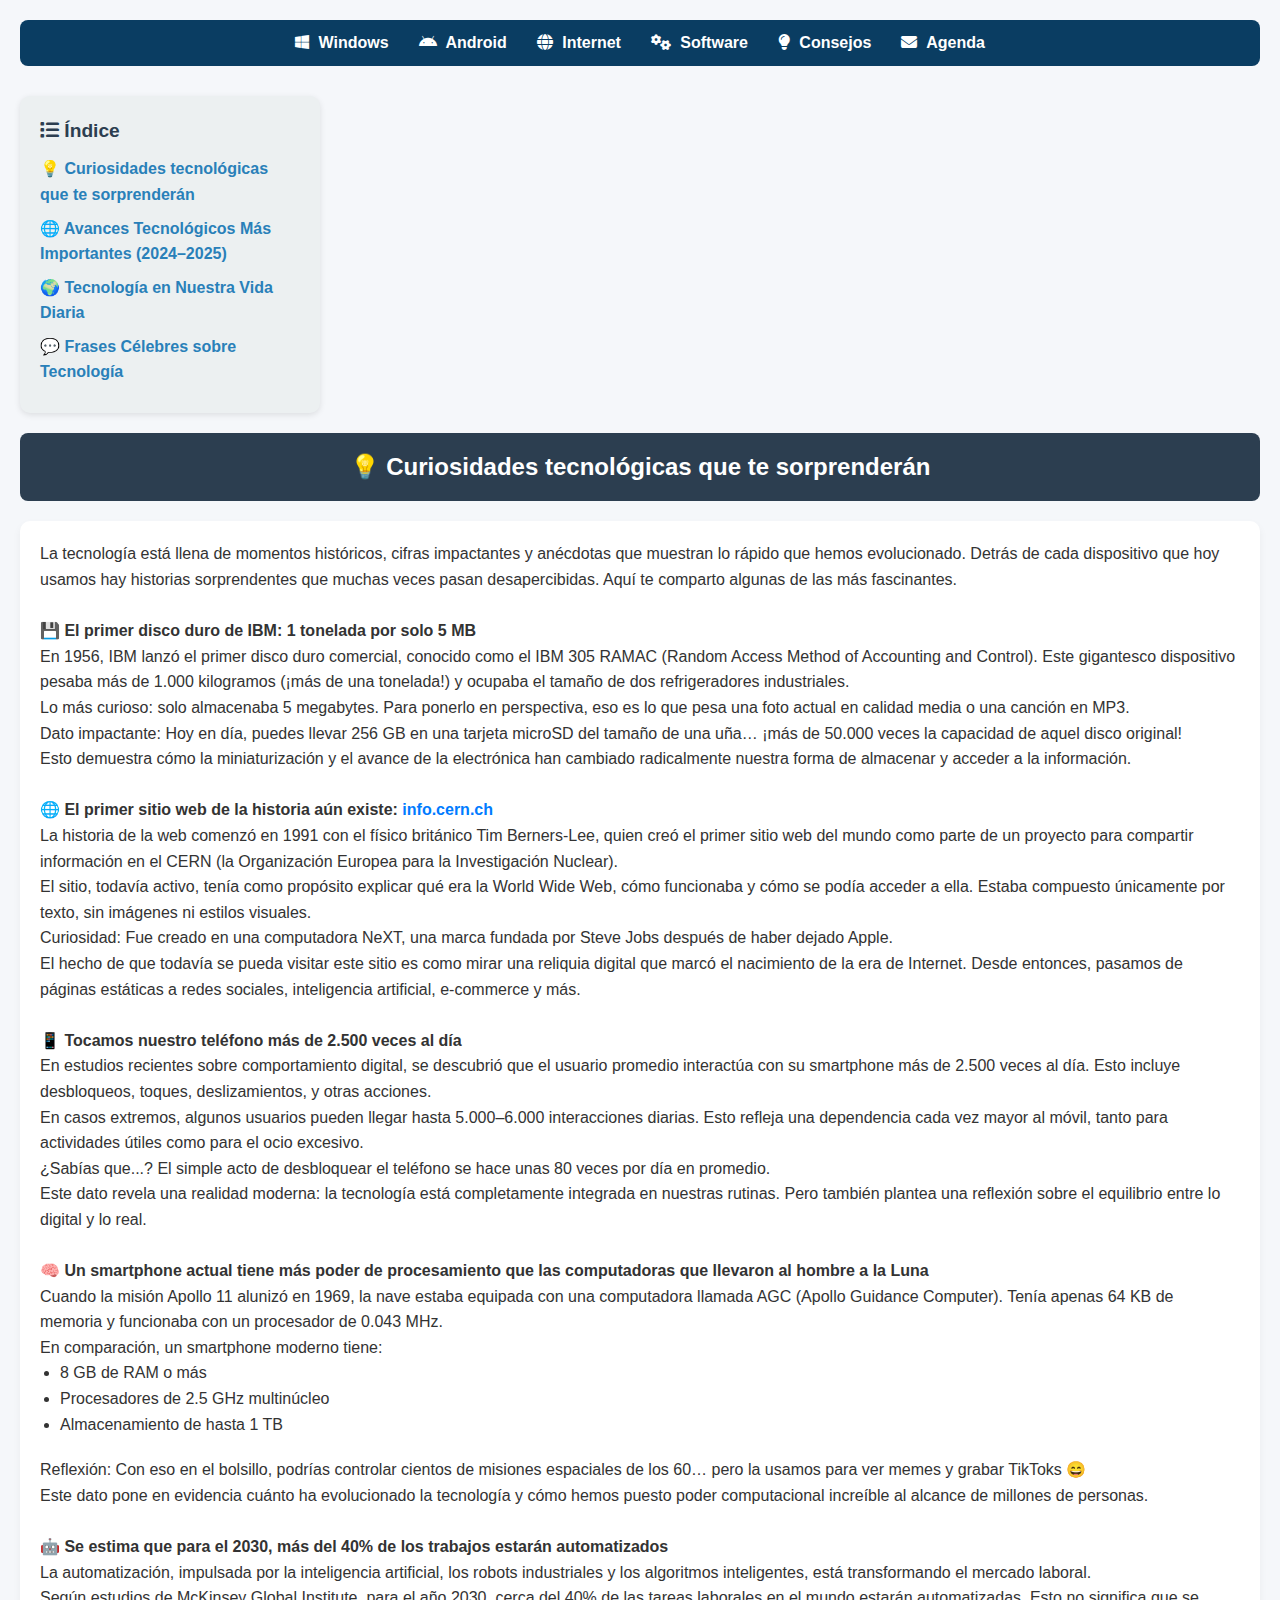
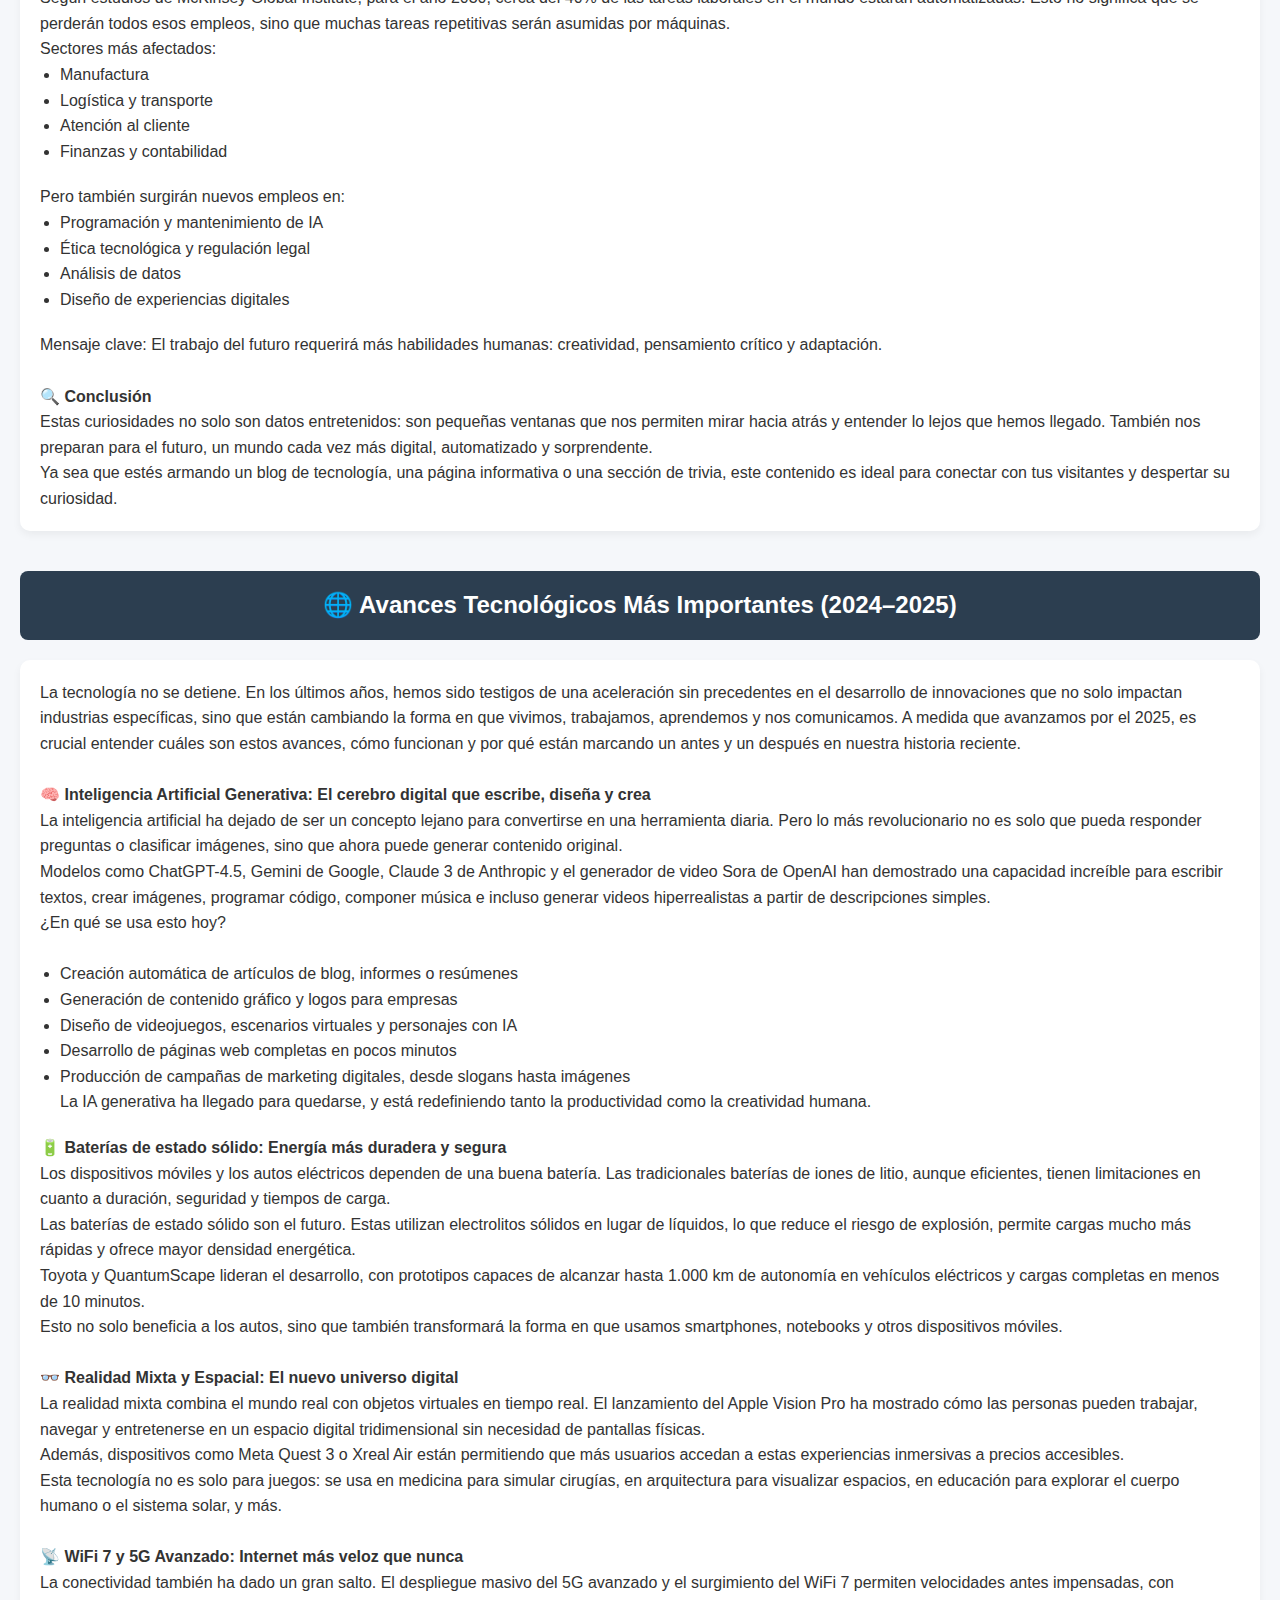
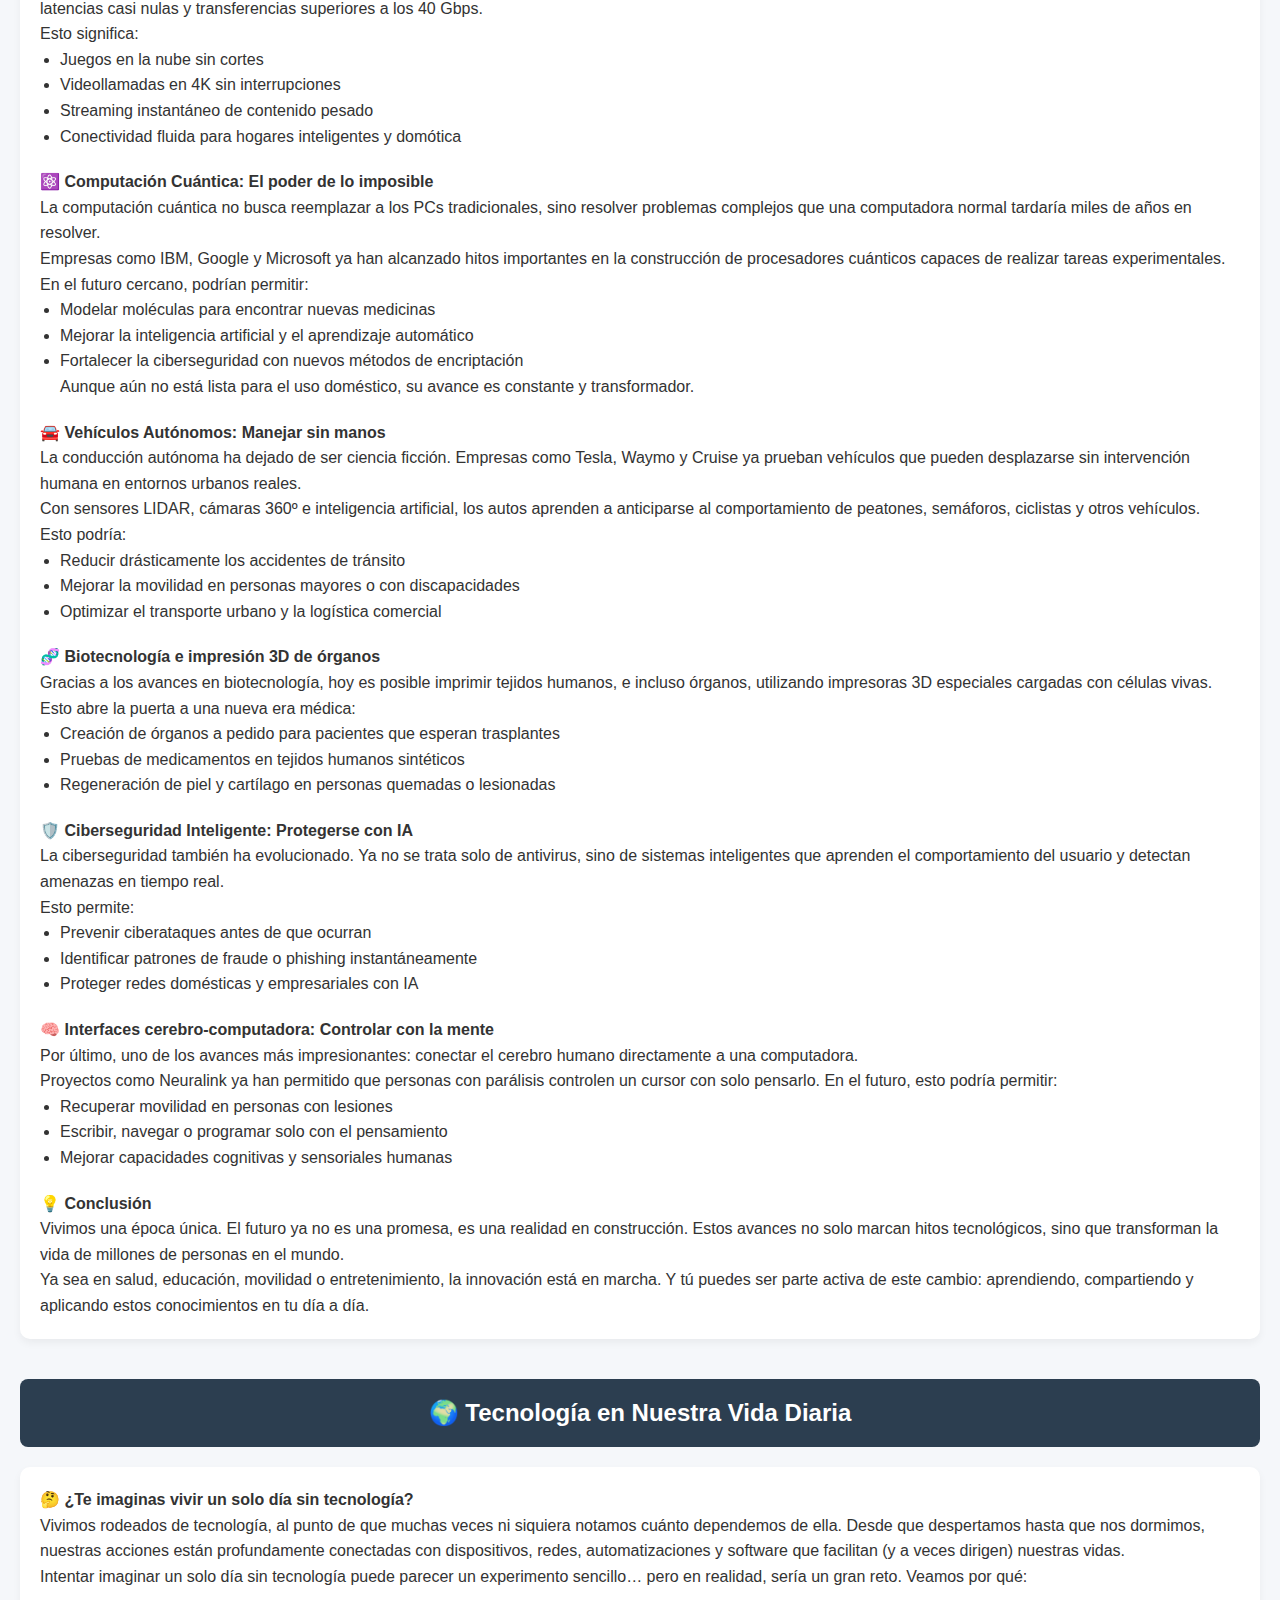
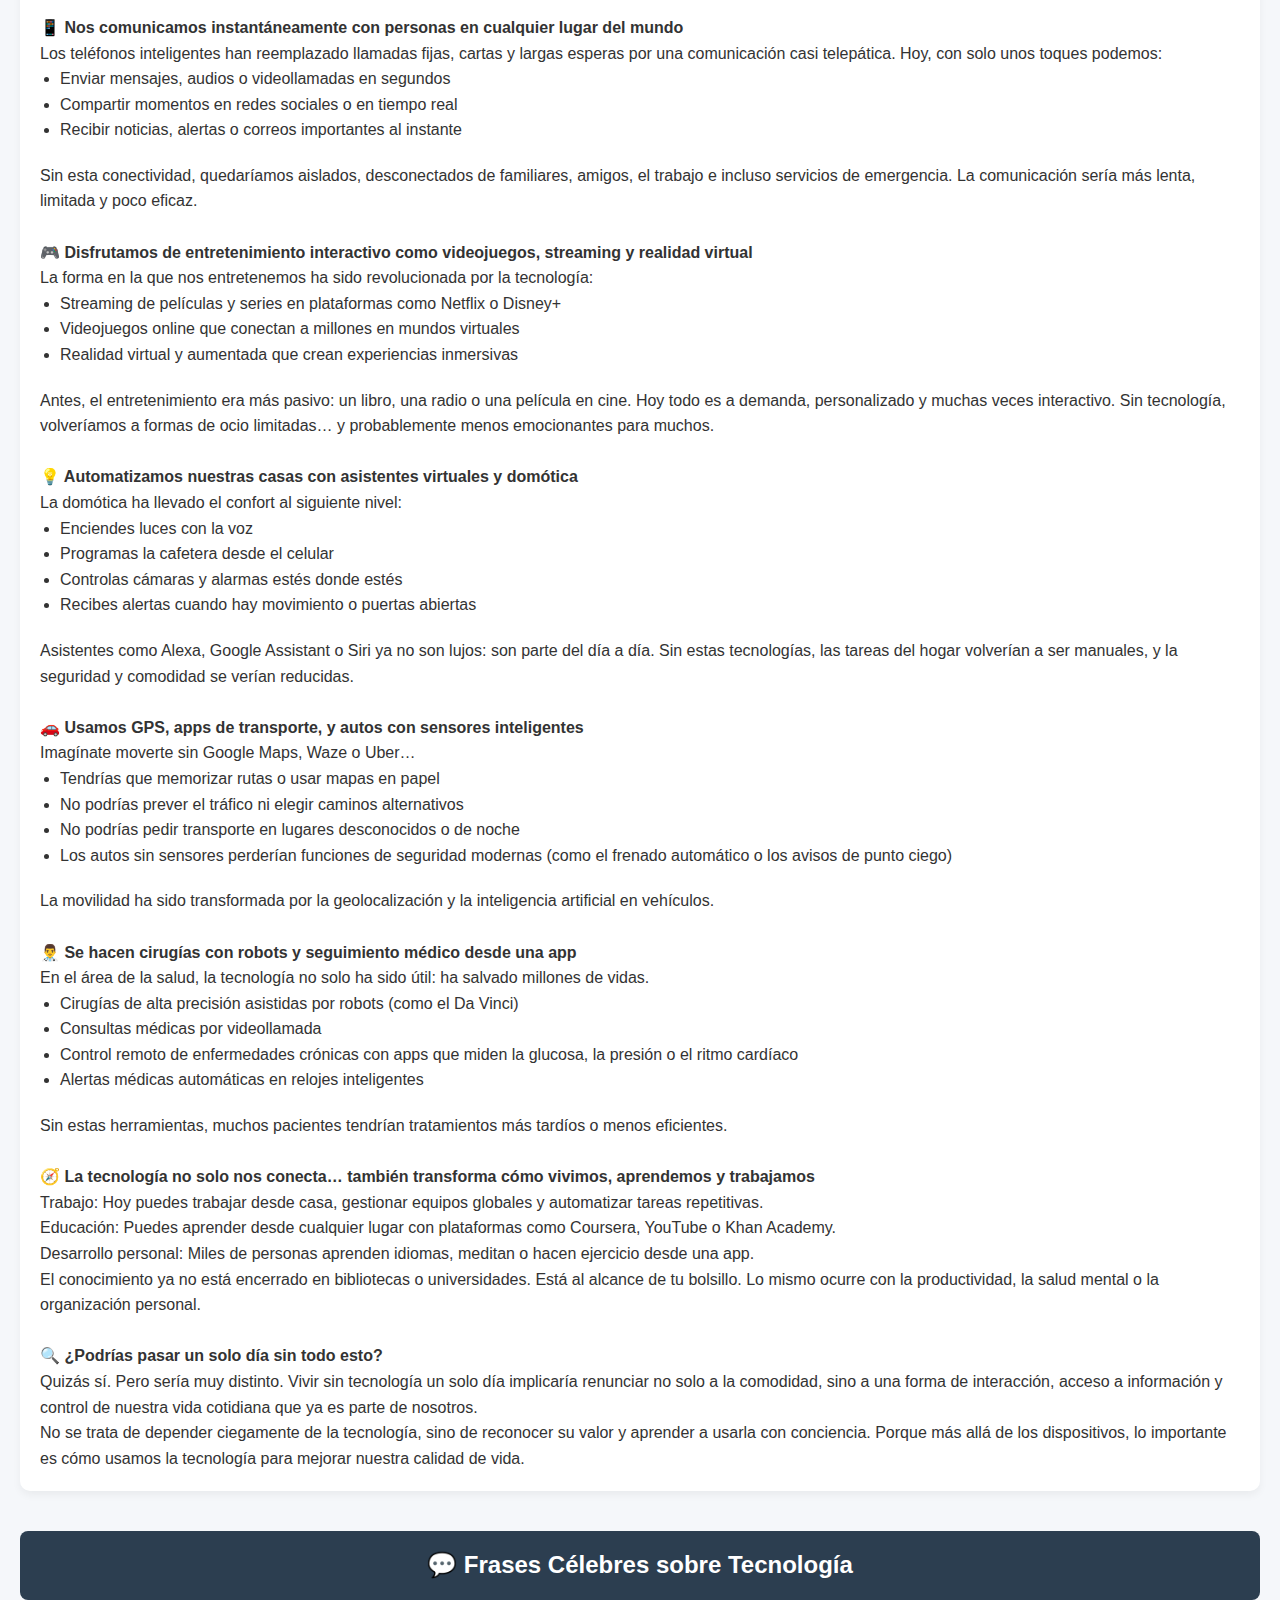
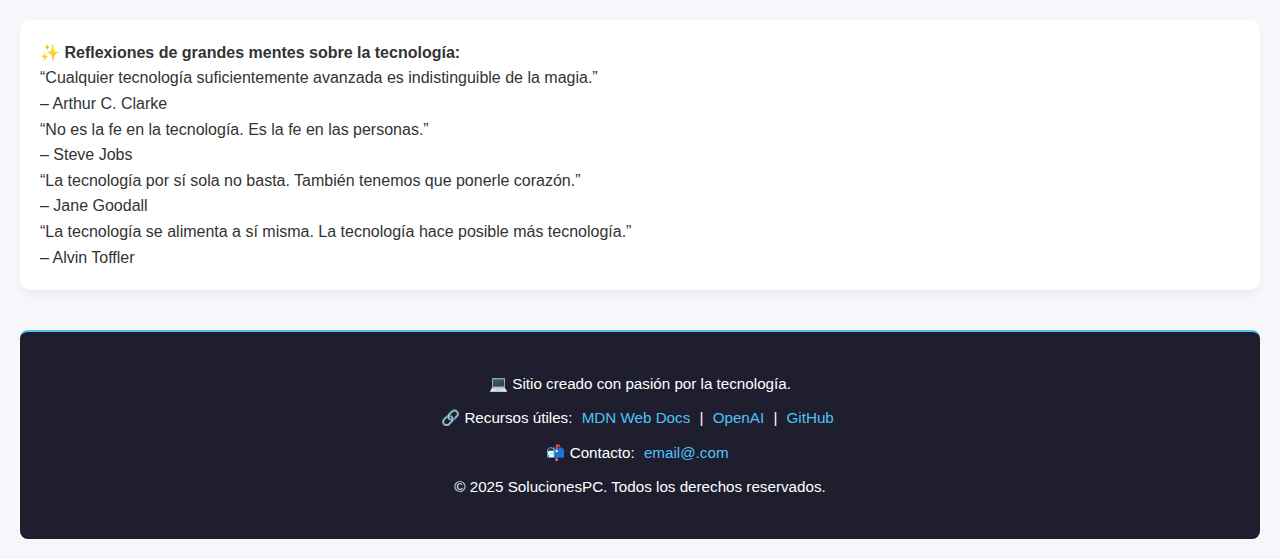
<file: index.html>
<!DOCTYPE html>
<html lang="es">
<head>
    <meta charset="UTF-8">
    <meta name="viewport" content="width=device-width, initial-scale=1.0">
    <link rel="stylesheet" href="style.css">    <!-- Enlace a la hoja de estilos externa -->
    <link rel="icon" href="imagenes\descarga (1).png" type="image/png">
    <link rel="stylesheet" href="https://cdnjs.cloudflare.com/ajax/libs/font-awesome/6.5.0/css/all.min.css">
    <title>SolucionesPC</title>
    <script async src="https://pagead2.googlesyndication.com/pagead/js/adsbygoogle.js?client=ca-pub-7555888007624591"
     crossorigin="anonymous"></script>	
</head>

<body>
    
<div id="menu">
				<ul>
					<li><a href="windows.html"><i class="fab fa-windows"></i> Windows</a></li>
					<li><a href="android.html"><i class="fab fa-android"></i> Android</a></li>
          <li><a href="internet.html"><i class="fas fa-globe"></i> Internet</a></li>
          <li><a href="software.html"><i class="fas fa-cogs"></i> Software</a></li>
          <li><a href="consejos.html"><i class="fas fa-lightbulb"></i> Consejos</a></li>
					<li><a href="agenda.html"><i class="fas fa-envelope"></i> Agenda</a></li>
				</ul>
</div>

<aside class="indice">
        <h3><i class="fas fa-list"></i> Índice</h3>
        <ul>
            <li><a href="#datos-curiosos">💡 Curiosidades tecnológicas que te sorprenderán</a></li>
            <li><a href="#avances-tecnologicos">🌐 Avances Tecnológicos Más Importantes (2024–2025)</a></li>
            <li><a href="#tecnologia-diaria">🌍 Tecnología en Nuestra Vida Diaria</a></li>
            <li><a href="#frases-tecnologicas">💬 Frases Célebres sobre Tecnología</a></li>
        </ul>
</aside>

<section class="titulo" id="datos-curiosos">
    <h2>💡 Curiosidades tecnológicas que te sorprenderán</h2>
</section>

<section class="text">
    <p>La tecnología está llena de momentos históricos, cifras impactantes y anécdotas que muestran lo rápido que hemos evolucionado. Detrás de cada dispositivo que hoy usamos hay historias sorprendentes que muchas veces pasan desapercibidas. Aquí te comparto algunas de las más fascinantes.</p>

    <br>

    <p><strong>💾 El primer disco duro de IBM: 1 tonelada por solo 5 MB</strong></p>
    <p>En 1956, IBM lanzó el primer disco duro comercial, conocido como el IBM 305 RAMAC (Random Access Method of Accounting and Control). Este gigantesco dispositivo pesaba más de 1.000 kilogramos (¡más de una tonelada!) y ocupaba el tamaño de dos refrigeradores industriales.</p>
    <p>Lo más curioso: solo almacenaba 5 megabytes. Para ponerlo en perspectiva, eso es lo que pesa una foto actual en calidad media o una canción en MP3.</p>
    <p>Dato impactante: Hoy en día, puedes llevar 256 GB en una tarjeta microSD del tamaño de una uña… ¡más de 50.000 veces la capacidad de aquel disco original!</p>
    <p>Esto demuestra cómo la miniaturización y el avance de la electrónica han cambiado radicalmente nuestra forma de almacenar y acceder a la información.</p>

    <br>

    <p><strong>🌐 El primer sitio web de la historia aún existe: <a href="https://info.cern.ch/" target="_blank">info.cern.ch</a></strong></p>
    <p>La historia de la web comenzó en 1991 con el físico británico Tim Berners-Lee, quien creó el primer sitio web del mundo como parte de un proyecto para compartir información en el CERN (la Organización Europea para la Investigación Nuclear).</p>
    <p>El sitio, todavía activo, tenía como propósito explicar qué era la World Wide Web, cómo funcionaba y cómo se podía acceder a ella. Estaba compuesto únicamente por texto, sin imágenes ni estilos visuales.</p>
    <p>Curiosidad: Fue creado en una computadora NeXT, una marca fundada por Steve Jobs después de haber dejado Apple.</p>
    <p>El hecho de que todavía se pueda visitar este sitio es como mirar una reliquia digital que marcó el nacimiento de la era de Internet. Desde entonces, pasamos de páginas estáticas a redes sociales, inteligencia artificial, e-commerce y más.</p>

    <br>

    <p><strong>📱 Tocamos nuestro teléfono más de 2.500 veces al día</strong></p>
    <p>En estudios recientes sobre comportamiento digital, se descubrió que el usuario promedio interactúa con su smartphone más de 2.500 veces al día. Esto incluye desbloqueos, toques, deslizamientos, y otras acciones.</p>
    <p>En casos extremos, algunos usuarios pueden llegar hasta 5.000–6.000 interacciones diarias. Esto refleja una dependencia cada vez mayor al móvil, tanto para actividades útiles como para el ocio excesivo.</p>
    <p>¿Sabías que...? El simple acto de desbloquear el teléfono se hace unas 80 veces por día en promedio.</p>
    <p>Este dato revela una realidad moderna: la tecnología está completamente integrada en nuestras rutinas. Pero también plantea una reflexión sobre el equilibrio entre lo digital y lo real.</p>

    <br>

    <p><strong>🧠 Un smartphone actual tiene más poder de procesamiento que las computadoras que llevaron al hombre a la Luna</strong></p>
    <p>Cuando la misión Apollo 11 alunizó en 1969, la nave estaba equipada con una computadora llamada AGC (Apollo Guidance Computer). Tenía apenas 64 KB de memoria y funcionaba con un procesador de 0.043 MHz.</p>
    <p>En comparación, un smartphone moderno tiene:</p>

    <ul>
        <li>8 GB de RAM o más</li>
        <li>Procesadores de 2.5 GHz multinúcleo</li>
        <li>Almacenamiento de hasta 1 TB</li>
    </ul>

    <p>Reflexión: Con eso en el bolsillo, podrías controlar cientos de misiones espaciales de los 60… pero la usamos para ver memes y grabar TikToks 😄</p>
    <p>Este dato pone en evidencia cuánto ha evolucionado la tecnología y cómo hemos puesto poder computacional increíble al alcance de millones de personas.</p>

    <br>

    <p><strong>🤖 Se estima que para el 2030, más del 40% de los trabajos estarán automatizados</strong></p>
    <p>La automatización, impulsada por la inteligencia artificial, los robots industriales y los algoritmos inteligentes, está transformando el mercado laboral.</p>
    <p>Según estudios de McKinsey Global Institute, para el año 2030, cerca del 40% de las tareas laborales en el mundo estarán automatizadas. Esto no significa que se perderán todos esos empleos, sino que muchas tareas repetitivas serán asumidas por máquinas.</p>
    <p>Sectores más afectados:</p>

    <ul>
        <li>Manufactura</li>
        <li>Logística y transporte</li>
        <li>Atención al cliente</li>
        <li>Finanzas y contabilidad</li>
    </ul>

        <p>Pero también surgirán nuevos empleos en:</p>
    
    <ul>
        <li>Programación y mantenimiento de IA</li>
        <li>Ética tecnológica y regulación legal</li>
        <li>Análisis de datos</li>
        <li>Diseño de experiencias digitales</li>
    </ul>

    <p>Mensaje clave: El trabajo del futuro requerirá más habilidades humanas: creatividad, pensamiento crítico y adaptación.</p>

    <br>

    <p><strong>🔍 Conclusión</strong></p>
    <p>Estas curiosidades no solo son datos entretenidos: son pequeñas ventanas que nos permiten mirar hacia atrás y entender lo lejos que hemos llegado. También nos preparan para el futuro, un mundo cada vez más digital, automatizado y sorprendente.</p>
    <p>Ya sea que estés armando un blog de tecnología, una página informativa o una sección de trivia, este contenido es ideal para conectar con tus visitantes y despertar su curiosidad.</p>

</section>

<section class="titulo" id="avances-tecnologicos">
    <h2>🌐 Avances Tecnológicos Más Importantes (2024–2025)</h2>
</section>

<section class="text">
    <p>La tecnología no se detiene. En los últimos años, hemos sido testigos de una aceleración sin precedentes en el desarrollo de innovaciones que no solo impactan industrias específicas, sino que están cambiando la forma en que vivimos, trabajamos, aprendemos y nos comunicamos. A medida que avanzamos por el 2025, es crucial entender cuáles son estos avances, cómo funcionan y por qué están marcando un antes y un después en nuestra historia reciente.</p>
    
    <br>

    <p><strong>🧠 Inteligencia Artificial Generativa: El cerebro digital que escribe, diseña y crea</strong></p>
    <p>La inteligencia artificial ha dejado de ser un concepto lejano para convertirse en una herramienta diaria. Pero lo más revolucionario no es solo que pueda responder preguntas o clasificar imágenes, sino que ahora puede generar contenido original.</p>
    <p>Modelos como ChatGPT-4.5, Gemini de Google, Claude 3 de Anthropic y el generador de video Sora de OpenAI han demostrado una capacidad increíble para escribir textos, crear imágenes, programar código, componer música e incluso generar videos hiperrealistas a partir de descripciones simples.</p>    
    <p>¿En qué se usa esto hoy?</p>
    
    <br>

    <ul>
        <li>Creación automática de artículos de blog, informes o resúmenes</li>
        <li>Generación de contenido gráfico y logos para empresas</li>
        <li>Diseño de videojuegos, escenarios virtuales y personajes con IA</li>
        <li>Desarrollo de páginas web completas en pocos minutos</li>
        <li>Producción de campañas de marketing digitales, desde slogans hasta imágenes</li>
        <p>La IA generativa ha llegado para quedarse, y está redefiniendo tanto la productividad como la creatividad humana.</p>
    </ul>  
    
    <p><strong>🔋 Baterías de estado sólido: Energía más duradera y segura</strong></p>
    <p>Los dispositivos móviles y los autos eléctricos dependen de una buena batería. Las tradicionales baterías de iones de litio, aunque eficientes, tienen limitaciones en cuanto a duración, seguridad y tiempos de carga.</p>
    <p>Las baterías de estado sólido son el futuro. Estas utilizan electrolitos sólidos en lugar de líquidos, lo que reduce el riesgo de explosión, permite cargas mucho más rápidas y ofrece mayor densidad energética.</p>
    <p>Toyota y QuantumScape lideran el desarrollo, con prototipos capaces de alcanzar hasta 1.000 km de autonomía en vehículos eléctricos y cargas completas en menos de 10 minutos.</p>
    <p>Esto no solo beneficia a los autos, sino que también transformará la forma en que usamos smartphones, notebooks y otros dispositivos móviles.</p>

    <br>

    <p><strong>👓 Realidad Mixta y Espacial: El nuevo universo digital</strong></p>
    <p>La realidad mixta combina el mundo real con objetos virtuales en tiempo real. El lanzamiento del Apple Vision Pro ha mostrado cómo las personas pueden trabajar, navegar y entretenerse en un espacio digital tridimensional sin necesidad de pantallas físicas.</p>
    <p>Además, dispositivos como Meta Quest 3 o Xreal Air están permitiendo que más usuarios accedan a estas experiencias inmersivas a precios accesibles.</p>
    <p>Esta tecnología no es solo para juegos: se usa en medicina para simular cirugías, en arquitectura para visualizar espacios, en educación para explorar el cuerpo humano o el sistema solar, y más.</p>

    <br>

    <p><strong>📡 WiFi 7 y 5G Avanzado: Internet más veloz que nunca</strong></p>
    <p>La conectividad también ha dado un gran salto. El despliegue masivo del 5G avanzado y el surgimiento del WiFi 7 permiten velocidades antes impensadas, con latencias casi nulas y transferencias superiores a los 40 Gbps.</p>
    <p>Esto significa:</p>
    
    <ul>
        <li>Juegos en la nube sin cortes</li>
        <li>Videollamadas en 4K sin interrupciones</li>
        <li>Streaming instantáneo de contenido pesado</li>
        <li>Conectividad fluida para hogares inteligentes y domótica</li>
    </ul>

    <p><strong>⚛️ Computación Cuántica: El poder de lo imposible</strong></p>
    <p>La computación cuántica no busca reemplazar a los PCs tradicionales, sino resolver problemas complejos que una computadora normal tardaría miles de años en resolver.</p>
    <p>Empresas como IBM, Google y Microsoft ya han alcanzado hitos importantes en la construcción de procesadores cuánticos capaces de realizar tareas experimentales. En el futuro cercano, podrían permitir:</p>

    <ul>
        <li>Modelar moléculas para encontrar nuevas medicinas</li>
        <li>Mejorar la inteligencia artificial y el aprendizaje automático</li>
        <li>Fortalecer la ciberseguridad con nuevos métodos de encriptación</li>
        <p>Aunque aún no está lista para el uso doméstico, su avance es constante y transformador.</p>
    </ul>

    <p><strong>🚘 Vehículos Autónomos: Manejar sin manos</strong></p>
    <p>La conducción autónoma ha dejado de ser ciencia ficción. Empresas como Tesla, Waymo y Cruise ya prueban vehículos que pueden desplazarse sin intervención humana en entornos urbanos reales.</p>
    <p>Con sensores LIDAR, cámaras 360º e inteligencia artificial, los autos aprenden a anticiparse al comportamiento de peatones, semáforos, ciclistas y otros vehículos.</p>
    <p>Esto podría:</p>
    
    <ul>
        <li>Reducir drásticamente los accidentes de tránsito</li>
        <li>Mejorar la movilidad en personas mayores o con discapacidades</li>
        <li>Optimizar el transporte urbano y la logística comercial</li>
    </ul>

    <p><strong>🧬 Biotecnología e impresión 3D de órganos</strong></p>
    <p>Gracias a los avances en biotecnología, hoy es posible imprimir tejidos humanos, e incluso órganos, utilizando impresoras 3D especiales cargadas con células vivas.</p>
    <p>Esto abre la puerta a una nueva era médica:</p>

    <ul>
        <li>Creación de órganos a pedido para pacientes que esperan trasplantes</li>
        <li>Pruebas de medicamentos en tejidos humanos sintéticos</li>
        <li>Regeneración de piel y cartílago en personas quemadas o lesionadas

</li>
    </ul>

    <p><strong>🛡️ Ciberseguridad Inteligente: Protegerse con IA</strong></p>
    <p>La ciberseguridad también ha evolucionado. Ya no se trata solo de antivirus, sino de sistemas inteligentes que aprenden el comportamiento del usuario y detectan amenazas en tiempo real.</p>
    <p>Esto permite:</p>

    <ul>
        <li>Prevenir ciberataques antes de que ocurran</li>
        <li>Identificar patrones de fraude o phishing instantáneamente</li>
        <li>Proteger redes domésticas y empresariales con IA</li>
    </ul>

    <p><strong>🧠 Interfaces cerebro-computadora: Controlar con la mente</strong></p>
    <p>Por último, uno de los avances más impresionantes: conectar el cerebro humano directamente a una computadora.</p>
    <p>Proyectos como Neuralink ya han permitido que personas con parálisis controlen un cursor con solo pensarlo. En el futuro, esto podría permitir:</p>

    <ul>
        <li>Recuperar movilidad en personas con lesiones</li>
        <li>Escribir, navegar o programar solo con el pensamiento</li>
        <li>Mejorar capacidades cognitivas y sensoriales humanas</li>
    </ul>

    <p><strong>💡 Conclusión</strong></p>
    <p>Vivimos una época única. El futuro ya no es una promesa, es una realidad en construcción. Estos avances no solo marcan hitos tecnológicos, sino que transforman la vida de millones de personas en el mundo.</p>
    <p>Ya sea en salud, educación, movilidad o entretenimiento, la innovación está en marcha. Y tú puedes ser parte activa de este cambio: aprendiendo, compartiendo y aplicando estos conocimientos en tu día a día.</p>
</section>

<section class="titulo" id="tecnologia-diaria">
    <h2>🌍 Tecnología en Nuestra Vida Diaria</h2>
</section>

<section class="text">
    <p><strong>🤔 ¿Te imaginas vivir un solo día sin tecnología?</strong></p>
    <p>Vivimos rodeados de tecnología, al punto de que muchas veces ni siquiera notamos cuánto dependemos de ella. Desde que despertamos hasta que nos dormimos, nuestras acciones están profundamente conectadas con dispositivos, redes, automatizaciones y software que facilitan (y a veces dirigen) nuestras vidas.</p>
    <p>Intentar imaginar un solo día sin tecnología puede parecer un experimento sencillo… pero en realidad, sería un gran reto. Veamos por qué:</p>
    
    <br>

    <p><strong>📱 Nos comunicamos instantáneamente con personas en cualquier lugar del mundo</strong></p>
    <p>Los teléfonos inteligentes han reemplazado llamadas fijas, cartas y largas esperas por una comunicación casi telepática. Hoy, con solo unos toques podemos:</p>

    <ul>
        <li>Enviar mensajes, audios o videollamadas en segundos</li>
        <li>Compartir momentos en redes sociales o en tiempo real</li>
        <li>Recibir noticias, alertas o correos importantes al instante</li>    
    </ul>

    <p>Sin esta conectividad, quedaríamos aislados, desconectados de familiares, amigos, el trabajo e incluso servicios de emergencia. La comunicación sería más lenta, limitada y poco eficaz.</p>
    
    <br>

    <p><strong>🎮 Disfrutamos de entretenimiento interactivo como videojuegos, streaming y realidad virtual</strong></p>
    <p>La forma en la que nos entretenemos ha sido revolucionada por la tecnología:</p>

    <ul>
        <li>Streaming de películas y series en plataformas como Netflix o Disney+</li>
        <li>Videojuegos online que conectan a millones en mundos virtuales</li>
        <li>Realidad virtual y aumentada que crean experiencias inmersivas</li>
    </ul>

    <p>Antes, el entretenimiento era más pasivo: un libro, una radio o una película en cine. Hoy todo es a demanda, personalizado y muchas veces interactivo. Sin tecnología, volveríamos a formas de ocio limitadas… y probablemente menos emocionantes para muchos.</p>

    <br>

    <p><strong>💡 Automatizamos nuestras casas con asistentes virtuales y domótica</strong></p>
    <p>La domótica ha llevado el confort al siguiente nivel:</p>

    <ul>
        <li>Enciendes luces con la voz</li>
        <li>Programas la cafetera desde el celular</li>
        <li>Controlas cámaras y alarmas estés donde estés</li>
        <li>Recibes alertas cuando hay movimiento o puertas abiertas</li>
    </ul>

    <p>Asistentes como Alexa, Google Assistant o Siri ya no son lujos: son parte del día a día. Sin estas tecnologías, las tareas del hogar volverían a ser manuales, y la seguridad y comodidad se verían reducidas.</p>

    <br>

    <p><strong>🚗 Usamos GPS, apps de transporte, y autos con sensores inteligentes</strong></p>
    <p>Imagínate moverte sin Google Maps, Waze o Uber…</p>

    <ul>
        <li>Tendrías que memorizar rutas o usar mapas en papel</li>
        <li>No podrías prever el tráfico ni elegir caminos alternativos</li>
        <li>No podrías pedir transporte en lugares desconocidos o de noche</li>
        <li>Los autos sin sensores perderían funciones de seguridad modernas (como el frenado automático o los avisos de punto ciego)</li>
    </ul>

    <p>La movilidad ha sido transformada por la geolocalización y la inteligencia artificial en vehículos.</p>

    <br>

    <p><strong>👨‍⚕️ Se hacen cirugías con robots y seguimiento médico desde una app</strong></p>
    <p>En el área de la salud, la tecnología no solo ha sido útil: ha salvado millones de vidas.</p>

    <ul>
        <li>Cirugías de alta precisión asistidas por robots (como el Da Vinci)</li>
        <li>Consultas médicas por videollamada</li>
        <li>Control remoto de enfermedades crónicas con apps que miden la glucosa, la presión o el ritmo cardíaco</li>
        <li>Alertas médicas automáticas en relojes inteligentes</li>
    </ul>

    <p>Sin estas herramientas, muchos pacientes tendrían tratamientos más tardíos o menos eficientes.</p>

    <br>

    <p><strong>🧭 La tecnología no solo nos conecta… también transforma cómo vivimos, aprendemos y trabajamos</strong></p>
    <p>Trabajo: Hoy puedes trabajar desde casa, gestionar equipos globales y automatizar tareas repetitivas.</p>
    <p>Educación: Puedes aprender desde cualquier lugar con plataformas como Coursera, YouTube o Khan Academy.</p>
    <p>Desarrollo personal: Miles de personas aprenden idiomas, meditan o hacen ejercicio desde una app.</p>
    <p>El conocimiento ya no está encerrado en bibliotecas o universidades. Está al alcance de tu bolsillo. Lo mismo ocurre con la productividad, la salud mental o la organización personal.</p>

    <br>

    <p><strong>🔍 ¿Podrías pasar un solo día sin todo esto?</strong></p>
    <p>Quizás sí. Pero sería muy distinto. Vivir sin tecnología un solo día implicaría renunciar no solo a la comodidad, sino a una forma de interacción, acceso a información y control de nuestra vida cotidiana que ya es parte de nosotros.</p>
    <p>No se trata de depender ciegamente de la tecnología, sino de reconocer su valor y aprender a usarla con conciencia. Porque más allá de los dispositivos, lo importante es cómo usamos la tecnología para mejorar nuestra calidad de vida.</p>

</section>

<section class="titulo" id="frases-tecnologicas">
    <h2>💬 Frases Célebres sobre Tecnología</h2>
</section>

<section class="text">
    <p><strong>✨ Reflexiones de grandes mentes sobre la tecnología:</strong></p>

    <blockquote>
        <p>“Cualquier tecnología suficientemente avanzada es indistinguible de la magia.”</p>
        <footer>– Arthur C. Clarke</footer>
    </blockquote>

    <blockquote>
        <p>“No es la fe en la tecnología. Es la fe en las personas.”</p>
        <footer>– Steve Jobs</footer>
    </blockquote>

    <blockquote>
        <p>“La tecnología por sí sola no basta. También tenemos que ponerle corazón.”</p>
        <footer>– Jane Goodall</footer>
    </blockquote>

    <blockquote>
        <p>“La tecnología se alimenta a sí misma. La tecnología hace posible más tecnología.”</p>
        <footer>– Alvin Toffler</footer>
    </blockquote>
</section>

<footer class="footer">
    <div class="footer-content">
        <p>💻 Sitio creado con pasión por la tecnología.</p>
        <p>🔗 Recursos útiles:
            <a href="https://developer.mozilla.org/es/" target="_blank">MDN Web Docs</a> |
            <a href="https://openai.com" target="_blank">OpenAI</a> |
            <a href="https://github.com" target="_blank">GitHub</a>
        </p>
        <p>📬 Contacto: <a href="mailto:tuemail@ejemplo.com">email@.com</a></p>
        <p>© 2025 SolucionesPC. Todos los derechos reservados.</p>
    </div>
</footer>
    
</body>
</html>
</file>
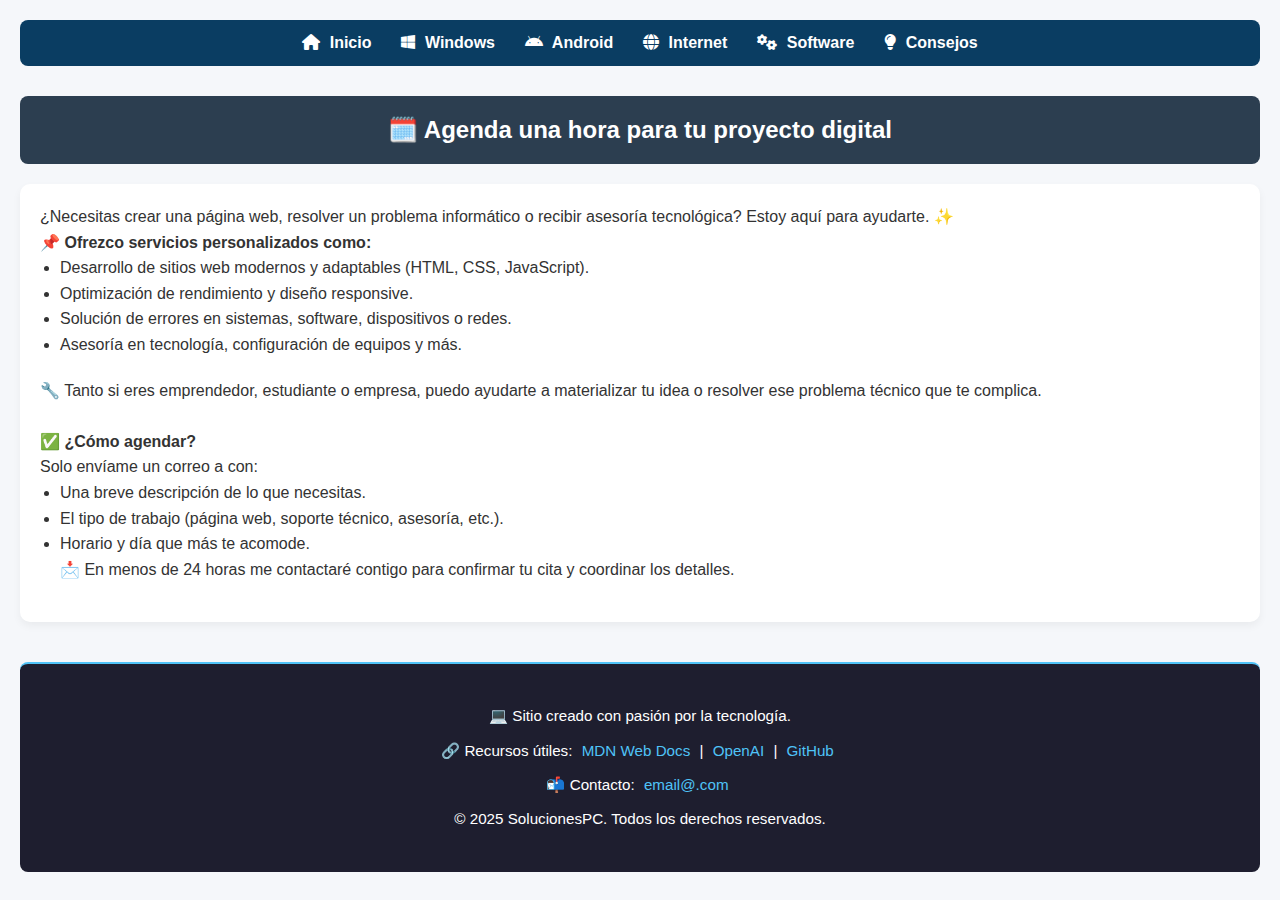
<file: agenda.html>
<!DOCTYPE html>
<html lang="es">
<head>
    <meta charset="UTF-8">
    <meta name="viewport" content="width=device-width, initial-scale=1.0">
    <link rel="stylesheet" href="android.css">    <!-- Enlace a la hoja de estilos externa -->
    <link rel="icon" href="imagenes\descarga (1).png" type="image/png">
    <link rel="stylesheet" href="https://cdnjs.cloudflare.com/ajax/libs/font-awesome/6.5.0/css/all.min.css">
    <title>Agenda - Solución de Problemas</title>
</head>
<body>
    
<div id="menu">
				<ul>
                    <li><a href="index.html"><i class="fas fa-home"></i> Inicio</a></li>
					<li><a href="windows.html"><i class="fab fa-windows"></i> Windows</a></li>
					<li><a href="android.html"><i class="fab fa-android"></i> Android</a></li>
                    <li><a href="internet.html"><i class="fas fa-globe"></i> Internet</a></li>
                    <li><a href="software.html"><i class="fas fa-cogs"></i> Software</a></li>
                    <li><a href="consejos.html"><i class="fas fa-lightbulb"></i> Consejos</a></li>
				</ul>
	</div>

<section class="titulo" id="agendar">
    <h2>🗓️ Agenda una hora para tu proyecto digital</h2>
</section>    

<section class="text">
    <p>¿Necesitas crear una página web, resolver un problema informático o recibir asesoría tecnológica? Estoy aquí para ayudarte. ✨</p>
    <p><strong>📌 Ofrezco servicios personalizados como:</strong></p>

    <ul>
        <li>Desarrollo de sitios web modernos y adaptables (HTML, CSS, JavaScript).</li>
        <li>Optimización de rendimiento y diseño responsive.</li>
        <li>Solución de errores en sistemas, software, dispositivos o redes.</li>
        <li>Asesoría en tecnología, configuración de equipos y más.</li>
    </ul>

    <p>🔧 Tanto si eres emprendedor, estudiante o empresa, puedo ayudarte a materializar tu idea o resolver ese problema técnico que te complica.</p>

    <br>

    <p><strong>✅ ¿Cómo agendar?</strong></p>
    <p>Solo envíame un correo a  con:</p>

    <ul>
        <li>Una breve descripción de lo que necesitas.</li>
        <li>El tipo de trabajo (página web, soporte técnico, asesoría, etc.).</li>
        <li>Horario y día que más te acomode.</li>
        <p>📩 En menos de 24 horas me contactaré contigo para confirmar tu cita y coordinar los detalles.</p>
    </ul>
</section>  

<footer class="footer">
    <div class="footer-content">
        <p>💻 Sitio creado con pasión por la tecnología.</p>
        <p>🔗 Recursos útiles:
            <a href="https://developer.mozilla.org/es/" target="_blank">MDN Web Docs</a> |
            <a href="https://openai.com" target="_blank">OpenAI</a> |
            <a href="https://github.com" target="_blank">GitHub</a>
        </p>
        <p>📬 Contacto: <a href="mailto:tuemail@ejemplo.com">email@.com</a></p>
        <p>© 2025 SolucionesPC. Todos los derechos reservados.</p>
    </div>
</footer>
  
</body>
</html>
</file>
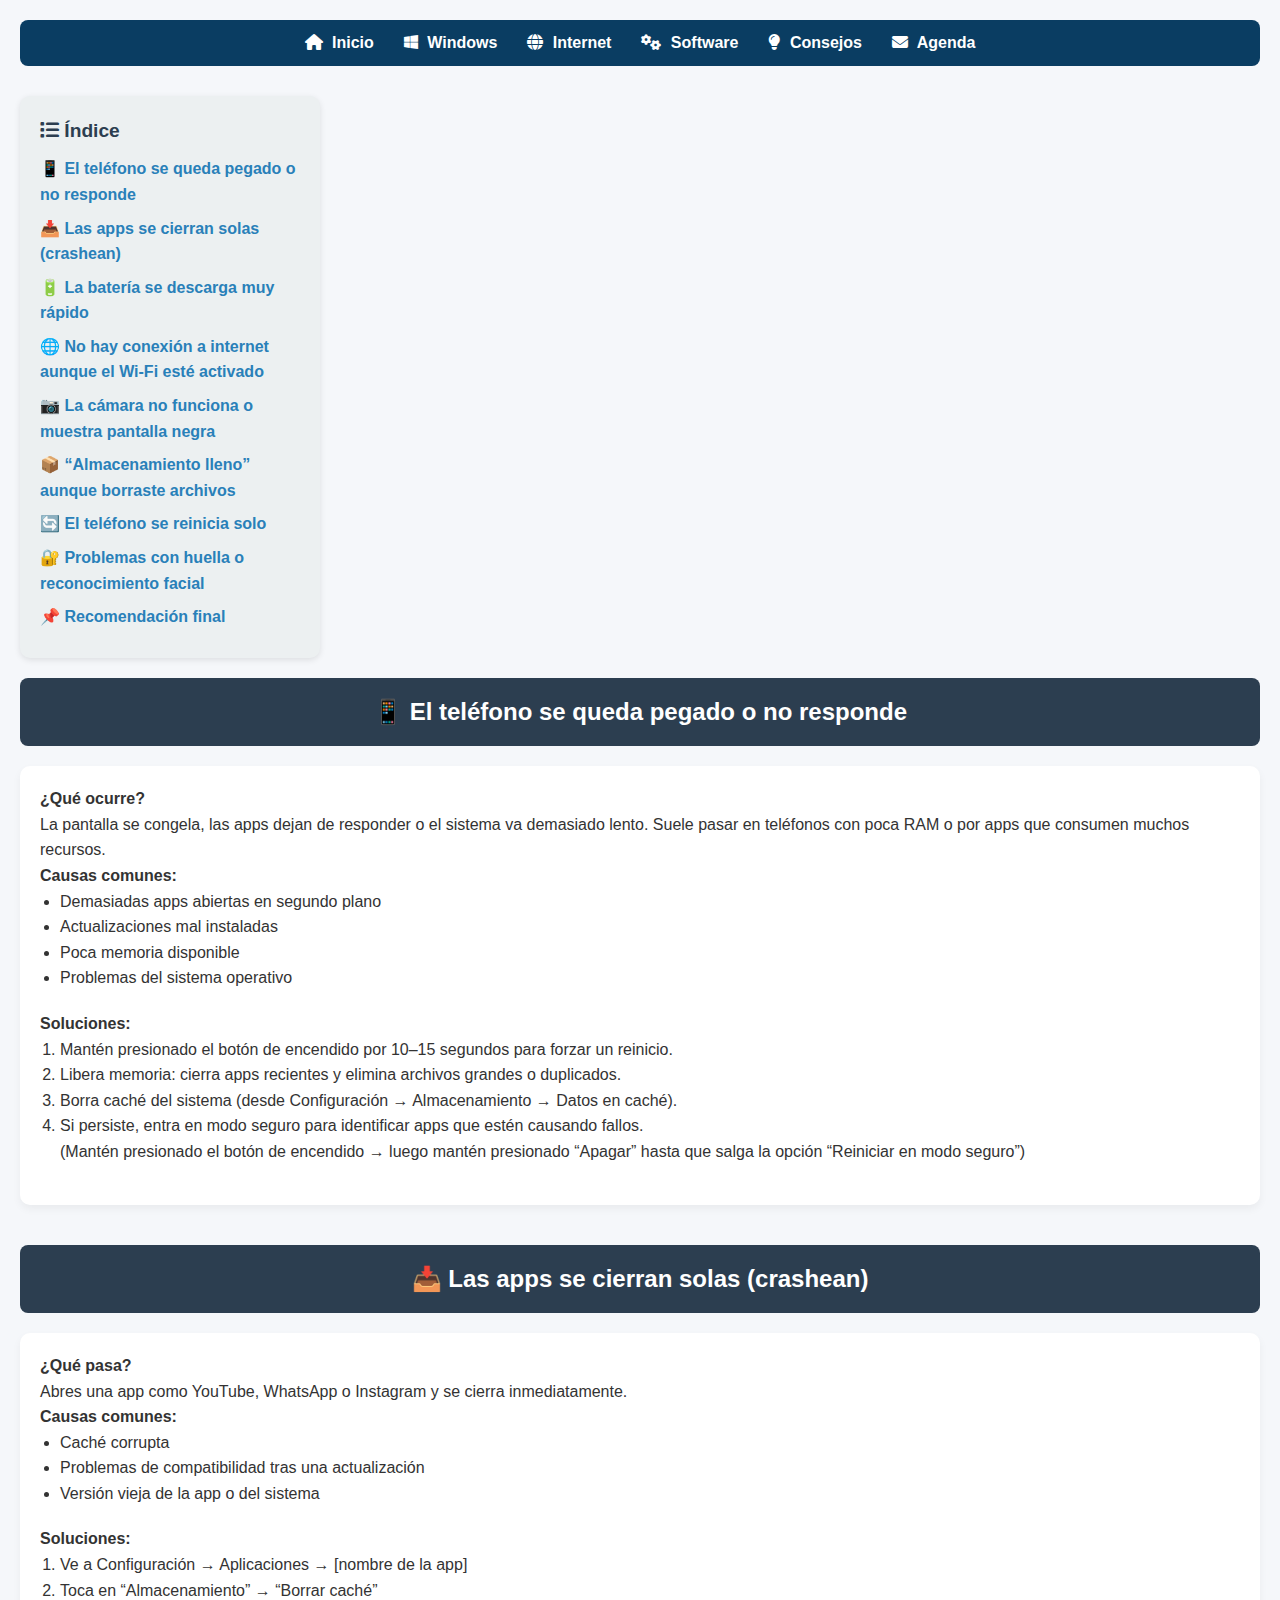
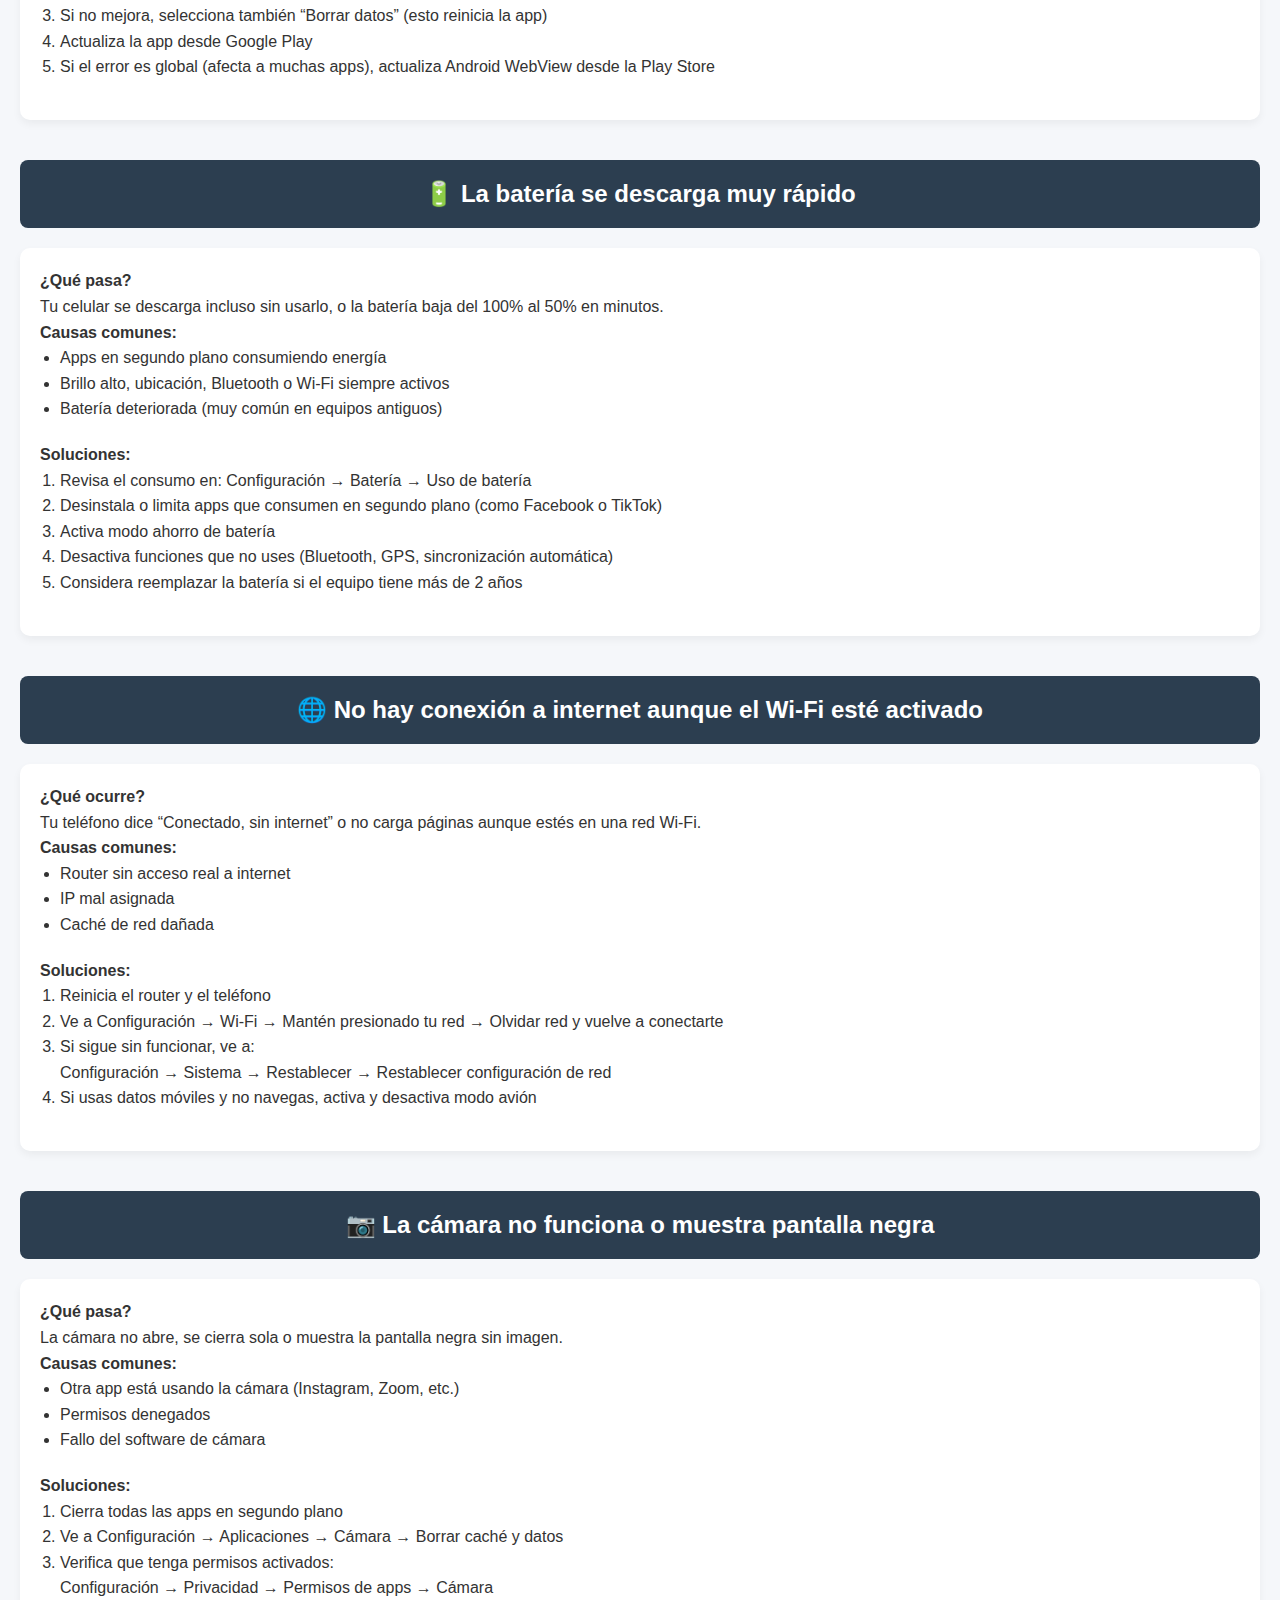
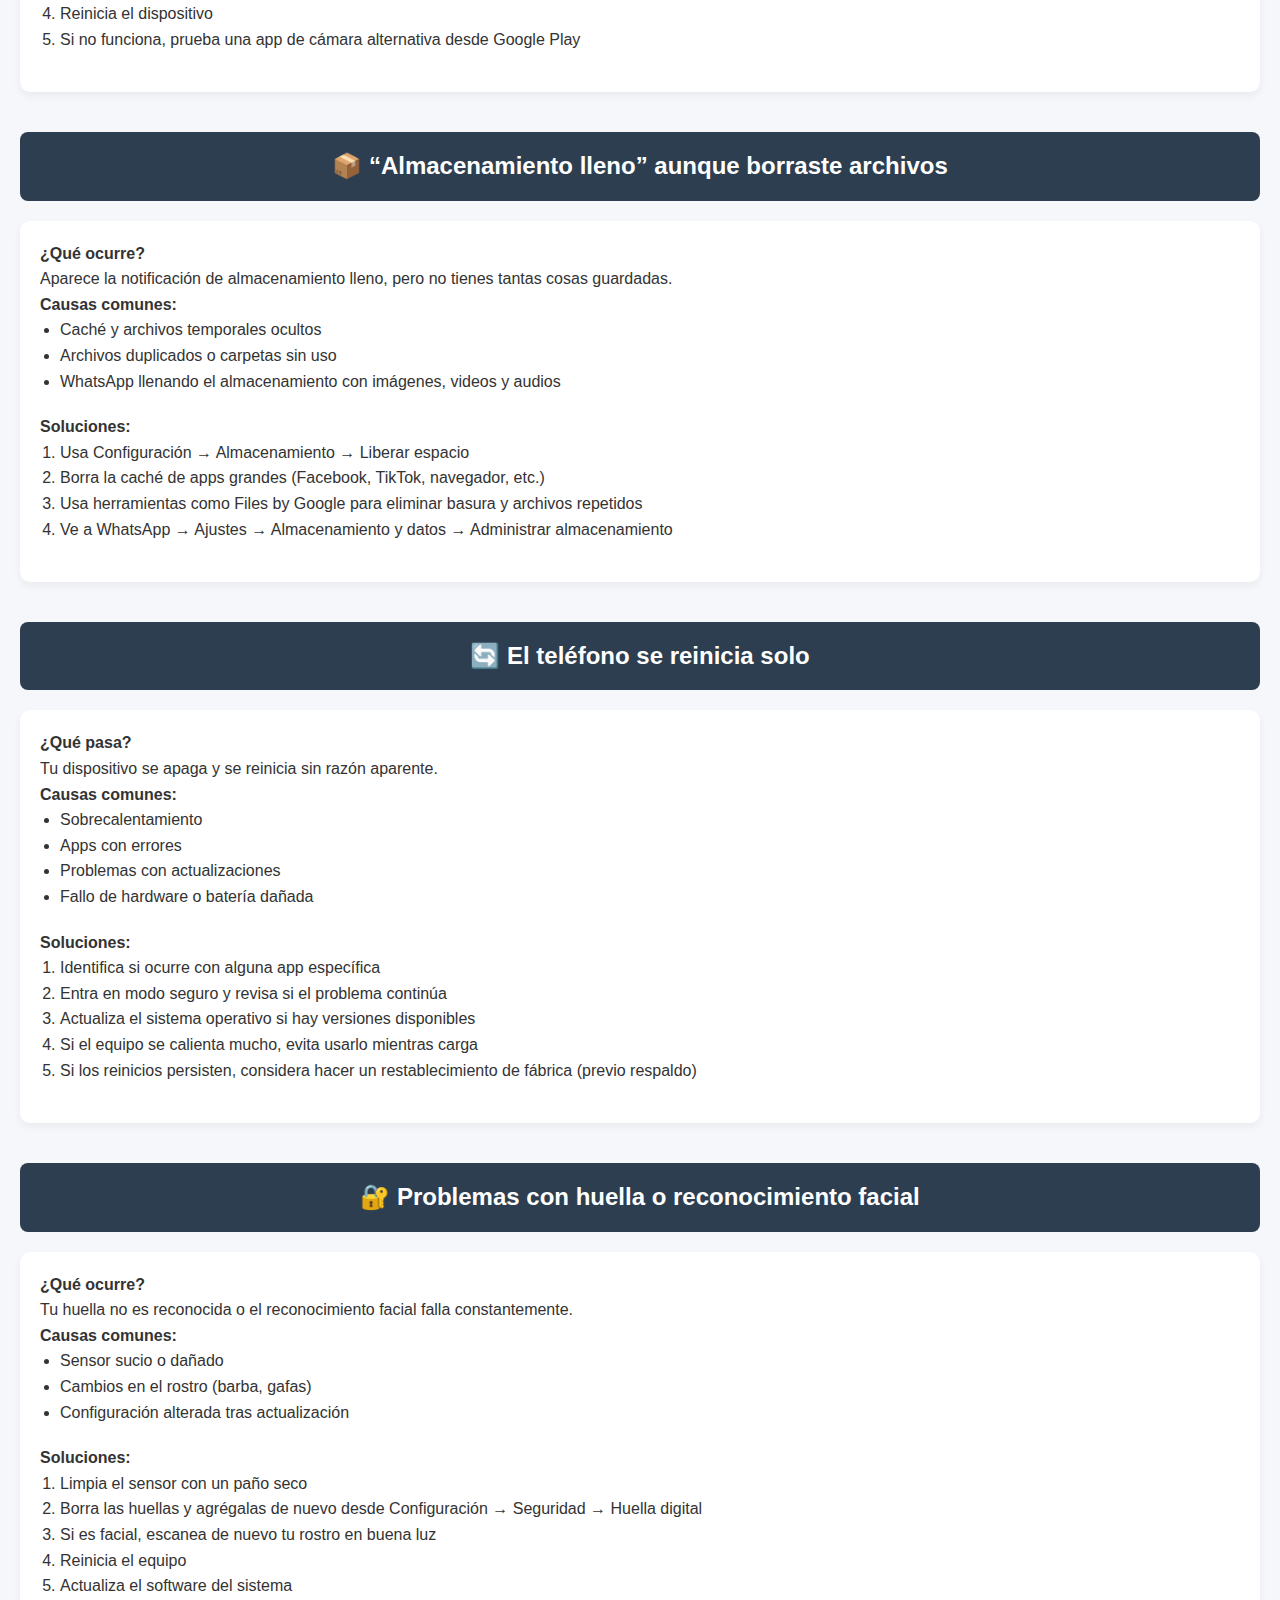
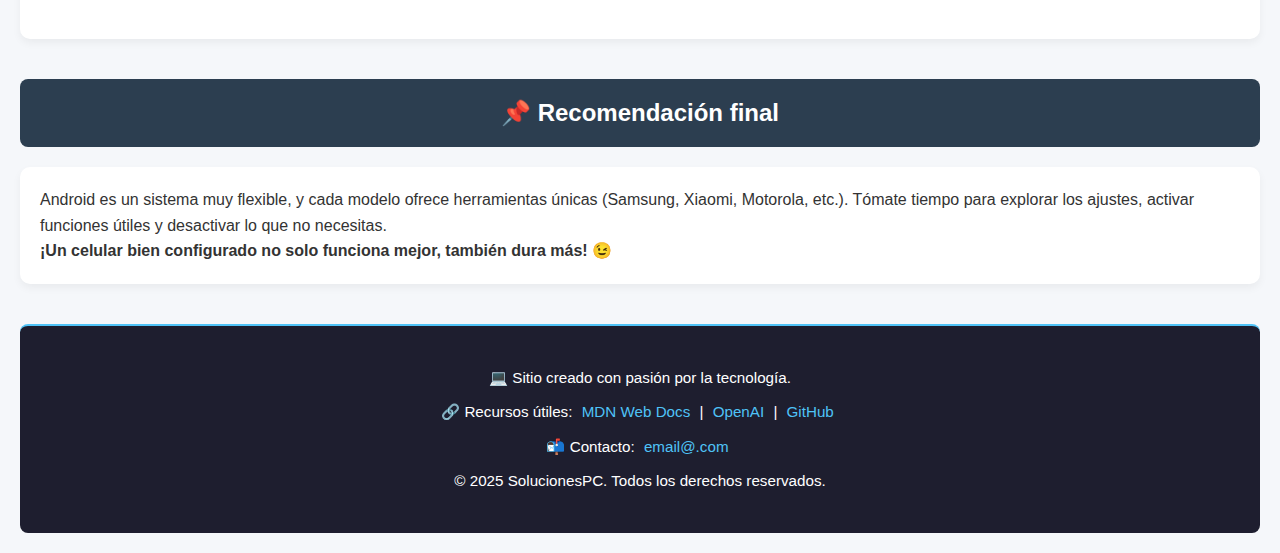
<file: android.html>
<!DOCTYPE html>
<html lang="es">
<head>
    <meta charset="UTF-8">
    <meta name="viewport" content="width=device-width, initial-scale=1.0">
    <link rel="stylesheet" href="android.css">    <!-- Enlace a la hoja de estilos externa -->
    <link rel="icon" href="imagenes\descarga (1).png" type="image/png">
    <link rel="stylesheet" href="https://cdnjs.cloudflare.com/ajax/libs/font-awesome/6.5.0/css/all.min.css">
    <title>Android - Solución de Problemas</title>
</head>
<body>
    
<div id="menu">
				<ul>
          <li><a href="index.html"><i class="fas fa-home"></i> Inicio</a></li>
					<li><a href="windows.html"><i class="fab fa-windows"></i> Windows</a></li>
          <li><a href="internet.html"><i class="fas fa-globe"></i> Internet</a></li>
          <li><a href="software.html"><i class="fas fa-cogs"></i> Software</a></li>
          <li><a href="consejos.html"><i class="fas fa-lightbulb"></i> Consejos</a></li>
					<li><a href="agenda.html"><i class="fas fa-envelope"></i> Agenda</a></li>
				</ul>
	</div>

  <aside class="indice">
        <h3><i class="fas fa-list"></i> Índice</h3>
        <ul>
            <li><a href="#telefono-apagado">📱 El teléfono se queda pegado o no responde</a></li>
            <li><a href="#crasheo">📥 Las apps se cierran solas (crashean)</a></li>
            <li><a href="#bateria-x">🔋 La batería se descarga muy rápido</a></li>
            <li><a href="#no-conexion">🌐 No hay conexión a internet aunque el Wi-Fi esté activado</a></li>
            <li><a href="#camara-negro">📷 La cámara no funciona o muestra pantalla negra</a></li>
            <li><a href="#memoria-llena">📦 “Almacenamiento lleno” aunque borraste archivos</a></li>
            <li><a href="#reinicio-solo">🔄 El teléfono se reinicia solo</a></li>
            <li><a href="#problemas-metricos">🔐 Problemas con huella o reconocimiento facial</a></li>
            <li><a href="#recomendaciones">📌 Recomendación final</a></li>
          </ul>
</aside>

  <section class="titulo" id="telefono-apagado">
    <h2>📱 El teléfono se queda pegado o no responde</h2>
  </section>

  <section class="text">
    <p><strong>¿Qué ocurre?</strong></p>
    <p>La pantalla se congela, las apps dejan de responder o el sistema va demasiado lento. Suele pasar en teléfonos con poca RAM o por apps que consumen muchos recursos.</p>
    <p><strong>Causas comunes:</strong></p>

    <ul>
      <li>Demasiadas apps abiertas en segundo plano</li>
      <li>Actualizaciones mal instaladas</li>
      <li>Poca memoria disponible</li>
      <li>Problemas del sistema operativo</li>
    </ul>

    <p><strong>Soluciones:</strong></p>

    <ol>
      <li>Mantén presionado el botón de encendido por 10–15 segundos para forzar un reinicio.</li>
      <li>Libera memoria: cierra apps recientes y elimina archivos grandes o duplicados.</li>
      <li>Borra caché del sistema (desde Configuración → Almacenamiento → Datos en caché).</li>
      <li>Si persiste, entra en modo seguro para identificar apps que estén causando fallos.</li>
      <p>(Mantén presionado el botón de encendido → luego mantén presionado “Apagar” hasta que salga la opción “Reiniciar en modo seguro”)</p>
    </ol>
  </section>

  <section class="titulo" id="crasheo">
    <h2>📥 Las apps se cierran solas (crashean)</h2>
  </section>

  <section class="text">
    <p><strong>¿Qué pasa?</strong></p>
    <p>Abres una app como YouTube, WhatsApp o Instagram y se cierra inmediatamente.</p>
    <p><strong>Causas comunes:</strong></p>

    <ul>
      <li>Caché corrupta</li>
      <li>Problemas de compatibilidad tras una actualización</li>
      <li>Versión vieja de la app o del sistema</li>
    </ul>

    <p><strong>Soluciones:</strong></p>

    <ol>
      <li>Ve a Configuración → Aplicaciones → [nombre de la app]</li>
      <li>Toca en “Almacenamiento” → “Borrar caché”</li>
      <li>Si no mejora, selecciona también “Borrar datos” (esto reinicia la app)</li>
      <li>Actualiza la app desde Google Play</li>
      <li>Si el error es global (afecta a muchas apps), actualiza Android WebView desde la Play Store</li>
    </ol>
  </section>

  <section class="titulo" id="bateria-x">
    <h2>🔋 La batería se descarga muy rápido</h2>
  </section>

  <section class="text">
    <p><strong>¿Qué pasa?</strong></p>
    <p>Tu celular se descarga incluso sin usarlo, o la batería baja del 100% al 50% en minutos.</p>
    <p><strong>Causas comunes:</strong></p>

    <ul>
      <li>Apps en segundo plano consumiendo energía</li>
      <li>Brillo alto, ubicación, Bluetooth o Wi-Fi siempre activos</li>
      <li>Batería deteriorada (muy común en equipos antiguos)</li>
    </ul>

    <p><strong>Soluciones:</strong></p>

    <ol>
      <li>Revisa el consumo en: Configuración → Batería → Uso de batería</li>
      <li>Desinstala o limita apps que consumen en segundo plano (como Facebook o TikTok)</li>
      <li>Activa modo ahorro de batería</li>
      <li>Desactiva funciones que no uses (Bluetooth, GPS, sincronización automática)</li>
      <li>Considera reemplazar la batería si el equipo tiene más de 2 años</li>
    </ol>
  </section>

  <section class="titulo" id="no-conexion">
    <h2>🌐 No hay conexión a internet aunque el Wi-Fi esté activado</h2>
  </section>

  <section class="text">
    <p><strong>¿Qué ocurre?</strong></p>
    <p>Tu teléfono dice “Conectado, sin internet” o no carga páginas aunque estés en una red Wi-Fi.</p>
    <p><strong>Causas comunes:</strong></p>

    <ul>
      <li>Router sin acceso real a internet</li>
      <li>IP mal asignada</li>
      <li>Caché de red dañada</li>
    </ul>

    <p><strong>Soluciones:</strong></p>

    <ol>
      <li>Reinicia el router y el teléfono</li>
      <li>Ve a Configuración → Wi-Fi → Mantén presionado tu red → Olvidar red y vuelve a conectarte</li>
      <li>Si sigue sin funcionar, ve a:</li>
      <p>Configuración → Sistema → Restablecer → Restablecer configuración de red</p>
      <li>Si usas datos móviles y no navegas, activa y desactiva modo avión</li>
    </ol>
  </section>

  <section class="titulo" id="camara-negro">
    <h2>📷 La cámara no funciona o muestra pantalla negra</h2>
  </section>

  <section class="text">
    <p><strong>¿Qué pasa?</strong></p>
    <p>La cámara no abre, se cierra sola o muestra la pantalla negra sin imagen.</p>
    <p><strong>Causas comunes:</strong></p>

    <ul>
      <li>Otra app está usando la cámara (Instagram, Zoom, etc.)</li>
      <li>Permisos denegados</li>
      <li>Fallo del software de cámara</li>
    </ul>

    <p><strong>Soluciones:</strong></p>

    <ol>
      <li>Cierra todas las apps en segundo plano</li>
      <li>Ve a Configuración → Aplicaciones → Cámara → Borrar caché y datos</li>
      <li>Verifica que tenga permisos activados:</li>
      <p>Configuración → Privacidad → Permisos de apps → Cámara</p>
      <li>Reinicia el dispositivo</li>
      <li>Si no funciona, prueba una app de cámara alternativa desde Google Play</li>
    </ol>
  </section>

  <section class="titulo" id="memoria-llena">
    <h2>📦 “Almacenamiento lleno” aunque borraste archivos</h2>
  </section>

  <section class="text">
    <p><strong>¿Qué ocurre?</strong></p>
    <p>Aparece la notificación de almacenamiento lleno, pero no tienes tantas cosas guardadas.</p>
    <p><strong>Causas comunes:</strong></p>

    <ul>
      <li>Caché y archivos temporales ocultos</li>
      <li>Archivos duplicados o carpetas sin uso</li>
      <li>WhatsApp llenando el almacenamiento con imágenes, videos y audios</li>
    </ul>

    <p><strong>Soluciones:</strong></p>

    <ol>
      <li>Usa Configuración → Almacenamiento → Liberar espacio</li>
      <li>Borra la caché de apps grandes (Facebook, TikTok, navegador, etc.)</li>
      <li>Usa herramientas como Files by Google para eliminar basura y archivos repetidos</li>
      <li>Ve a WhatsApp → Ajustes → Almacenamiento y datos → Administrar almacenamiento</li>
    </ol>
  </section>

  <section class="titulo" id="reinicio-solo">
    <h2>🔄 El teléfono se reinicia solo</h2>
  </section>

  <section class="text">
    <p><strong>¿Qué pasa?</strong></p>
    <p>Tu dispositivo se apaga y se reinicia sin razón aparente.</p>
    <p><strong>Causas comunes:</strong></p>

    <ul>
      <li>Sobrecalentamiento</li>
      <li>Apps con errores</li>
      <li>Problemas con actualizaciones</li>
      <li>Fallo de hardware o batería dañada</li>
    </ul>

    <p><strong>Soluciones:</strong></p>

    <ol>
      <li>Identifica si ocurre con alguna app específica</li>
      <li>Entra en modo seguro y revisa si el problema continúa</li>
      <li>Actualiza el sistema operativo si hay versiones disponibles</li>
      <li>Si el equipo se calienta mucho, evita usarlo mientras carga</li>
      <li>Si los reinicios persisten, considera hacer un restablecimiento de fábrica (previo respaldo)</li>
    </ol>
  </section>

  <section class="titulo" id="problemas-metricos">
    <h2>🔐 Problemas con huella o reconocimiento facial</h2>
  </section>

  <section class="text">
    <p><strong>¿Qué ocurre?</strong></p>
    <p>Tu huella no es reconocida o el reconocimiento facial falla constantemente.</p>
    <p><strong>Causas comunes:</strong></p>

    <ul>
      <li>Sensor sucio o dañado</li>
      <li>Cambios en el rostro (barba, gafas)</li>
      <li>Configuración alterada tras actualización</li>
    </ul>

    <p><strong>Soluciones:</strong></p>

    <ol>
      <li>Limpia el sensor con un paño seco</li>
      <li>Borra las huellas y agrégalas de nuevo desde Configuración → Seguridad → Huella digital</li>
      <li>Si es facial, escanea de nuevo tu rostro en buena luz</li>
      <li>Reinicia el equipo</li>
      <li>Actualiza el software del sistema</li>
    </ol>
  </section>

  <section class="titulo" id="recomendaciones">
    <h2>📌 Recomendación final</h2>
  </section>

  <section class="text">
    <p>Android es un sistema muy flexible, y cada modelo ofrece herramientas únicas (Samsung, Xiaomi, Motorola, etc.). Tómate tiempo para explorar los ajustes, activar funciones útiles y desactivar lo que no necesitas.</p>
    <p><strong>¡Un celular bien configurado no solo funciona mejor, también dura más! 😉</strong></p>
  </section>

  <footer class="footer">
    <div class="footer-content">
        <p>💻 Sitio creado con pasión por la tecnología.</p>
        <p>🔗 Recursos útiles:
            <a href="https://developer.mozilla.org/es/" target="_blank">MDN Web Docs</a> |
            <a href="https://openai.com" target="_blank">OpenAI</a> |
            <a href="https://github.com" target="_blank">GitHub</a>
        </p>
        <p>📬 Contacto: <a href="mailto:tuemail@ejemplo.com">email@.com</a></p>
        <p>© 2025 SolucionesPC. Todos los derechos reservados.</p>
    </div>
</footer>

</body>
</html>
</file>
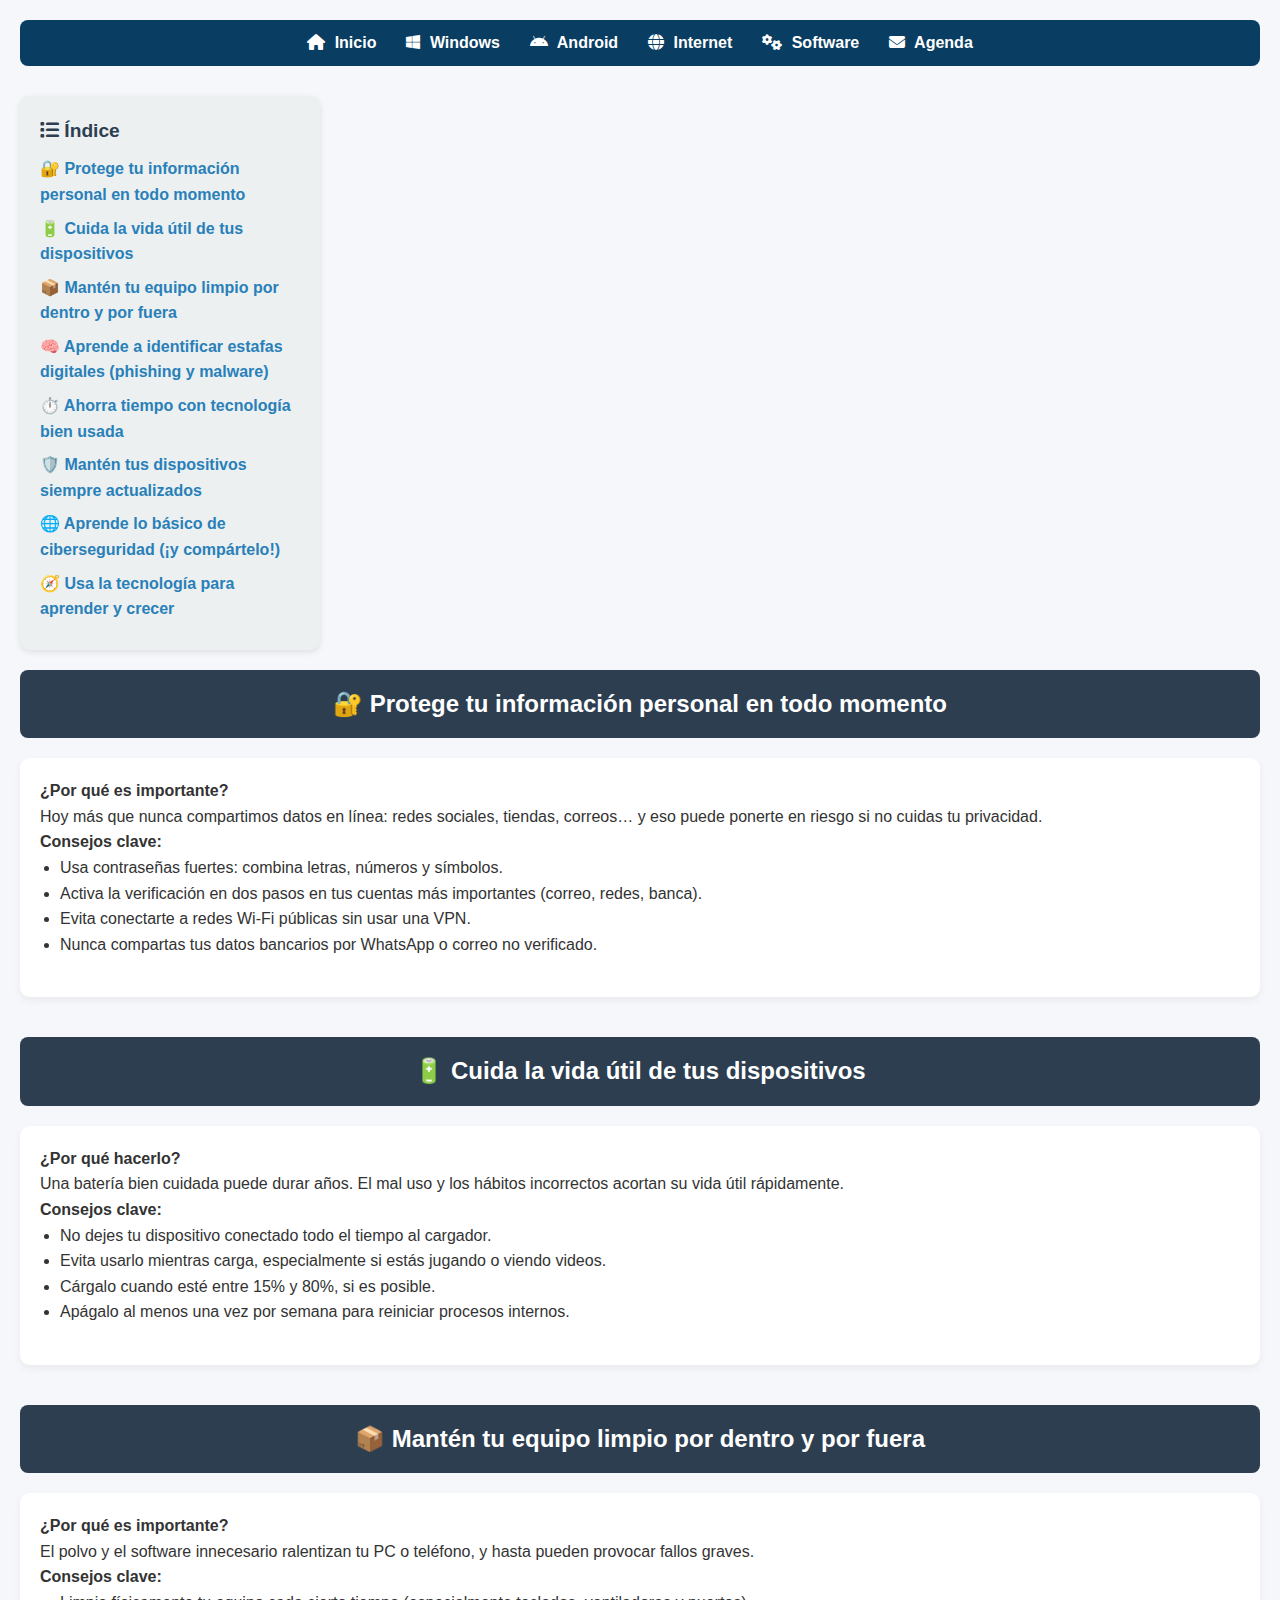
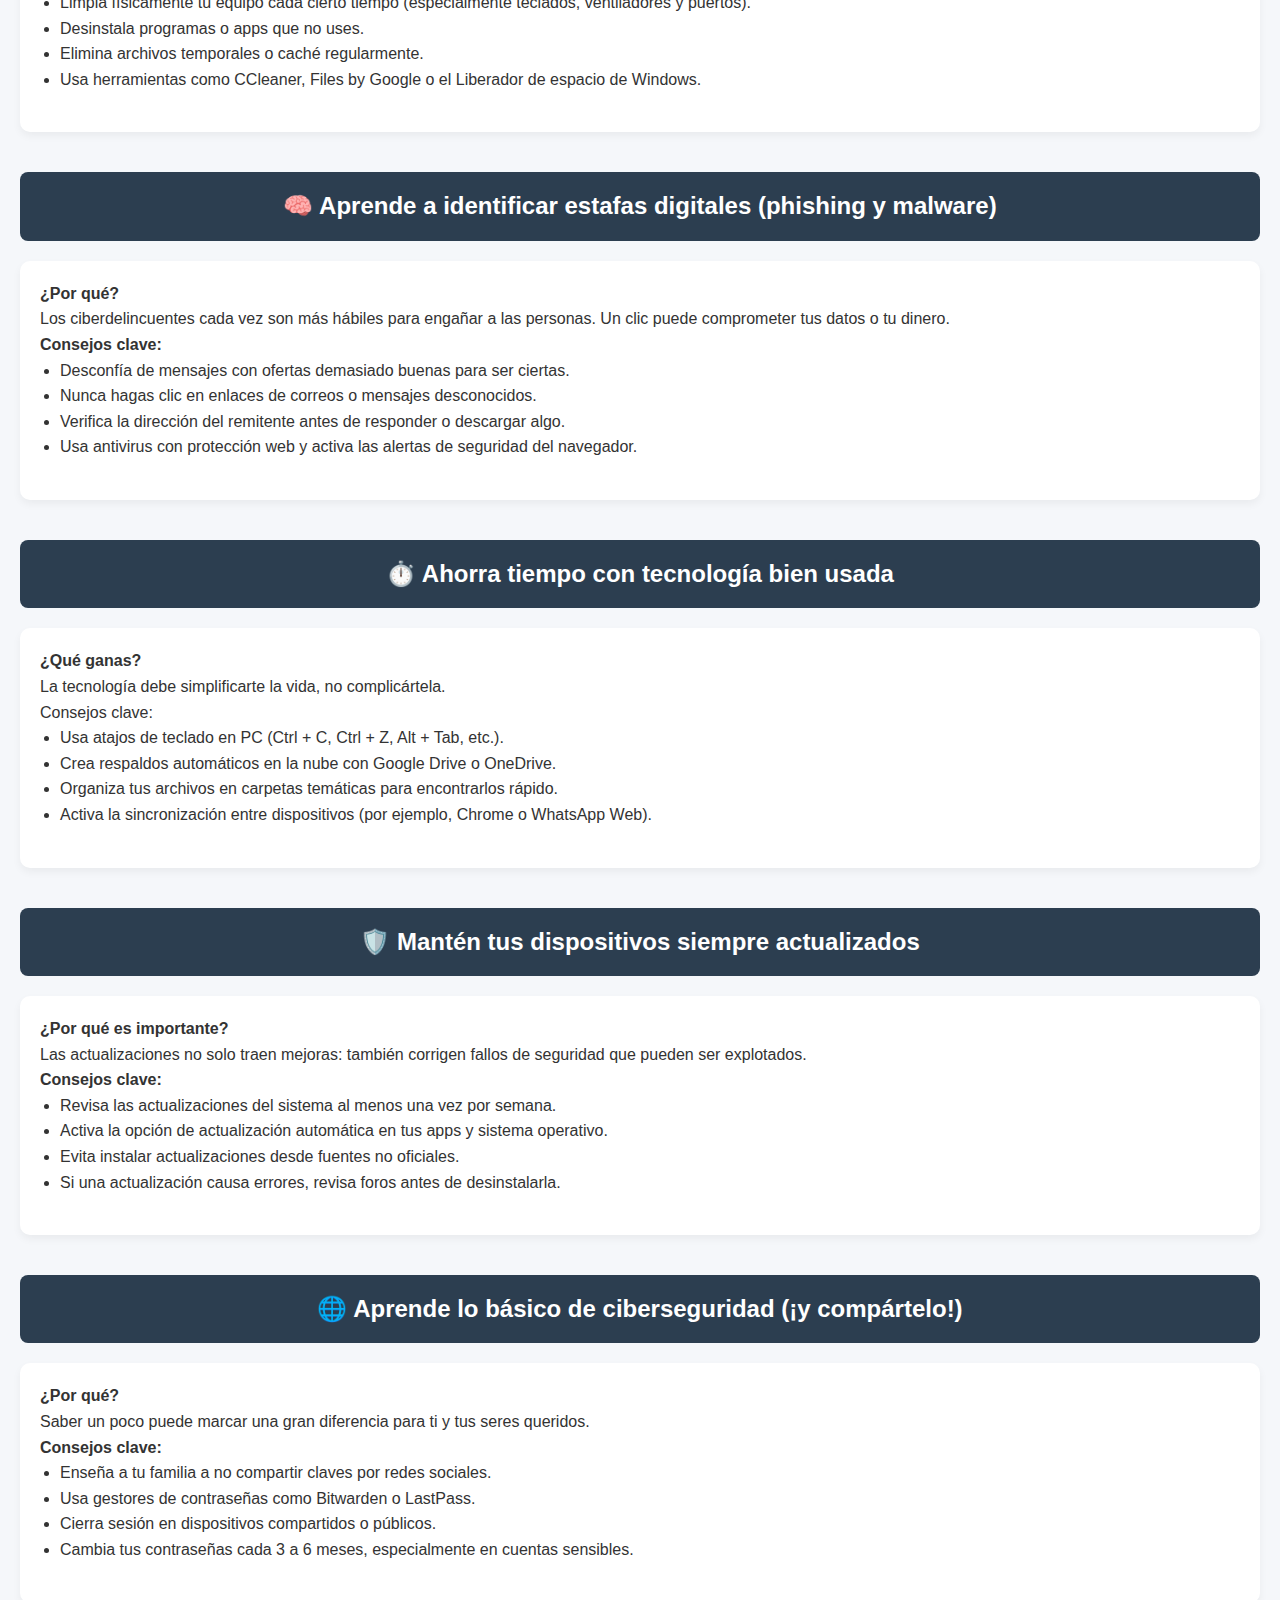
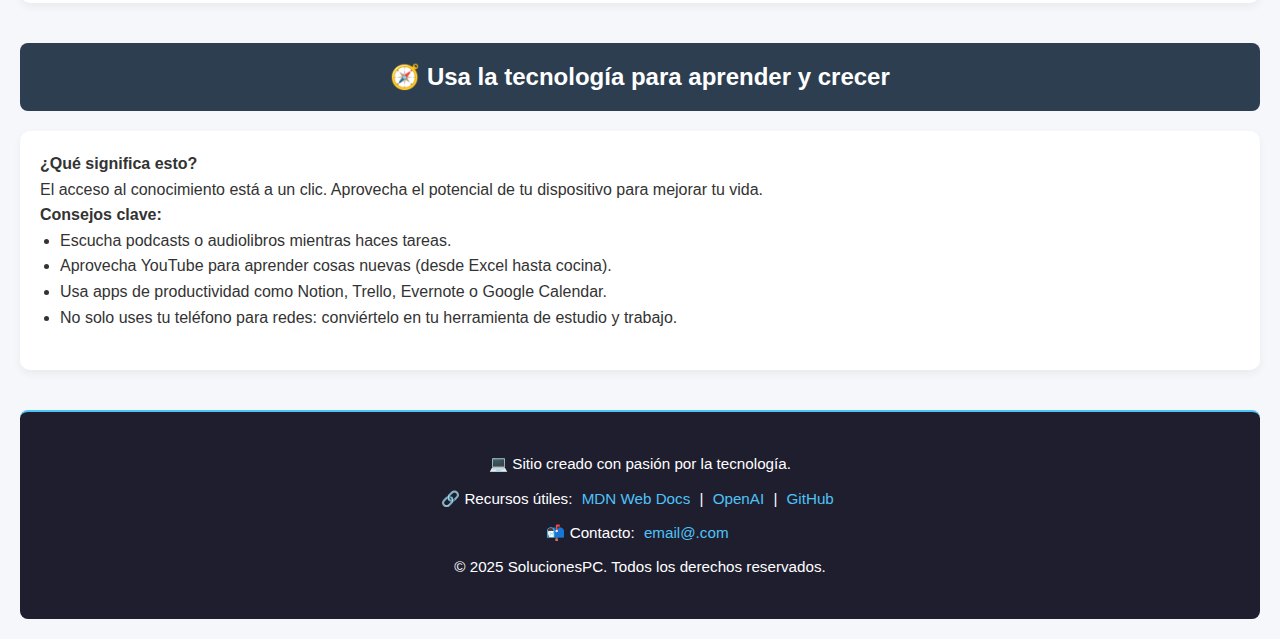
<file: consejos.html>
<!DOCTYPE html>
<html lang="es">
<head>
    <meta charset="UTF-8">
    <meta name="viewport" content="width=device-width, initial-scale=1.0">
    <link rel="stylesheet" href="consejos.css">    <!-- Enlace a la hoja de estilos externa -->
    <link rel="icon" href="imagenes\descarga (1).png" type="image/png">
    <link rel="stylesheet" href="https://cdnjs.cloudflare.com/ajax/libs/font-awesome/6.5.0/css/all.min.css">
    <title>Consejos - Solución de Problemas</title>
</head>
<body>
    
<div id="menu">
				<ul>
                    <li><a href="index.html"><i class="fas fa-home"></i> Inicio</a></li>
					<li><a href="windows.html"><i class="fab fa-windows"></i> Windows</a></li>
					<li><a href="android.html"><i class="fab fa-android"></i> Android</a></li>
                    <li><a href="internet.html"><i class="fas fa-globe"></i> Internet</a></li>
                    <li><a href="software.html"><i class="fas fa-cogs"></i> Software</a></li>
					<li><a href="agenda.html"><i class="fas fa-envelope"></i> Agenda</a></li>
				</ul>
</div>

<aside class="indice">
        <h3><i class="fas fa-list"></i> Índice</h3>
        <ul>
            <li><a href="#proteccion-info">🔐 Protege tu información personal en todo momento</a></li>
            <li><a href="#vida-util">🔋 Cuida la vida útil de tus dispositivos</a></li>
            <li><a href="#limpieza">📦 Mantén tu equipo limpio por dentro y por fuera</a></li>
            <li><a href="#malware">🧠 Aprende a identificar estafas digitales (phishing y malware)</a></li>
            <li><a href="#ahorro-tiempo">⏱️ Ahorra tiempo con tecnología bien usada</a></li>
            <li><a href="#manten-actualizado">🛡️ Mantén tus dispositivos siempre actualizados</a></li>
            <li><a href="#aprende">🌐 Aprende lo básico de ciberseguridad (¡y compártelo!)</a></li>
            <li><a href="#aprender-crecer">🧭 Usa la tecnología para aprender y crecer</a></li>
        </ul>
</aside>

<section class="titulo" id="proteccion-info">
    <h2>🔐 Protege tu información personal en todo momento</h2>
</section>

<section class="text">
    <p><strong>¿Por qué es importante?</strong></p>
    <p>Hoy más que nunca compartimos datos en línea: redes sociales, tiendas, correos… y eso puede ponerte en riesgo si no cuidas tu privacidad.</p>
    <p><strong>Consejos clave:</strong></p>

    <ul>
        <li>Usa contraseñas fuertes: combina letras, números y símbolos.</li>
        <li>Activa la verificación en dos pasos en tus cuentas más importantes (correo, redes, banca).</li>
        <li>Evita conectarte a redes Wi-Fi públicas sin usar una VPN.</li>
        <li>Nunca compartas tus datos bancarios por WhatsApp o correo no verificado.</li>
    </ul>
</section>

<section class="titulo" id="vida-util">
    <h2>🔋 Cuida la vida útil de tus dispositivos</h2>
</section>

<section class="text">
    <p><strong>¿Por qué hacerlo?</strong></p>
    <p>Una batería bien cuidada puede durar años. El mal uso y los hábitos incorrectos acortan su vida útil rápidamente.</p>
    <p><strong>Consejos clave:</strong></p>

    <ul>
        <li>No dejes tu dispositivo conectado todo el tiempo al cargador.</li>
        <li>Evita usarlo mientras carga, especialmente si estás jugando o viendo videos.</li>
        <li>Cárgalo cuando esté entre 15% y 80%, si es posible.</li>
        <li>Apágalo al menos una vez por semana para reiniciar procesos internos.</li>
    </ul>
</section>

<section class="titulo" id="limpieza">
    <h2>📦 Mantén tu equipo limpio por dentro y por fuera</h2>
</section>

<section class="text">
    <p><strong>¿Por qué es importante?</strong></p>
    <p>El polvo y el software innecesario ralentizan tu PC o teléfono, y hasta pueden provocar fallos graves.</p>
    <p><strong>Consejos clave:</strong></p>

    <ul>
        <li>Limpia físicamente tu equipo cada cierto tiempo (especialmente teclados, ventiladores y puertos).</li>
        <li>Desinstala programas o apps que no uses.</li>
        <li>Elimina archivos temporales o caché regularmente.</li>
        <li>Usa herramientas como CCleaner, Files by Google o el Liberador de espacio de Windows.</li>
    </ul>
</section>

<section class="titulo" id="malware">
    <h2>🧠 Aprende a identificar estafas digitales (phishing y malware)</h2>
</section>

<section class="text">
    <p><strong>¿Por qué?</strong></p>
    <p>Los ciberdelincuentes cada vez son más hábiles para engañar a las personas. Un clic puede comprometer tus datos o tu dinero.</p>
    <p><strong>Consejos clave:</strong></p>

    <ul>
        <li>Desconfía de mensajes con ofertas demasiado buenas para ser ciertas.</li>
        <li>Nunca hagas clic en enlaces de correos o mensajes desconocidos.</li>
        <li>Verifica la dirección del remitente antes de responder o descargar algo.</li>
        <li>Usa antivirus con protección web y activa las alertas de seguridad del navegador.</li>
    </ul>
</section>

<section class="titulo" id="ahorro-tiempo">
    <h2>⏱️ Ahorra tiempo con tecnología bien usada</h2>
</section>

<section class="text">
    <p><strong>¿Qué ganas?</strong></p>
    <p>La tecnología debe simplificarte la vida, no complicártela.</p>
    <p>Consejos clave:</p>

    <ul>
        <li>Usa atajos de teclado en PC (Ctrl + C, Ctrl + Z, Alt + Tab, etc.).</li>
        <li>Crea respaldos automáticos en la nube con Google Drive o OneDrive.</li>
        <li>Organiza tus archivos en carpetas temáticas para encontrarlos rápido.</li>
        <li>Activa la sincronización entre dispositivos (por ejemplo, Chrome o WhatsApp Web).</li>
    </ul>
</section>

<section class="titulo" id="manten-actualizado">
    <h2>🛡️ Mantén tus dispositivos siempre actualizados</h2>
</section>

<section class="text">
    <p><strong>¿Por qué es importante?</strong></p>
    <p>Las actualizaciones no solo traen mejoras: también corrigen fallos de seguridad que pueden ser explotados.</p>
    <p><strong>Consejos clave:</strong></p>

    <ul>
        <li>Revisa las actualizaciones del sistema al menos una vez por semana.</li>
        <li>Activa la opción de actualización automática en tus apps y sistema operativo.</li>
        <li>Evita instalar actualizaciones desde fuentes no oficiales.</li>
        <li>Si una actualización causa errores, revisa foros antes de desinstalarla.</li>
    </ul>
</section>

<section class="titulo" id="aprende">
    <h2>🌐 Aprende lo básico de ciberseguridad (¡y compártelo!)</h2>
</section>

<section class="text">
    <p><strong>¿Por qué?</strong></p>
    <p>Saber un poco puede marcar una gran diferencia para ti y tus seres queridos.</p>
    <p><strong>Consejos clave:</strong></p>

    <ul>
        <li>Enseña a tu familia a no compartir claves por redes sociales.</li>
        <li>Usa gestores de contraseñas como Bitwarden o LastPass.</li>
        <li>Cierra sesión en dispositivos compartidos o públicos.</li>
        <li>Cambia tus contraseñas cada 3 a 6 meses, especialmente en cuentas sensibles.</li>
    </ul>
</section>

<section class="titulo" id="aprender-crecer">
    <h2>🧭 Usa la tecnología para aprender y crecer</h2>
</section>

<section class="text">
    <p><strong>¿Qué significa esto?</strong></p>
    <p>El acceso al conocimiento está a un clic. Aprovecha el potencial de tu dispositivo para mejorar tu vida.</p>
    <p><strong>Consejos clave:</strong></p>

    <ul>
        <li>Escucha podcasts o audiolibros mientras haces tareas.</li>
        <li>Aprovecha YouTube para aprender cosas nuevas (desde Excel hasta cocina).</li>
        <li>Usa apps de productividad como Notion, Trello, Evernote o Google Calendar.</li>
        <li>No solo uses tu teléfono para redes: conviértelo en tu herramienta de estudio y trabajo.</li>
    </ul>
</section>

<footer class="footer">
    <div class="footer-content">
        <p>💻 Sitio creado con pasión por la tecnología.</p>
        <p>🔗 Recursos útiles:
            <a href="https://developer.mozilla.org/es/" target="_blank">MDN Web Docs</a> |
            <a href="https://openai.com" target="_blank">OpenAI</a> |
            <a href="https://github.com" target="_blank">GitHub</a>
        </p>
        <p>📬 Contacto: <a href="mailto:tuemail@ejemplo.com">email@.com</a></p>
        <p>© 2025 SolucionesPC. Todos los derechos reservados.</p>
    </div>
</footer>
  
</body>
</html>
</file>
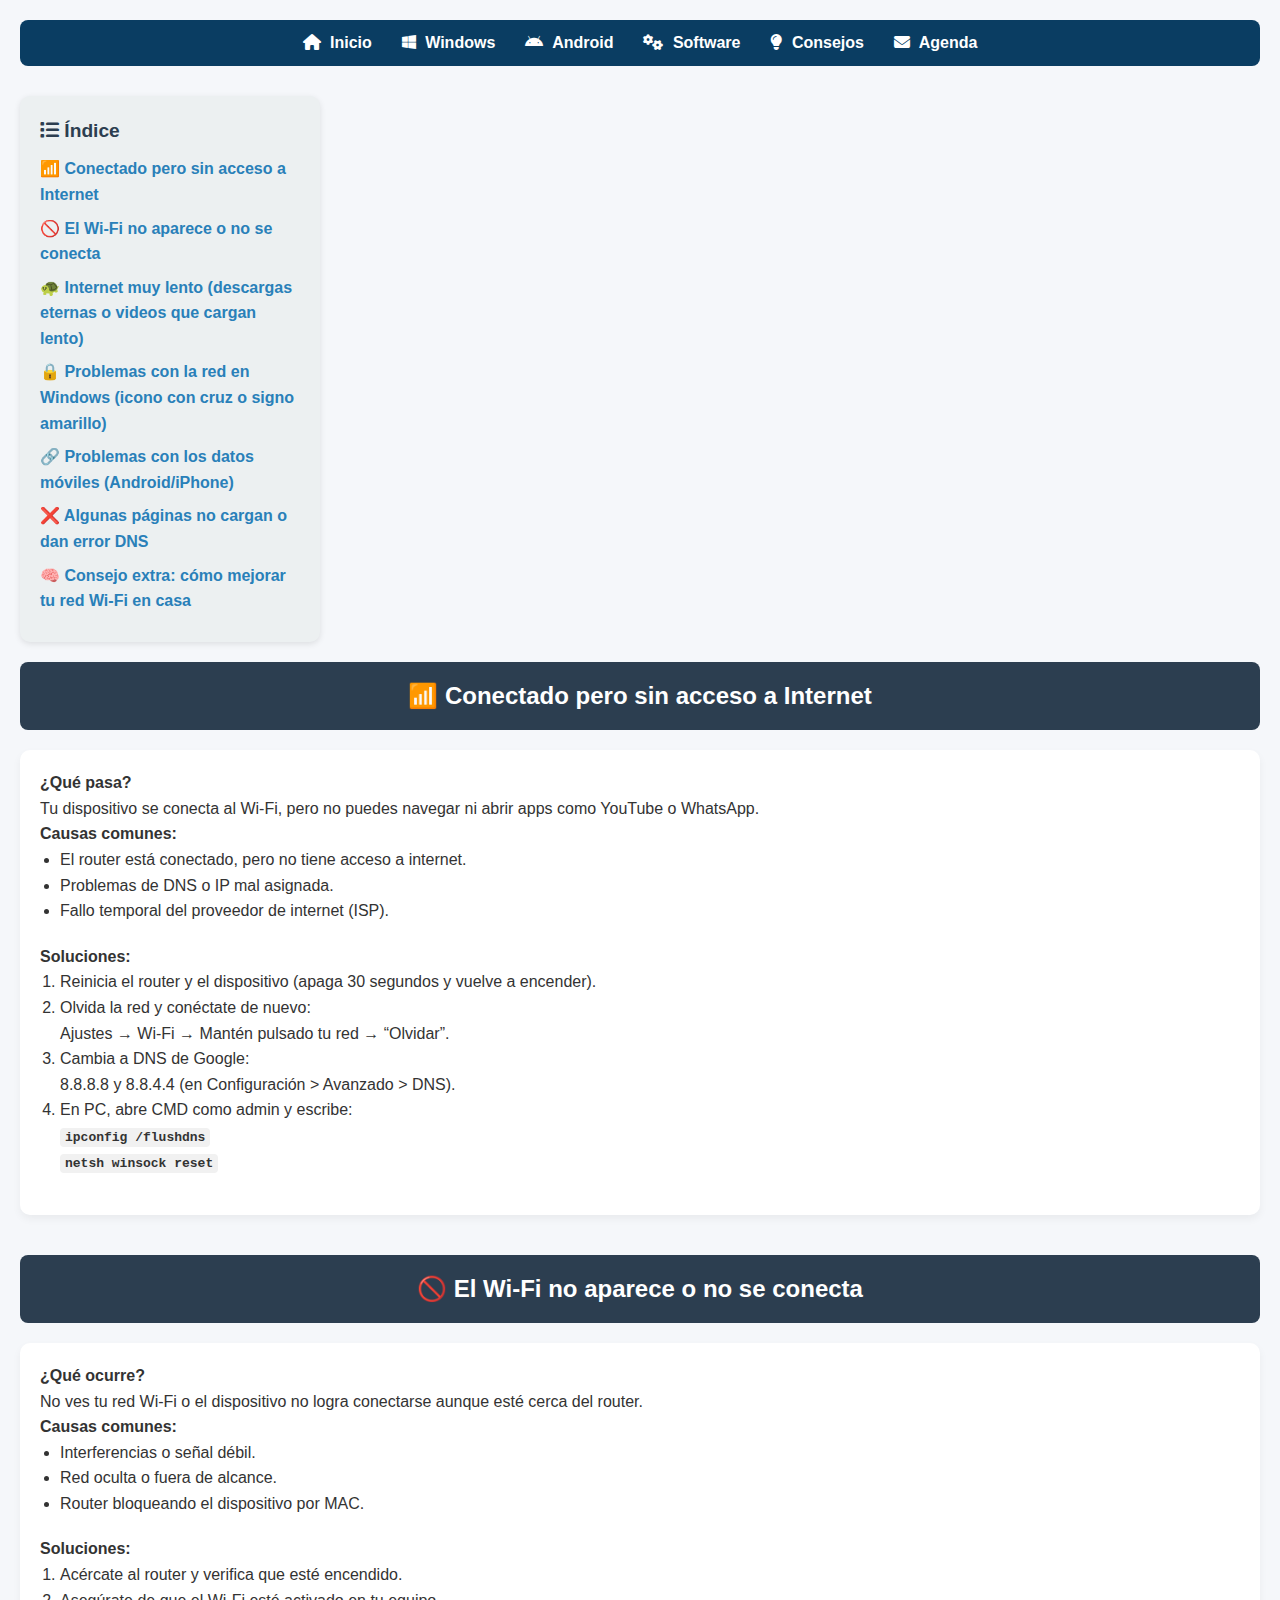
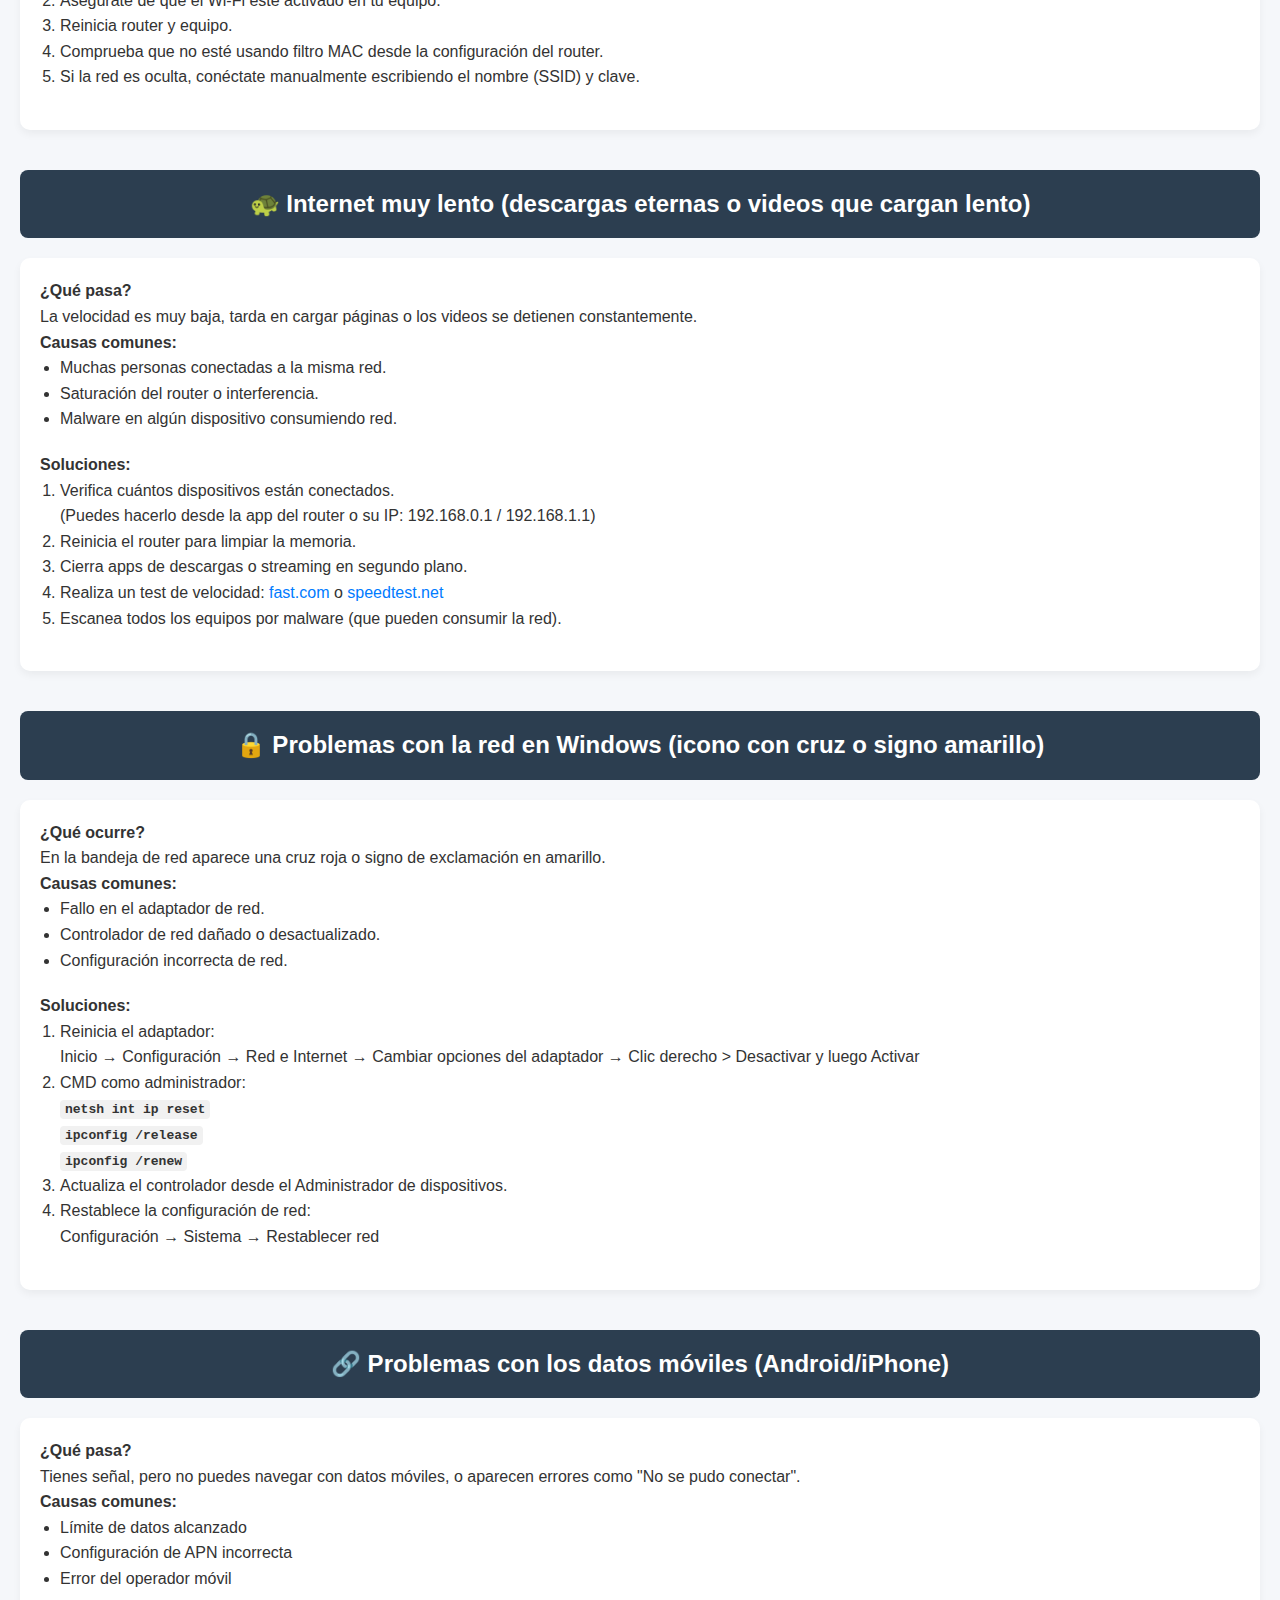
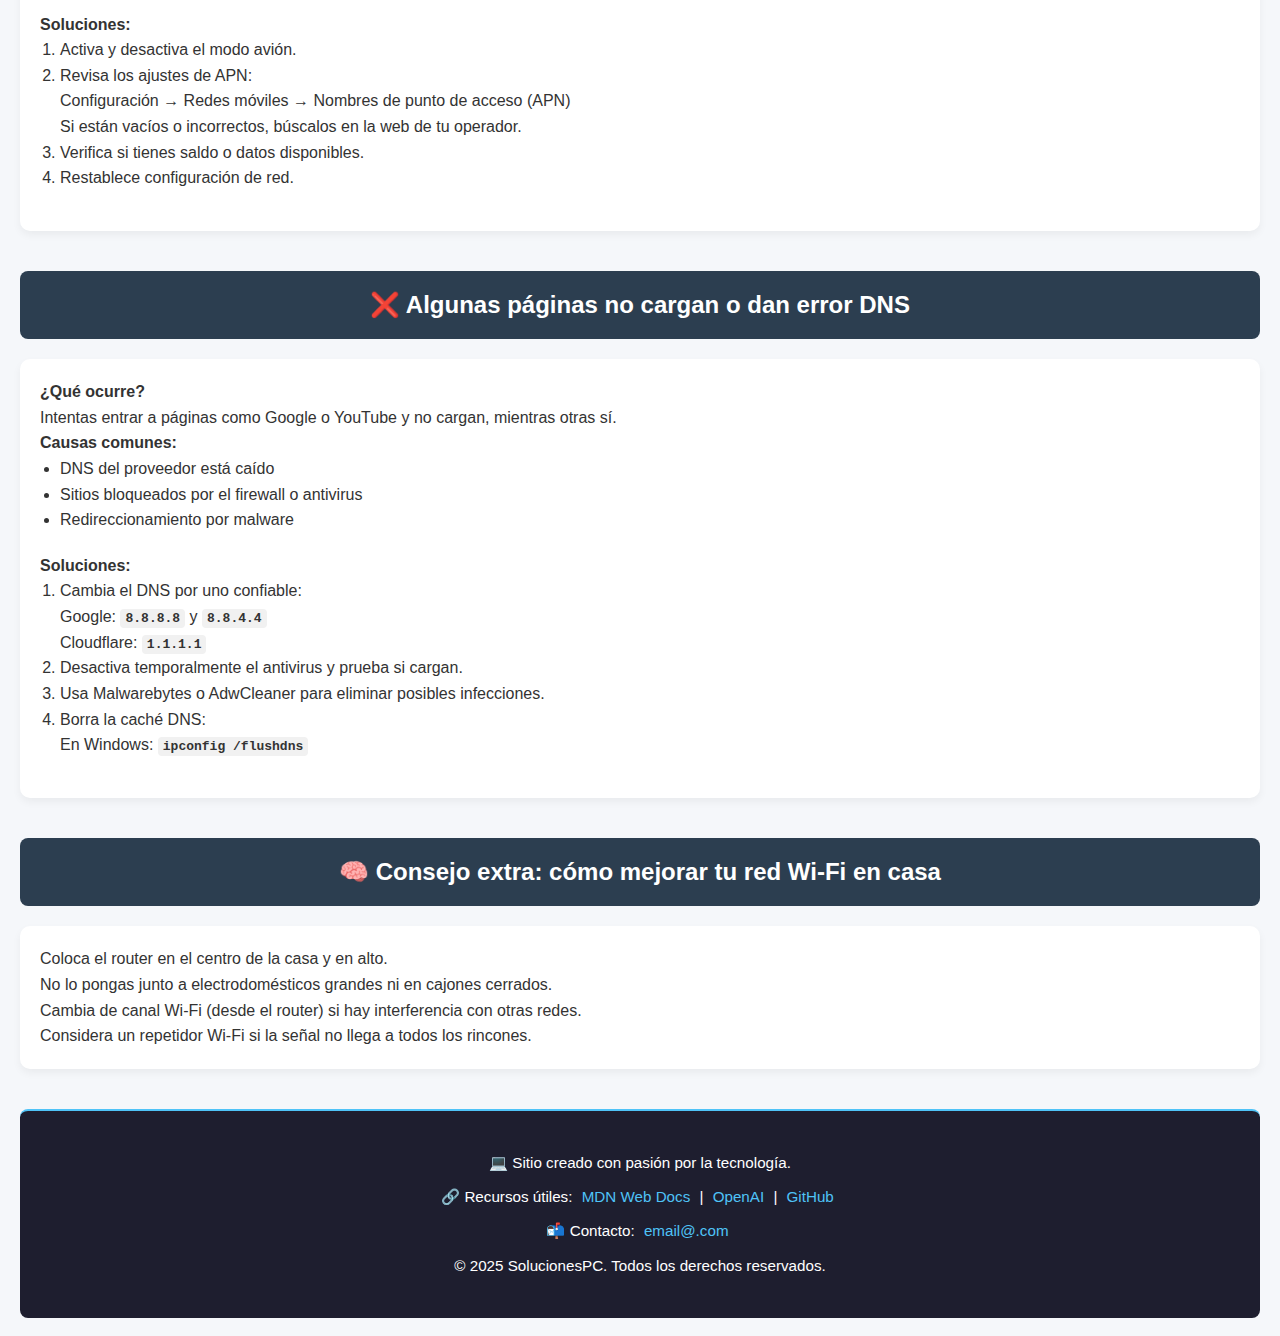
<file: internet.html>
<!DOCTYPE html>
<html lang="es">
<head>
    <meta charset="UTF-8">
    <meta name="viewport" content="width=device-width, initial-scale=1.0">
    <link rel="stylesheet" href="internet.css">    <!-- Enlace a la hoja de estilos externa -->
    <link rel="icon" href="imagenes\descarga (1).png" type="image/png">
    <link rel="stylesheet" href="https://cdnjs.cloudflare.com/ajax/libs/font-awesome/6.5.0/css/all.min.css">
    <title>Internet - Solución de Problemas</title>
</head>
<body>
    
<div id="menu">
				<ul>
          <li><a href="index.html"><i class="fas fa-home"></i> Inicio</a></li>
					<li><a href="windows.html"><i class="fab fa-windows"></i> Windows</a></li>
					<li><a href="android.html"><i class="fab fa-android"></i> Android</a></li>
          <li><a href="software.html"><i class="fas fa-cogs"></i> Software</a></li>
          <li><a href="consejos.html"><i class="fas fa-lightbulb"></i> Consejos</a></li>
					<li><a href="agenda.html"><i class="fas fa-envelope"></i> Agenda</a></li>
				</ul>
</div>

<aside class="indice">
        <h3><i class="fas fa-list"></i> Índice</h3>
        <ul>
            <li><a href="#conectado-xwifi">📶 Conectado pero sin acceso a Internet</a></li>
            <li><a href="#no-aparece">🚫 El Wi-Fi no aparece o no se conecta</a></li>
            <li><a href="#internet-lento">🐢 Internet muy lento (descargas eternas o videos que cargan lento)</a></li>
            <li><a href="#problemas-red">🔒 Problemas con la red en Windows (icono con cruz o signo amarillo)</a></li>
            <li><a href="#problemas-datos">🔗 Problemas con los datos móviles (Android/iPhone)</a></li>
            <li><a href="#error-DNS">❌ Algunas páginas no cargan o dan error DNS</a></li>
            <li><a href="#recom">🧠 Consejo extra: cómo mejorar tu red Wi-Fi en casa</a></li>
        </ul>
</aside>

<section class="titulo" id="conectado-xwifi">
    <h2>📶 Conectado pero sin acceso a Internet</h2>
</section>

<section class="text">
    <p><strong>¿Qué pasa?</strong></p>
    <p>Tu dispositivo se conecta al Wi-Fi, pero no puedes navegar ni abrir apps como YouTube o WhatsApp.</p>
    <p><strong>Causas comunes:</strong></p>

    <ul>
        <li>El router está conectado, pero no tiene acceso a internet.</li>
        <li>Problemas de DNS o IP mal asignada.</li>
        <li>Fallo temporal del proveedor de internet (ISP).</li>
    </ul>

    <p><strong>Soluciones:</strong></p>

    <ol>
        <li>Reinicia el router y el dispositivo (apaga 30 segundos y vuelve a encender).</li>
        <li>Olvida la red y conéctate de nuevo:</li>
        <p>Ajustes → Wi-Fi → Mantén pulsado tu red → “Olvidar”.</p>
        <li>Cambia a DNS de Google:</li>
        <p>8.8.8.8 y 8.8.4.4 (en Configuración > Avanzado > DNS).</p>
        <li>En PC, abre CMD como admin y escribe:</li>
        <p><strong><code>ipconfig /flushdns</code></strong></p>
        <p><strong><code>netsh winsock reset</code></strong></p>
    </ol>
</section>

<section class="titulo" id="no-aparece">
    <h2>🚫 El Wi-Fi no aparece o no se conecta</h2>
</section>

<section class="text">
    <p><strong>¿Qué ocurre?</strong></p>
    <p>No ves tu red Wi-Fi o el dispositivo no logra conectarse aunque esté cerca del router.</p>
    <p><strong>Causas comunes:</strong></p>

    <ul>
        <li>Interferencias o señal débil.</li>
        <li>Red oculta o fuera de alcance.</li>
        <li>Router bloqueando el dispositivo por MAC.</li>
    </ul>

    <p><strong>Soluciones:</strong></p>

    <ol>
        <li>Acércate al router y verifica que esté encendido.</li>
        <li>Asegúrate de que el Wi-Fi esté activado en tu equipo.</li>
        <li>Reinicia router y equipo.</li>
        <li>Comprueba que no esté usando filtro MAC desde la configuración del router.</li>
        <li>Si la red es oculta, conéctate manualmente escribiendo el nombre (SSID) y clave.</li>
    </ol>
</section>

<section class="titulo" id="internet-lento">
    <h2>🐢 Internet muy lento (descargas eternas o videos que cargan lento)</h2>
</section>

<section class="text">
    <p><strong>¿Qué pasa?</strong></p>
    <p>La velocidad es muy baja, tarda en cargar páginas o los videos se detienen constantemente.</p>
    <p><strong>Causas comunes:</strong></p>

    <ul>
        <li>Muchas personas conectadas a la misma red.</li>
        <li>Saturación del router o interferencia.</li>
        <li>Malware en algún dispositivo consumiendo red.</li>
    </ul>

    <p><strong>Soluciones:</strong></p>

    <ol>
        <li>Verifica cuántos dispositivos están conectados.</li>
        <p>(Puedes hacerlo desde la app del router o su IP: 192.168.0.1 / 192.168.1.1)</p>
        <li>Reinicia el router para limpiar la memoria.</li>
        <li>Cierra apps de descargas o streaming en segundo plano.</li>
        <li>Realiza un test de velocidad: <a href="https://fast.com/es/" target="_blank">fast.com</a> o <a href="https://www.speedtest.net/" target="_blank">speedtest.net</a></li>
        <li>Escanea todos los equipos por malware (que pueden consumir la red).</li>
    </ol>
</section>

<section class="titulo" id="problemas-red">
    <h2>🔒 Problemas con la red en Windows (icono con cruz o signo amarillo)</h2>
</section>

<section class="text">
    <p><strong>¿Qué ocurre?</strong></p>
    <p>En la bandeja de red aparece una cruz roja o signo de exclamación en amarillo.</p>
    <p><strong>Causas comunes:</strong></p>

    <ul>
        <li>Fallo en el adaptador de red.</li>
        <li>Controlador de red dañado o desactualizado.</li>
        <li>Configuración incorrecta de red.</li>
    </ul>

    <p><strong>Soluciones:</strong></p>

    <ol>
        <li>Reinicia el adaptador:</li>
        <p>Inicio → Configuración → Red e Internet → Cambiar opciones del adaptador → Clic derecho > Desactivar y luego Activar</p>
        <li>CMD como administrador:</li>
        <p><strong><code>netsh int ip reset</code></strong></p>
        <p><strong><code>ipconfig /release</code></strong></p>
        <p><strong><code>ipconfig /renew</code></strong></p>
        <li>Actualiza el controlador desde el Administrador de dispositivos.</li>
        <li>Restablece la configuración de red:</li>
        <p>Configuración → Sistema → Restablecer red</p>
    </ol>
</section>

<section class="titulo" id="problemas-datos">
    <h2>🔗 Problemas con los datos móviles (Android/iPhone)</h2>
</section>

<section class="text">
    <p><strong>¿Qué pasa?</strong></p>
    <p>Tienes señal, pero no puedes navegar con datos móviles, o aparecen errores como "No se pudo conectar".</p>
    <p><strong>Causas comunes:</strong></p>

    <ul>
        <li>Límite de datos alcanzado</li>
        <li>Configuración de APN incorrecta</li>
        <li>Error del operador móvil</li>
    </ul>

    <p><strong>Soluciones:</strong></p>

    <ol>
        <li>Activa y desactiva el modo avión.</li>
        <li>Revisa los ajustes de APN:</li>
        <p>Configuración → Redes móviles → Nombres de punto de acceso (APN)</p>
        <p>Si están vacíos o incorrectos, búscalos en la web de tu operador.</p>
        <li>Verifica si tienes saldo o datos disponibles.</li>
        <li>Restablece configuración de red.</li>
    </ol>
</section>

<section class="titulo" id="error-DNS">
    <h2>❌ Algunas páginas no cargan o dan error DNS</h2>
</section>

<section class="text">
    <p><strong>¿Qué ocurre?</strong></p>
    <p>Intentas entrar a páginas como Google o YouTube y no cargan, mientras otras sí.</p>
    <p><strong>Causas comunes:</strong></p>

    <ul>
        <li>DNS del proveedor está caído</li>
        <li>Sitios bloqueados por el firewall o antivirus</li>
        <li>Redireccionamiento por malware</li>
    </ul>

    <p><strong>Soluciones:</strong></p>

    <ol>
        <li>Cambia el DNS por uno confiable:</li>
        <p>Google: <strong><code>8.8.8.8</code></strong> y <strong><code>8.8.4.4</code></strong></p>
        <p>Cloudflare: <strong><code>1.1.1.1</code></strong></p>
        <li>Desactiva temporalmente el antivirus y prueba si cargan.</li>
        <li>Usa Malwarebytes o AdwCleaner para eliminar posibles infecciones.</li>
        <li>Borra la caché DNS:</li>
        <p>En Windows: <strong><code>ipconfig /flushdns</code></strong></p>
    </ol>
</section>

<section class="titulo" id="recom">
    <h2>🧠 Consejo extra: cómo mejorar tu red Wi-Fi en casa</h2>
</section>

<section class="text">
    <p>Coloca el router en el centro de la casa y en alto.</p>
    <p>No lo pongas junto a electrodomésticos grandes ni en cajones cerrados.</p>
    <p>Cambia de canal Wi-Fi (desde el router) si hay interferencia con otras redes.</p>
    <p>Considera un repetidor Wi-Fi si la señal no llega a todos los rincones.</p>
</section>

<footer class="footer">
    <div class="footer-content">
        <p>💻 Sitio creado con pasión por la tecnología.</p>
        <p>🔗 Recursos útiles:
            <a href="https://developer.mozilla.org/es/" target="_blank">MDN Web Docs</a> |
            <a href="https://openai.com" target="_blank">OpenAI</a> |
            <a href="https://github.com" target="_blank">GitHub</a>
        </p>
        <p>📬 Contacto: <a href="mailto:tuemail@ejemplo.com">email@.com</a></p>
        <p>© 2025 SolucionesPC. Todos los derechos reservados.</p>
    </div>
</footer>
  
</body>
</html>
</file>
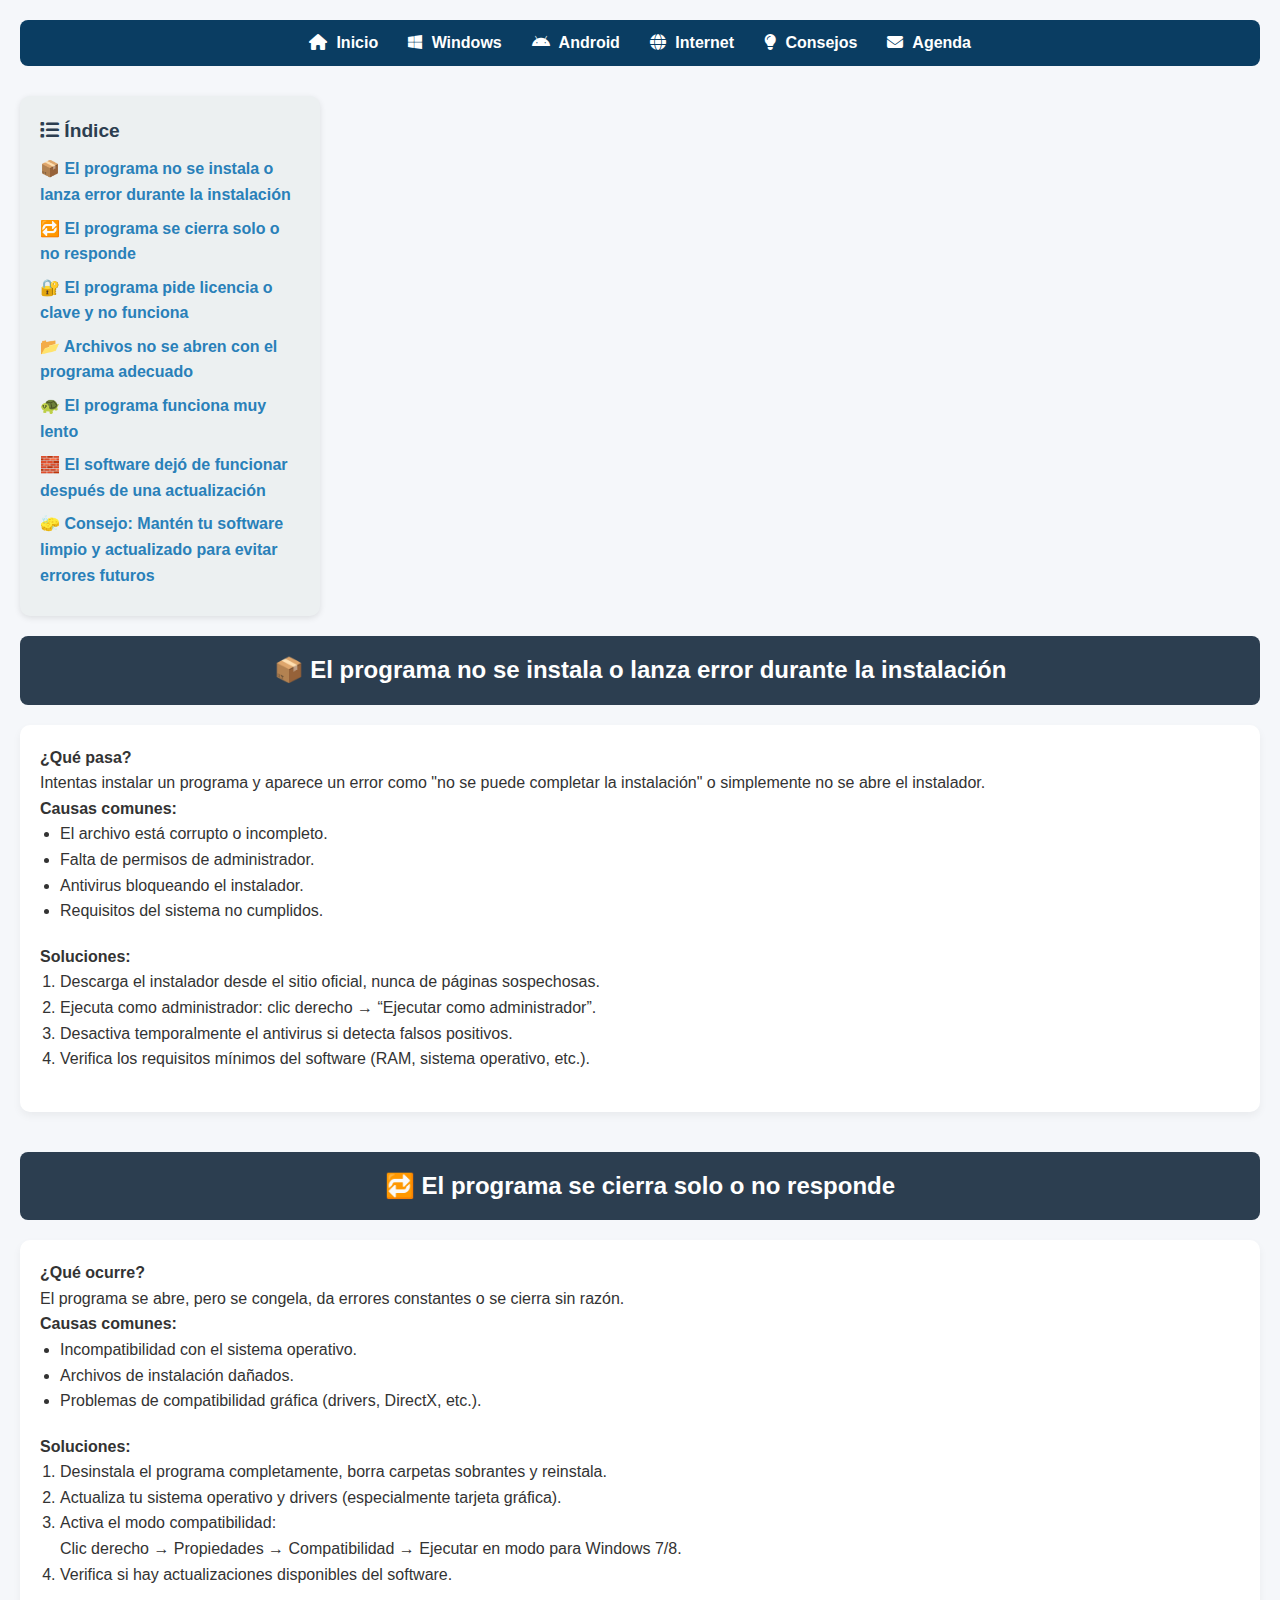
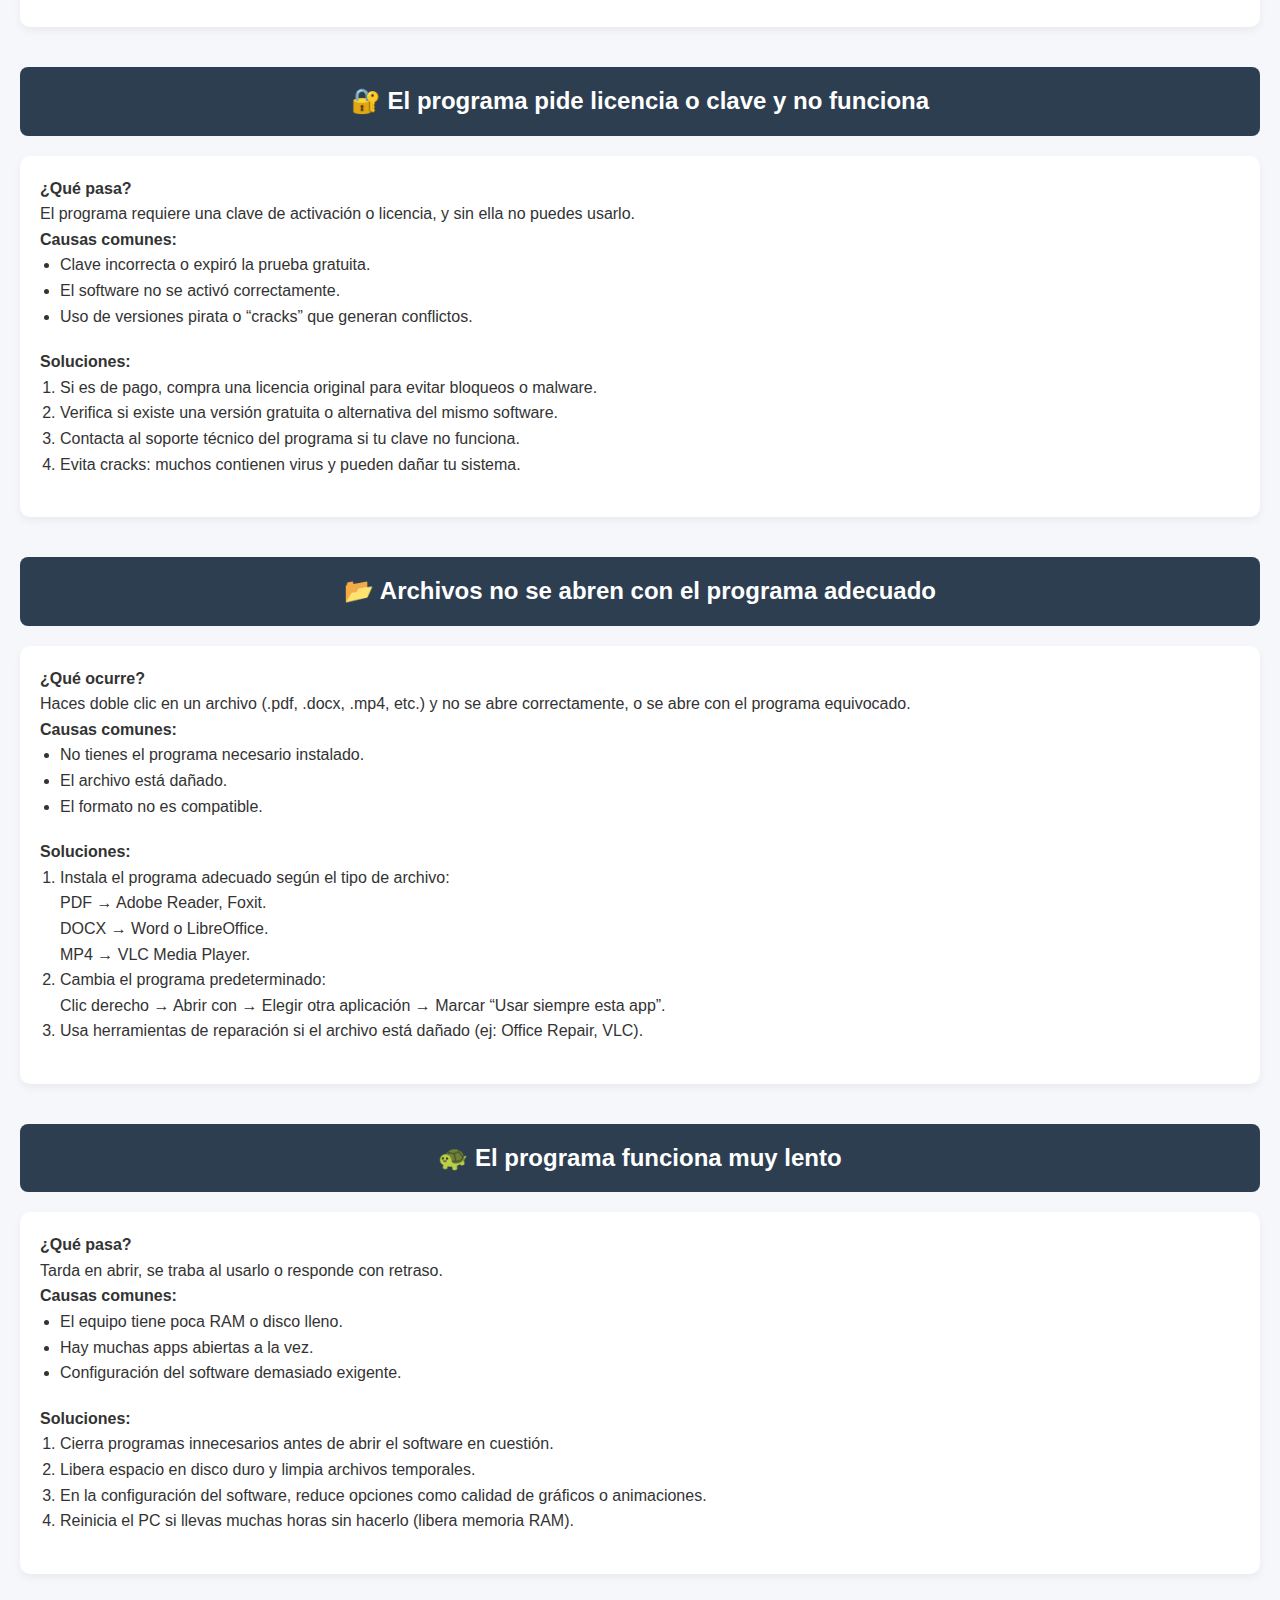
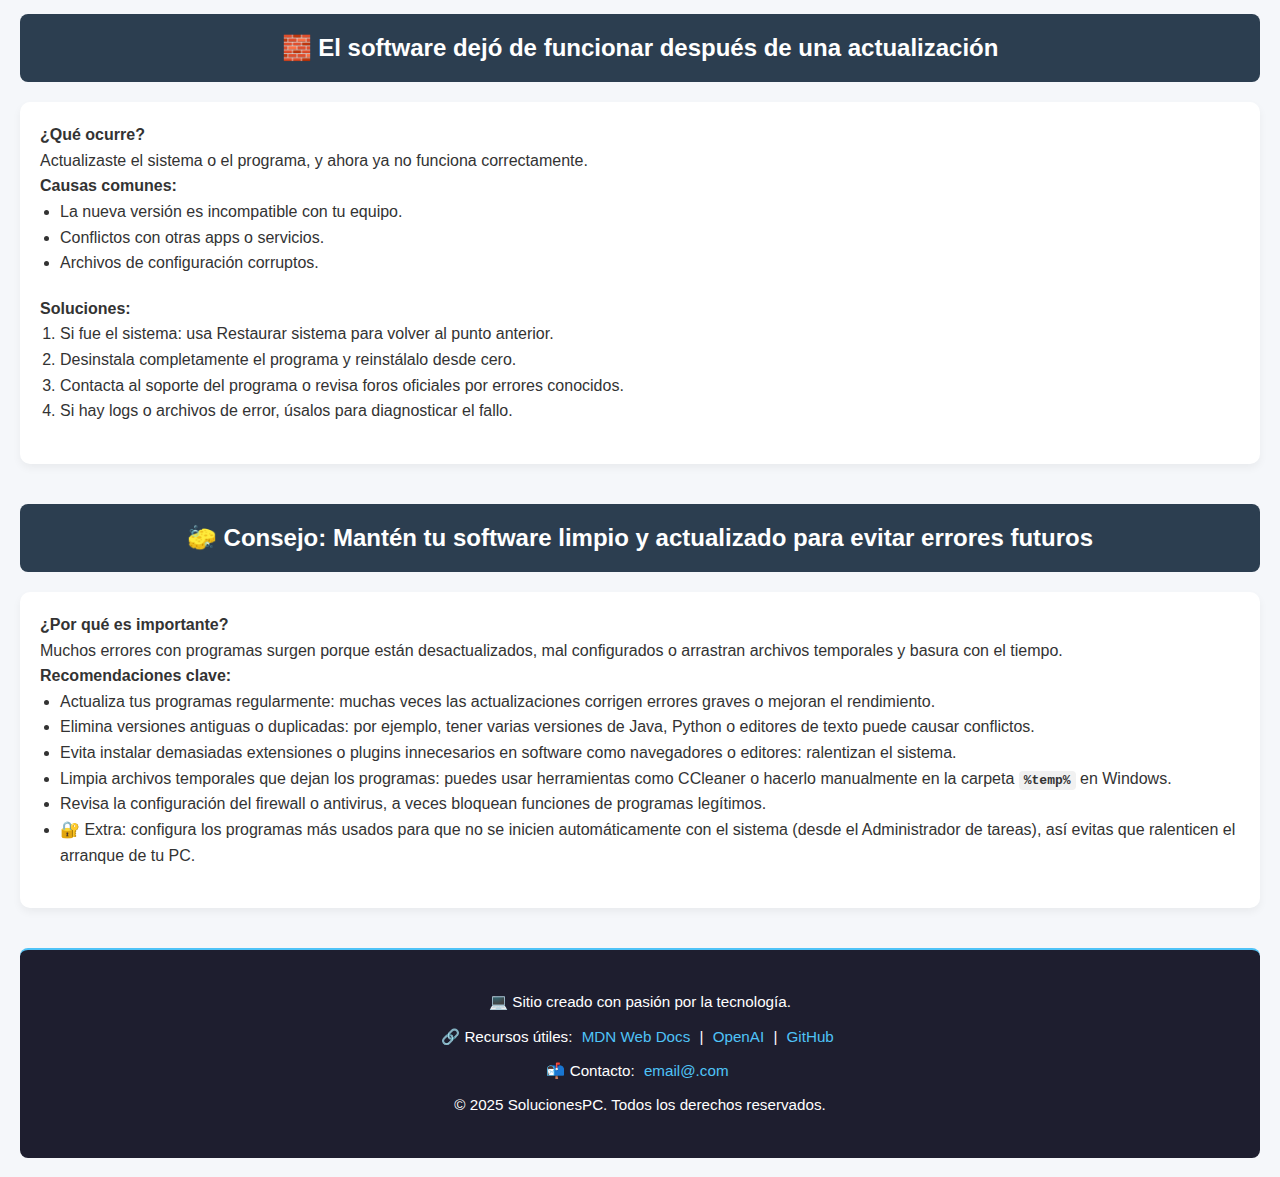
<file: software.html>
<!DOCTYPE html>
<html lang="es">
<head>
    <meta charset="UTF-8">
    <meta name="viewport" content="width=device-width, initial-scale=1.0">
    <link rel="stylesheet" href="software.css">    <!-- Enlace a la hoja de estilos externa -->
    <link rel="icon" href="imagenes\descarga (1).png" type="image/png">
    <link rel="stylesheet" href="https://cdnjs.cloudflare.com/ajax/libs/font-awesome/6.5.0/css/all.min.css">
    <title>Software - Solución de Problemas</title>
</head>
<body>
    
<div id="menu">
				<ul>
          <li><a href="index.html"><i class="fas fa-home"></i> Inicio</a></li>
					<li><a href="windows.html"><i class="fab fa-windows"></i> Windows</a></li>
					<li><a href="android.html"><i class="fab fa-android"></i> Android</a></li>
          <li><a href="internet.html"><i class="fas fa-globe"></i> Internet</a></li>
          <li><a href="consejos.html"><i class="fas fa-lightbulb"></i> Consejos</a></li>
					<li><a href="agenda.html"><i class="fas fa-envelope"></i> Agenda</a></li>
				</ul>
	</div>

<aside class="indice">
        <h3><i class="fas fa-list"></i> Índice</h3>
        <ul>
            <li><a href="#error-instalacion">📦 El programa no se instala o lanza error durante la instalación</a></li>
            <li><a href="#no-responde">🔁 El programa se cierra solo o no responde</a></li>
            <li><a href="#licencia">🔐 El programa pide licencia o clave y no funciona</a></li>
            <li><a href="#no-abren">📂 Archivos no se abren con el programa adecuado</a></li>
            <li><a href="#very-lento">🐢 El programa funciona muy lento</a></li>
            <li><a href="#deja-funcionar">🧱 El software dejó de funcionar después de una actualización</a></li>
            <li><a href="#nota-extra">🧽 Consejo: Mantén tu software limpio y actualizado para evitar errores futuros</a></li>
        </ul>
</aside>

<section class="titulo" id="error-instalacion">
    <h2>📦 El programa no se instala o lanza error durante la instalación</h2>
</section>

<section class="text">
    <p><strong>¿Qué pasa?</strong></p>
    <p>Intentas instalar un programa y aparece un error como "no se puede completar la instalación" o simplemente no se abre el instalador.</p>
    <p><strong>Causas comunes:</strong></p>

    <ul>
        <li>El archivo está corrupto o incompleto.</li>
        <li>Falta de permisos de administrador.</li>
        <li>Antivirus bloqueando el instalador.</li>
        <li>Requisitos del sistema no cumplidos.</li>
    </ul>

    <p><strong>Soluciones:</strong></p>

    <ol>
        <li>Descarga el instalador desde el sitio oficial, nunca de páginas sospechosas.</li>
        <li>Ejecuta como administrador: clic derecho → “Ejecutar como administrador”.</li>
        <li>Desactiva temporalmente el antivirus si detecta falsos positivos.</li>
        <li>Verifica los requisitos mínimos del software (RAM, sistema operativo, etc.).</li>
    </ol>
</section>

<section class="titulo" id="no-responde">
    <h2>🔁 El programa se cierra solo o no responde</h2>
</section>

<section class="text">
    <p><strong>¿Qué ocurre?</strong></p>
    <p>El programa se abre, pero se congela, da errores constantes o se cierra sin razón.</p>
    <p><strong>Causas comunes:</strong></p>

    <ul>
        <li>Incompatibilidad con el sistema operativo.</li>
        <li>Archivos de instalación dañados.</li>
        <li>Problemas de compatibilidad gráfica (drivers, DirectX, etc.).</li>
    </ul>

    <p><strong>Soluciones:</strong></p>

    <ol>
        <li>Desinstala el programa completamente, borra carpetas sobrantes y reinstala.</li>
        <li>Actualiza tu sistema operativo y drivers (especialmente tarjeta gráfica).</li>
        <li>Activa el modo compatibilidad:</li>
        <p>Clic derecho → Propiedades → Compatibilidad → Ejecutar en modo para Windows 7/8.</p>
        <li>Verifica si hay actualizaciones disponibles del software.</li>
    </ol>
</section>

<section class="titulo" id="licencia">
    <h2>🔐 El programa pide licencia o clave y no funciona</h2>
</section>

<section class="text">
    <p><strong>¿Qué pasa?</strong></p>
    <p>El programa requiere una clave de activación o licencia, y sin ella no puedes usarlo.</p>
    <p><strong>Causas comunes:</strong></p>

    <ul>
        <li>Clave incorrecta o expiró la prueba gratuita.</li>
        <li>El software no se activó correctamente.</li>
        <li>Uso de versiones pirata o “cracks” que generan conflictos.</li>
    </ul>

    <p><strong>Soluciones:</strong></p>

    <ol>
        <li>Si es de pago, compra una licencia original para evitar bloqueos o malware.</li>
        <li>Verifica si existe una versión gratuita o alternativa del mismo software.</li>
        <li>Contacta al soporte técnico del programa si tu clave no funciona.</li>
        <li>Evita cracks: muchos contienen virus y pueden dañar tu sistema.</li>
    </ol>
</section>

<section class="titulo" id="no-abren">
    <h2>📂 Archivos no se abren con el programa adecuado</h2>
</section>

<section class="text">
    <p><strong>¿Qué ocurre?</strong></p>
    <p>Haces doble clic en un archivo (.pdf, .docx, .mp4, etc.) y no se abre correctamente, o se abre con el programa equivocado.</p>
    <p><strong>Causas comunes:</strong></p>

    <ul>
        <li>No tienes el programa necesario instalado.</li>
        <li>El archivo está dañado.</li>
        <li>El formato no es compatible.</li>
    </ul>

    <p><strong>Soluciones:</strong></p>

    <ol>
        <li>Instala el programa adecuado según el tipo de archivo:</li>
        <p>PDF → Adobe Reader, Foxit.</p>
        <p>DOCX → Word o LibreOffice.</p>
        <p>MP4 → VLC Media Player.</p>
        <li>Cambia el programa predeterminado:</li>
        <p>Clic derecho → Abrir con → Elegir otra aplicación → Marcar “Usar siempre esta app”.</p>
        <li>Usa herramientas de reparación si el archivo está dañado (ej: Office Repair, VLC).</li>
    </ol>
</section>

<section class="titulo" id="very-lento">
    <h2>🐢 El programa funciona muy lento</h2>
</section>

<section class="text">
    <p><strong>¿Qué pasa?</strong></p>
    <p>Tarda en abrir, se traba al usarlo o responde con retraso.</p>
    <p><strong>Causas comunes:</strong></p>

    <ul>
        <li>El equipo tiene poca RAM o disco lleno.</li>
        <li>Hay muchas apps abiertas a la vez.</li>
        <li>Configuración del software demasiado exigente.</li>
    </ul>

    <p><strong>Soluciones:</strong></p>

    <ol>
        <li>Cierra programas innecesarios antes de abrir el software en cuestión.</li>
        <li>Libera espacio en disco duro y limpia archivos temporales.</li>
        <li>En la configuración del software, reduce opciones como calidad de gráficos o animaciones.</li>
        <li>Reinicia el PC si llevas muchas horas sin hacerlo (libera memoria RAM).</li>
    </ol>
</section>

<section class="titulo" id="deja-funcionar">
    <h2>🧱 El software dejó de funcionar después de una actualización</h2>
</section>

<section class="text">
    <p><strong>¿Qué ocurre?</strong></p>
    <p>Actualizaste el sistema o el programa, y ahora ya no funciona correctamente.</p>
    <p><strong>Causas comunes:</strong></p>

    <ul>
        <li>La nueva versión es incompatible con tu equipo.</li>
        <li>Conflictos con otras apps o servicios.</li>
        <li>Archivos de configuración corruptos.</li>
    </ul>

    <p><strong>Soluciones:</strong></p>

    <ol>
        <li>Si fue el sistema: usa Restaurar sistema para volver al punto anterior.</li>
        <li>Desinstala completamente el programa y reinstálalo desde cero.</li>
        <li>Contacta al soporte del programa o revisa foros oficiales por errores conocidos.</li>
        <li>Si hay logs o archivos de error, úsalos para diagnosticar el fallo.</li>
    </ol>
</section>

<section class="titulo" id="nota-extra">
    <h2>🧽 Consejo: Mantén tu software limpio y actualizado para evitar errores futuros</h2>
</section>

<section class="text">
    <p><strong>¿Por qué es importante?</strong></p>
    <p>Muchos errores con programas surgen porque están desactualizados, mal configurados o arrastran archivos temporales y basura con el tiempo.</p>
    <p><strong>Recomendaciones clave:</strong></p>

    <ul>
        <li>Actualiza tus programas regularmente: muchas veces las actualizaciones corrigen errores graves o mejoran el rendimiento.</li>
        <li>Elimina versiones antiguas o duplicadas: por ejemplo, tener varias versiones de Java, Python o editores de texto puede causar conflictos.</li>
        <li>Evita instalar demasiadas extensiones o plugins innecesarios en software como navegadores o editores: ralentizan el sistema.</li>
        <li>Limpia archivos temporales que dejan los programas: puedes usar herramientas como CCleaner o hacerlo manualmente en la carpeta <strong><code>%temp%</code></strong> en Windows.</li>
        <li>Revisa la configuración del firewall o antivirus, a veces bloquean funciones de programas legítimos.</li>
        <li>🔐 Extra: configura los programas más usados para que no se inicien automáticamente con el sistema (desde el Administrador de tareas), así evitas que ralenticen el arranque de tu PC.</li>       
    </ul>
</section>

<footer class="footer">
    <div class="footer-content">
        <p>💻 Sitio creado con pasión por la tecnología.</p>
        <p>🔗 Recursos útiles:
            <a href="https://developer.mozilla.org/es/" target="_blank">MDN Web Docs</a> |
            <a href="https://openai.com" target="_blank">OpenAI</a> |
            <a href="https://github.com" target="_blank">GitHub</a>
        </p>
        <p>📬 Contacto: <a href="mailto:tuemail@ejemplo.com">email@.com</a></p>
        <p>© 2025 SolucionesPC. Todos los derechos reservados.</p>
    </div>
</footer>
  
</body>
</html>
</file>
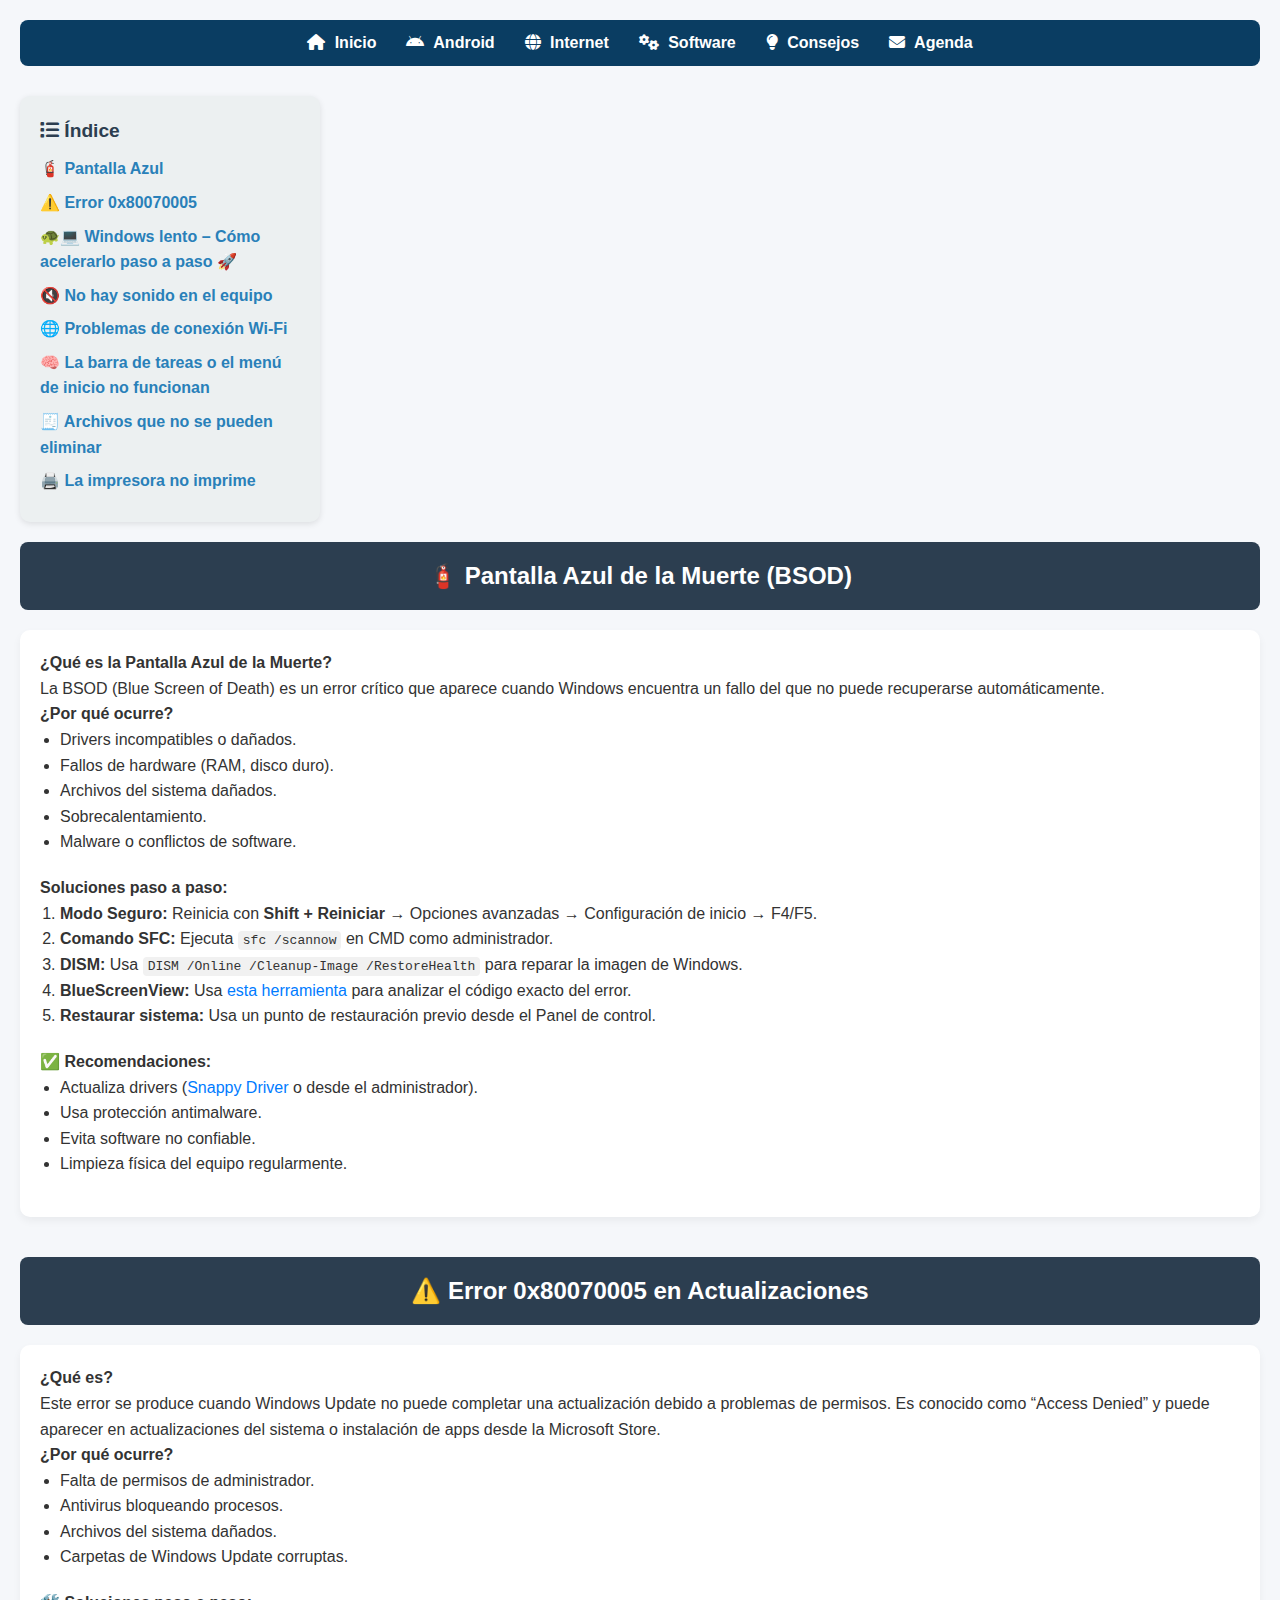
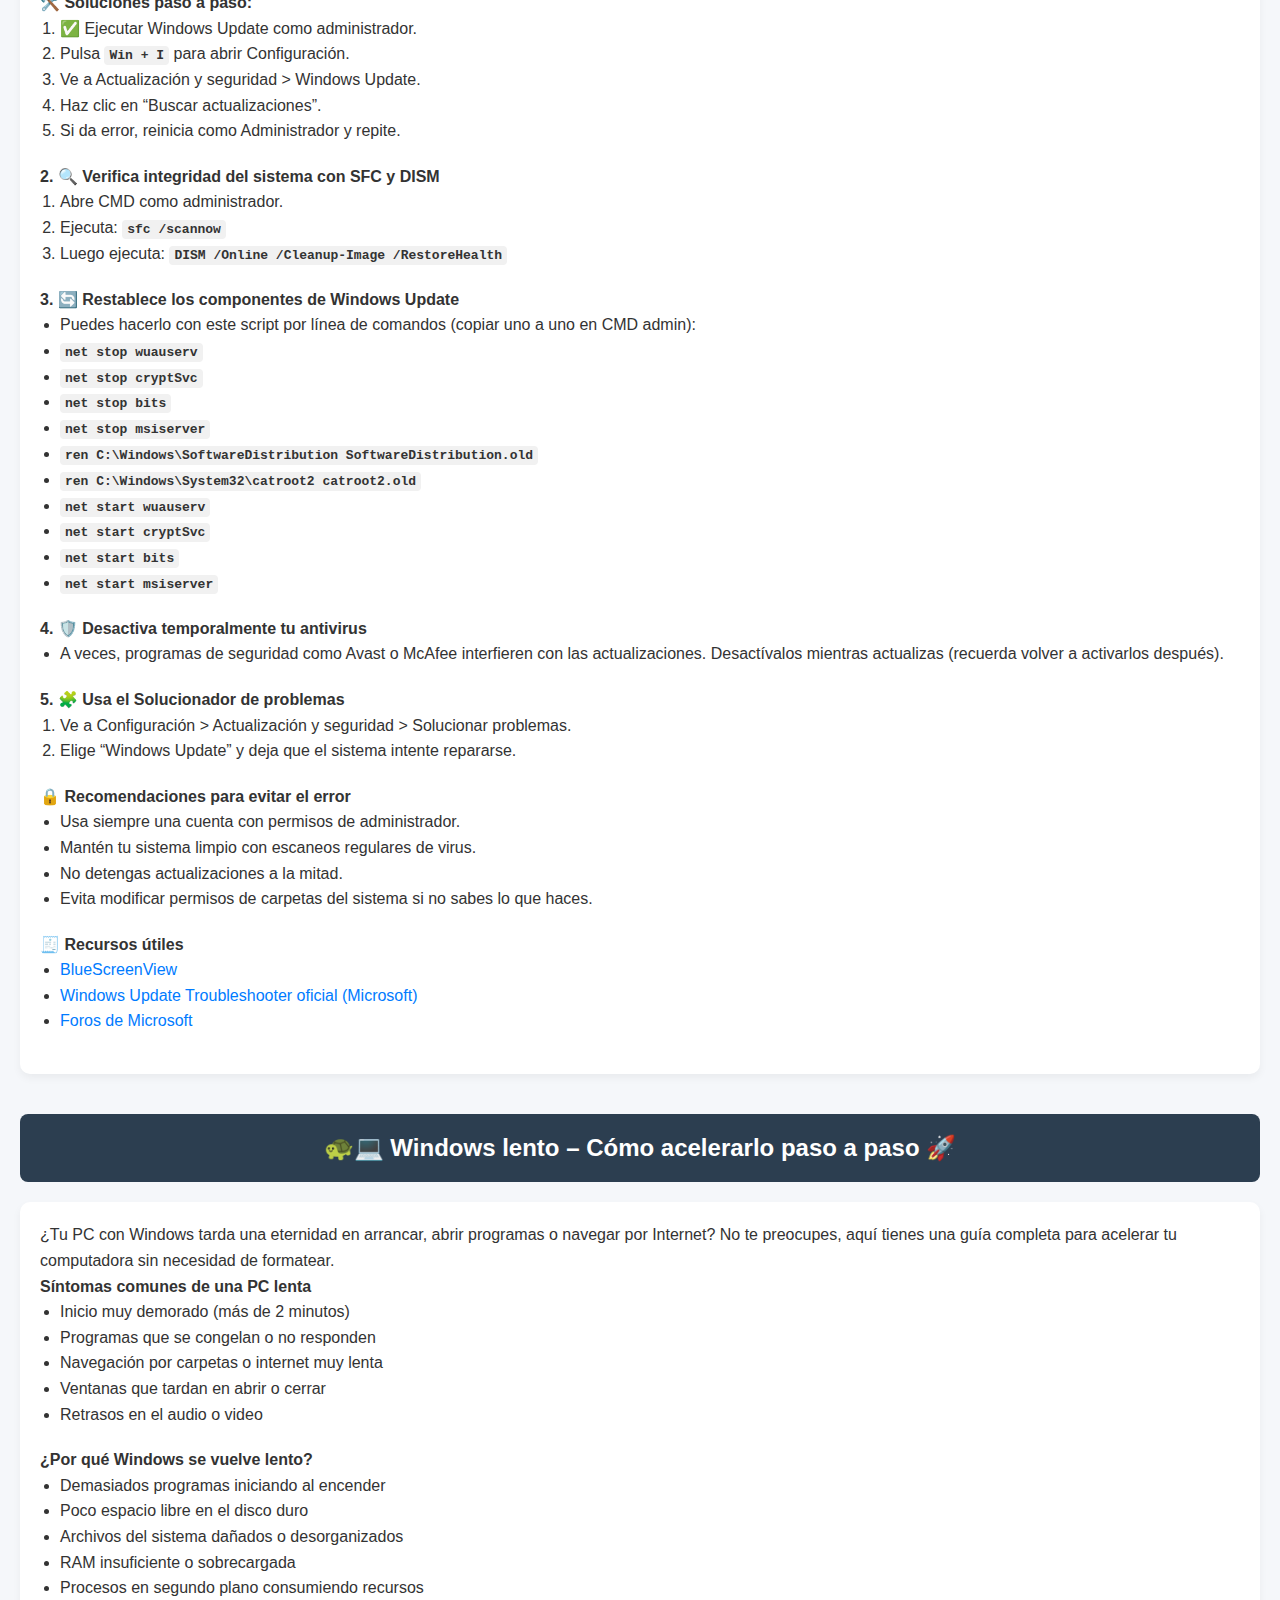
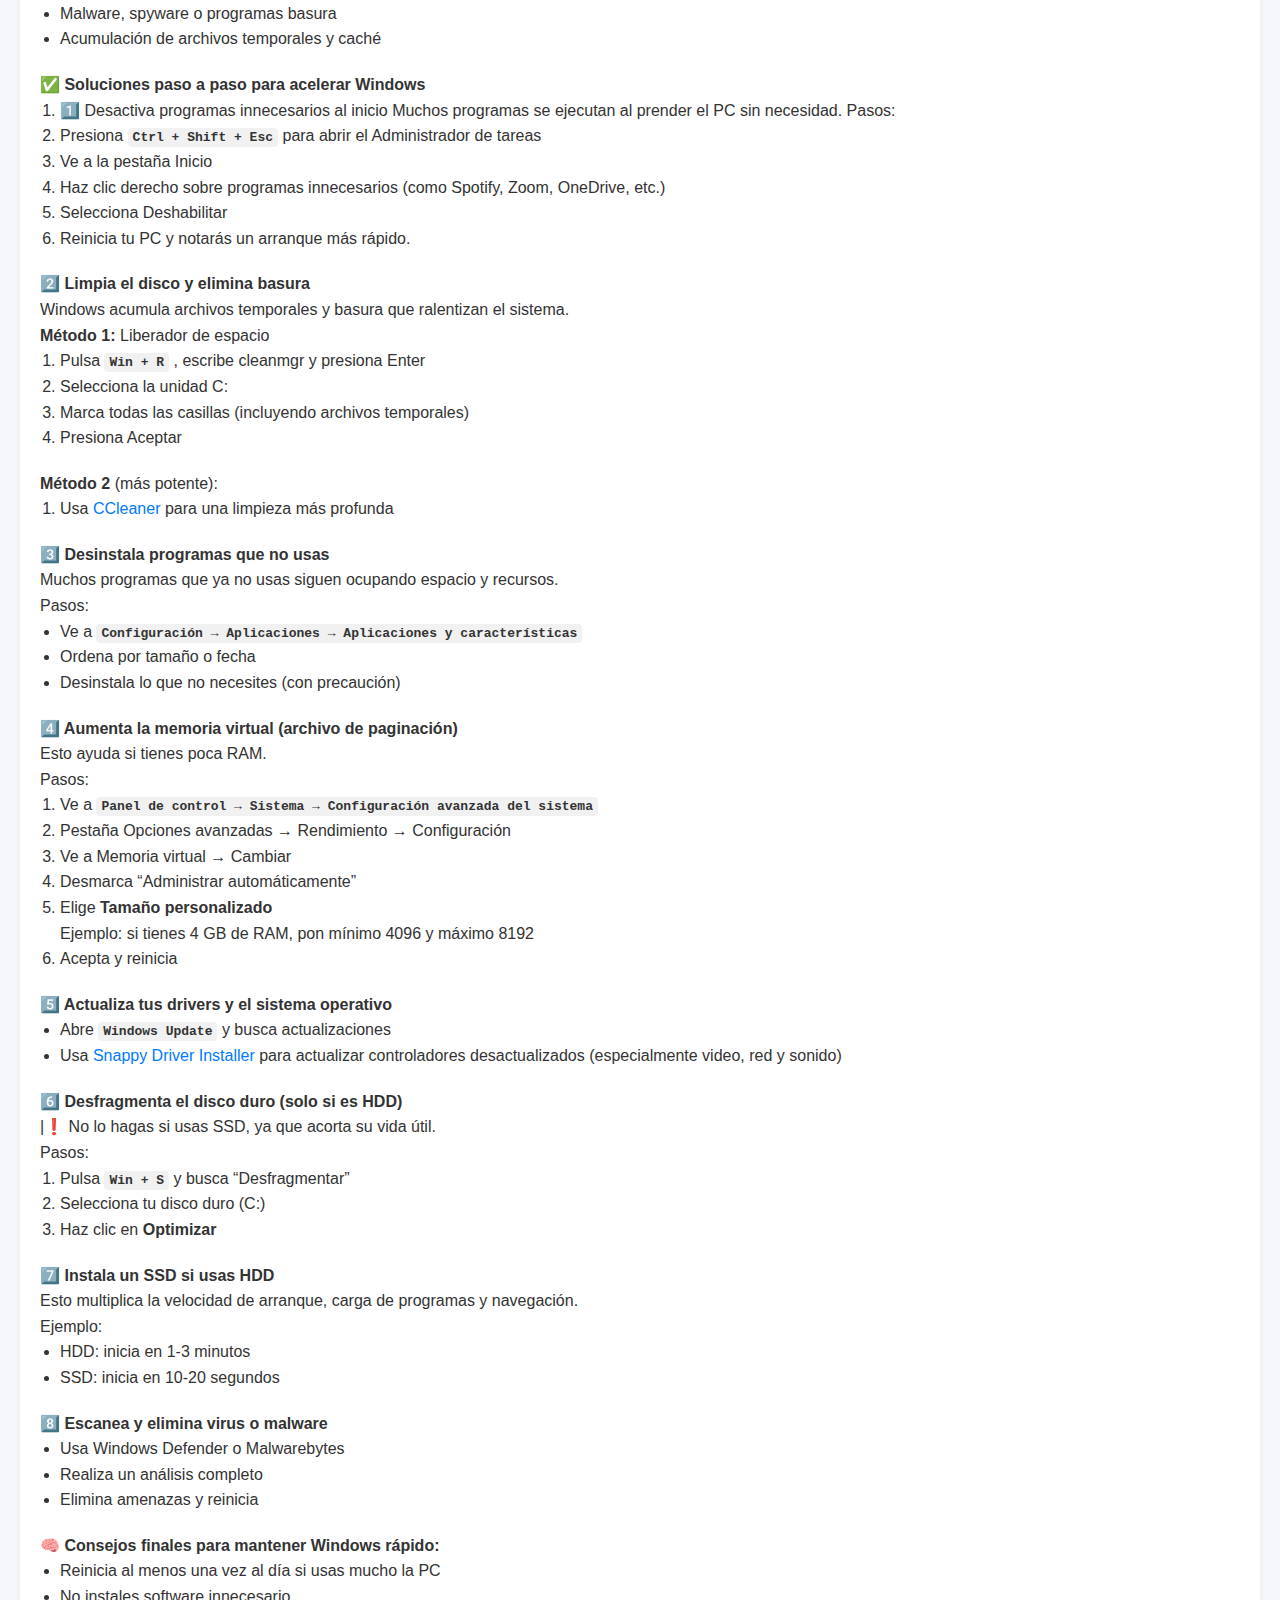
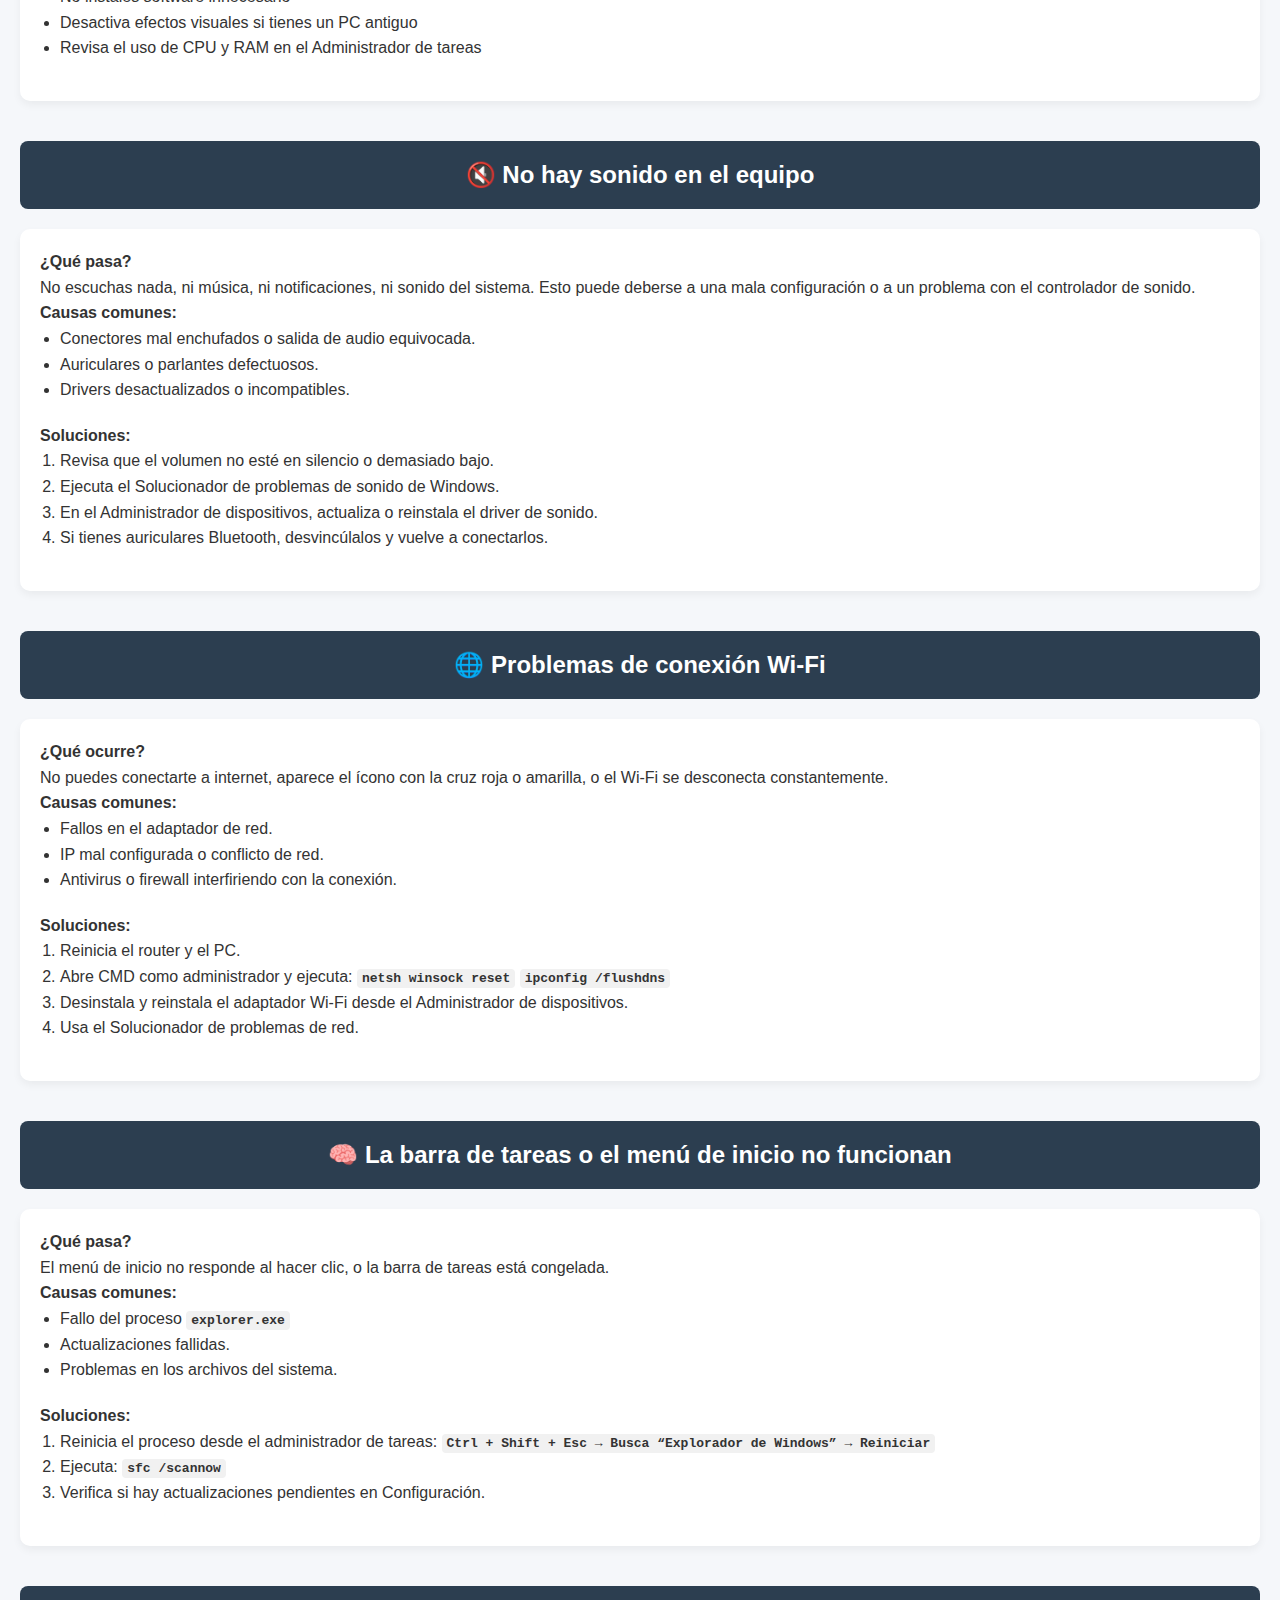
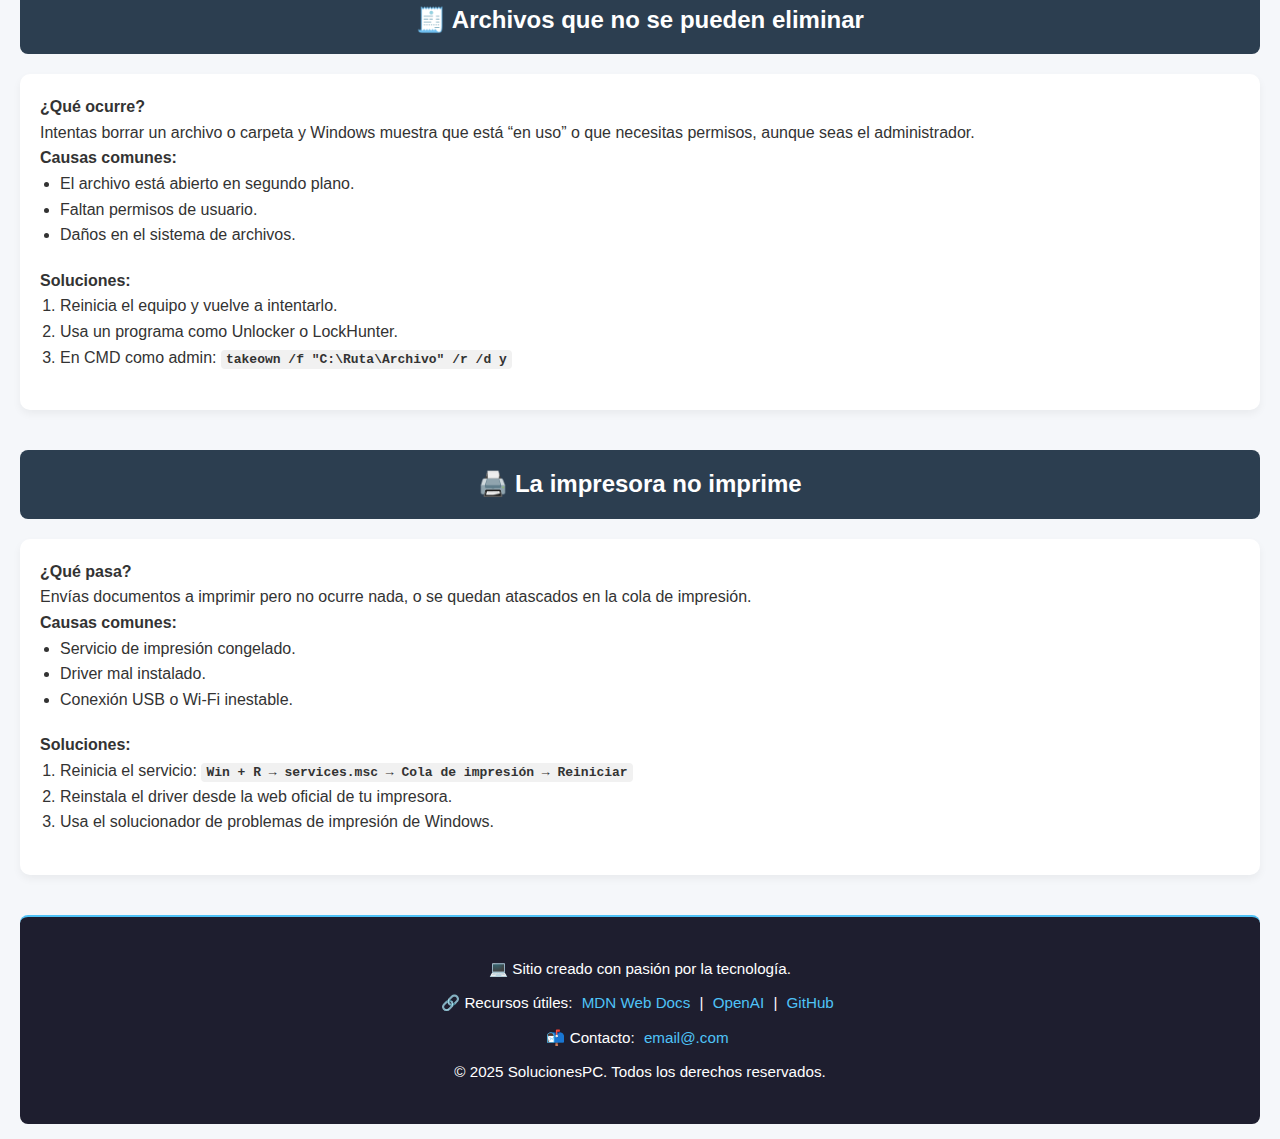
<file: windows.html>
<!DOCTYPE html>
<html lang="es">
<head>
    <meta charset="UTF-8">
    <meta name="viewport" content="width=device-width, initial-scale=1.0">
    <title>Windows - Solución de Problemas</title>
    <link rel="stylesheet" href="windows.css">
    <link rel="icon" href="imagenes/descarga (1).png" type="image/png">
    <!-- Íconos de Font Awesome -->
    <link rel="stylesheet" href="https://cdnjs.cloudflare.com/ajax/libs/font-awesome/6.5.0/css/all.min.css">
</head>

<body>

    <!-- Menú principal -->
    <nav id="menu">
        <ul>
            <li><a href="index.html"><i class="fas fa-home"></i> Inicio</a></li>
            <li><a href="android.html"><i class="fab fa-android"></i> Android</a></li>
            <li><a href="internet.html"><i class="fas fa-globe"></i> Internet</a></li>
            <li><a href="software.html"><i class="fas fa-cogs"></i> Software</a></li>
            <li><a href="consejos.html"><i class="fas fa-lightbulb"></i> Consejos</a></li>
            <li><a href="agenda.html"><i class="fas fa-envelope"></i> Agenda</a></li>
        </ul>
    </nav>

    <!-- Barra lateral con enlaces internos -->
    <aside class="indice">
        <h3><i class="fas fa-list"></i> Índice</h3>
        <ul>
            <li><a href="#pantalla-azul">🧯 Pantalla Azul</a></li>
            <li><a href="#error-80070005">⚠️ Error 0x80070005</a></li>
            <li><a href="#Windows-lento">🐢💻 Windows lento – Cómo acelerarlo paso a paso 🚀</a></li>
            <li><a href="#sin-sonido">🔇 No hay sonido en el equipo</a></li>
            <li><a href="#wi-fi">🌐 Problemas de conexión Wi-Fi</a></li>
            <li><a href="#barra-tareas">🧠 La barra de tareas o el menú de inicio no funcionan</a></li>
            <li><a href="#archivos-x">🧾 Archivos que no se pueden eliminar</a></li>
            <li><a href="#impresora-x">🖨️ La impresora no imprime</a></li>
        </ul>
    </aside>

    <!-- Sección 1 -->
    <section class="titulo" id="pantalla-azul">
        <h2>🧯 Pantalla Azul de la Muerte (BSOD)</h2>
    </section>

    <section class="text">
          <p><strong>¿Qué es la Pantalla Azul de la Muerte?</strong></p>
        <p>La BSOD (Blue Screen of Death) es un error crítico que aparece cuando Windows encuentra un fallo del que no puede recuperarse automáticamente.</p>

        <p><strong>¿Por qué ocurre?</strong></p>
        <ul>
            <li>Drivers incompatibles o dañados.</li>
            <li>Fallos de hardware (RAM, disco duro).</li>
            <li>Archivos del sistema dañados.</li>
            <li>Sobrecalentamiento.</li>
            <li>Malware o conflictos de software.</li>
        </ul>

        <p><strong>Soluciones paso a paso:</strong></p>
        <ol>
            <li><strong>Modo Seguro:</strong> Reinicia con <b>Shift + Reiniciar</b> &rarr; Opciones avanzadas &rarr; Configuración de inicio &rarr; F4/F5.</li>
            <li><strong>Comando SFC:</strong> Ejecuta <code>sfc /scannow</code> en CMD como administrador.</li>
            <li><strong>DISM:</strong> Usa <code>DISM /Online /Cleanup-Image /RestoreHealth</code> para reparar la imagen de Windows.</li>
            <li><strong>BlueScreenView:</strong> Usa <a href="https://www.nirsoft.net/utils/blue_screen_view.html" target="_blank">esta herramienta</a> para analizar el código exacto del error.</li>
            <li><strong>Restaurar sistema:</strong> Usa un punto de restauración previo desde el Panel de control.</li>
        </ol>

        <p><strong>✅ Recomendaciones:</strong></p>
        <ul>
            <li>Actualiza drivers (<a href="https://sdi-tool.org/" target="_blank">Snappy Driver</a> o desde el administrador).</li>
            <li>Usa protección antimalware.</li>
            <li>Evita software no confiable.</li>
            <li>Limpieza física del equipo regularmente.</li>
        </ul>
    </section>

    <!-- Sección 2 -->
    <section class="titulo" id="error-80070005">
        <h2>⚠️ Error 0x80070005 en Actualizaciones</h2>
    </section>

    <section class="text">
        <p><strong>¿Qué es?</strong></p>
        <p>Este error se produce cuando Windows Update no puede completar una actualización debido a problemas de permisos. Es conocido como “Access Denied” y puede aparecer en actualizaciones del sistema o instalación de apps desde la Microsoft Store.</p>

        <p><strong>¿Por qué ocurre?</strong></p>
        <ul>
            <li>Falta de permisos de administrador.</li>
            <li>Antivirus bloqueando procesos.</li>
            <li>Archivos del sistema dañados.</li>
            <li>Carpetas de Windows Update corruptas.</li>
        </ul>

        <p><strong>🛠️ Soluciones paso a paso:</strong></p>
        <ol>
            <li>✅ Ejecutar Windows Update como administrador.</li>
            <li>Pulsa <strong><code>Win + I</code></strong> para abrir Configuración.</li>
            <li>Ve a Actualización y seguridad > Windows Update.</li>
            <li>Haz clic en “Buscar actualizaciones”.</li>
            <li>Si da error, reinicia como Administrador y repite.</li>
        </ol>

        <p><strong>2. 🔍 Verifica integridad del sistema con SFC y DISM</strong></p>
        <ol>
            <li>Abre CMD como administrador.</li>
            <li>Ejecuta: <strong><code>sfc /scannow</code></strong></li>
            <li>Luego ejecuta: <strong><code>DISM /Online /Cleanup-Image /RestoreHealth</code></strong></li>
        </ol>

        <p><strong>3. 🔄 Restablece los componentes de Windows Update</strong></p>
        <ul>
            <li>Puedes hacerlo con este script por línea de comandos (copiar uno a uno en CMD admin):</li>
            <li><strong><code>net stop wuauserv</code></strong></li>
            <li><strong><code>net stop cryptSvc</code></strong></li>
            <li><strong><code>net stop bits</code></strong></li>
            <li><strong><code>net stop msiserver</code></strong></li>
            <li><strong><code>ren C:\Windows\SoftwareDistribution SoftwareDistribution.old</code></strong></li>
            <li><strong><code>ren C:\Windows\System32\catroot2 catroot2.old</code></strong></li>
            <li><strong><code>net start wuauserv</code></strong></li>
            <li><strong><code>net start cryptSvc</code></strong></li>
            <li><strong><code>net start bits</code></strong></li>
            <li><strong><code>net start msiserver</code></strong></li>
        </ul>

        <p><strong>4. 🛡️ Desactiva temporalmente tu antivirus</strong></p>
        <ul>
            <li>A veces, programas de seguridad como Avast o McAfee interfieren con las actualizaciones. Desactívalos mientras actualizas (recuerda volver a activarlos después).</li>
        </ul>

        <p><strong>5. 🧩 Usa el Solucionador de problemas</strong></p>
        <ol>
            <li>Ve a Configuración > Actualización y seguridad > Solucionar problemas.</li>
            <li>Elige “Windows Update” y deja que el sistema intente repararse.</li>
        </ol>

        <p><strong>🔒 Recomendaciones para evitar el error</strong></p>
        <ul>
            <li>Usa siempre una cuenta con permisos de administrador.</li>
            <li>Mantén tu sistema limpio con escaneos regulares de virus.</li>
            <li>No detengas actualizaciones a la mitad.</li>
            <li>Evita modificar permisos de carpetas del sistema si no sabes lo que haces.</li>
        </ul>

        <p><strong>🧾 Recursos útiles</strong></p>
        <ul>
            <li><a href="https://www.nirsoft.net/utils/blue_screen_view.html" target="_blank">BlueScreenView</a></li>
            <li><a href="https://support.microsoft.com/es-es/windows/solucionador-de-problemas-de-windows-update-19bc41ca-ad72-ae67-af3c-89ce169755dd" target="_blank">Windows Update Troubleshooter oficial (Microsoft)</a></li>
            <li><a href="https://answers.microsoft.com/en-us" target="_blank">Foros de Microsoft</a></li>
        </ul>
    </section>

    <section class="titulo" id="Windows-lento">
        <h2>🐢💻 Windows lento – Cómo acelerarlo paso a paso 🚀</h2>
    </section>

    <section class="text">
        <p>¿Tu PC con Windows tarda una eternidad en arrancar, abrir programas o navegar por Internet? No te preocupes, aquí tienes una guía completa para acelerar tu computadora sin necesidad de formatear.</p>
        
        <p><strong>Síntomas comunes de una PC lenta</strong></p>
        <ul>
            <li> Inicio muy demorado (más de 2 minutos)</li>
            <li> Programas que se congelan o no responden</li>
            <li> Navegación por carpetas o internet muy lenta</li>
            <li> Ventanas que tardan en abrir o cerrar</li>
            <li> Retrasos en el audio o video</li>
        </ul>
        
        <p><strong>¿Por qué Windows se vuelve lento?</strong></p>
        <ul>
            <li> Demasiados programas iniciando al encender</li>
            <li> Poco espacio libre en el disco duro</li>
            <li> Archivos del sistema dañados o desorganizados</li>
            <li> RAM insuficiente o sobrecargada</li>
            <li> Procesos en segundo plano consumiendo recursos</li>
            <li> Malware, spyware o programas basura</li>
            <li> Acumulación de archivos temporales y caché</li>
        </ul>

        <p><strong>✅ Soluciones paso a paso para acelerar Windows</strong></p>
        <ol>
            <li>1️⃣ Desactiva programas innecesarios al inicio Muchos programas se ejecutan al prender el PC sin necesidad. Pasos:</li>
            <li>Presiona <strong><code>Ctrl + Shift + Esc</code></strong> para abrir el Administrador de tareas</li>
            <li>Ve a la pestaña Inicio</li>
            <li>Haz clic derecho sobre programas innecesarios (como Spotify, Zoom, OneDrive, etc.)</li>
            <li>Selecciona Deshabilitar</li>
            <li>Reinicia tu PC y notarás un arranque más rápido.</li>
        </ol>

        <p><strong>2️⃣ Limpia el disco y elimina basura</strong></p>

        <p>Windows acumula archivos temporales y basura que ralentizan el sistema.</p>
        <p><strong>Método 1:</strong> Liberador de espacio</p>

        <ol>
            <li>Pulsa <strong><code>Win + R</code></strong> , escribe cleanmgr y presiona Enter</li>
            <li>Selecciona la unidad C:</li>
            <li>Marca todas las casillas (incluyendo archivos temporales)</li>
            <li>Presiona Aceptar</li>
        </ol>

        <p><strong>Método 2</strong> (más potente):</p>

        <ol>
            <li>Usa <a href="https://www.ccleaner.com/es-es/ccleaner" target="_blank">CCleaner</a> para una limpieza más profunda</li>
        </ol>

        <p><strong>3️⃣ Desinstala programas que no usas</strong></p>
        <p>Muchos programas que ya no usas siguen ocupando espacio y recursos.</p>
        <p>Pasos:</p>

        <ul>
            <li>Ve a <strong><code>Configuración → Aplicaciones → Aplicaciones y características</code></strong></li>
            <li>Ordena por tamaño o fecha</li>
            <li>Desinstala lo que no necesites (con precaución)</li>
        </ul>

        <p><strong>4️⃣ Aumenta la memoria virtual (archivo de paginación)</strong></p>
        <p>Esto ayuda si tienes poca RAM.</p>
        <p>Pasos:</p>

        <ol>
            <li>Ve a <strong><code>Panel de control → Sistema → Configuración avanzada del sistema</code></strong></li>
            <li>Pestaña Opciones avanzadas → Rendimiento → Configuración</li>
            <li>Ve a Memoria virtual → Cambiar</li>
            <li>Desmarca “Administrar automáticamente”</li>
            <li>Elige <strong>Tamaño personalizado</strong></li>
            <p>Ejemplo: si tienes 4 GB de RAM, pon mínimo 4096 y máximo 8192</p>
            <li>Acepta y reinicia</li>
        </ol>

        <p><strong>5️⃣ Actualiza tus drivers y el sistema operativo</strong></p>

        <ul>
            <li>Abre <strong><code>Windows Update</code></strong> y busca actualizaciones</li>
            <li>Usa <a href="https://sdi-tool.org/" target="_blank">Snappy Driver Installer</a> para actualizar controladores desactualizados (especialmente video, red y sonido)</li>
        </ul>

        <p><strong>6️⃣ Desfragmenta el disco duro (solo si es HDD)</strong></p>
        <p>|❗ No lo hagas si usas SSD, ya que acorta su vida útil.</p>
        <p>Pasos:</p>

        <ol>
            <li>Pulsa <strong><code>Win + S</code></strong> y busca “Desfragmentar”</li>
            <li>Selecciona tu disco duro (C:)</li>
            <li>Haz clic en <strong>Optimizar</strong></li>
        </ol>

        <p><strong>7️⃣ Instala un SSD si usas HDD</strong></p>
        <p>Esto multiplica la velocidad de arranque, carga de programas y navegación.</p>
        <p>Ejemplo:</p>

        <ul>
            <li>HDD: inicia en 1-3 minutos</li>
            <li>SSD: inicia en 10-20 segundos</li>
        </ul>

        <p><strong>8️⃣ Escanea y elimina virus o malware</strong></p>

        <ul>
            <li>Usa Windows Defender o Malwarebytes</li>
            <li>Realiza un análisis completo</li>
            <li>Elimina amenazas y reinicia</li>
        </ul>

        <p><strong>🧠 Consejos finales para mantener Windows rápido:</strong></p>

        <ul>
            <li> Reinicia al menos una vez al día si usas mucho la PC</li>
            <li> No instales software innecesario</li>
            <li> Desactiva efectos visuales si tienes un PC antiguo</li>
            <li> Revisa el uso de CPU y RAM en el Administrador de tareas</li>
        </ul>
    </section>

    <section class="titulo" id="sin-sonido">
        <h2>🔇 No hay sonido en el equipo</h2>
    </section> 

    <section class="text">
        <p><strong>¿Qué pasa?</strong></p>
        <p>No escuchas nada, ni música, ni notificaciones, ni sonido del sistema. Esto puede deberse a una mala configuración o a un problema con el controlador de sonido.</p>

        <p><strong>Causas comunes:</strong></p>

        <ul>
            <li>Conectores mal enchufados o salida de audio equivocada.</li>
            <li>Auriculares o parlantes defectuosos.</li>
            <li>Drivers desactualizados o incompatibles.</li>
        </ul>

        <p><strong>Soluciones:</strong></p>

        <ol>
            <li>Revisa que el volumen no esté en silencio o demasiado bajo.</li>
            <li>Ejecuta el Solucionador de problemas de sonido de Windows.</li>
            <li>En el Administrador de dispositivos, actualiza o reinstala el driver de sonido.</li>
            <li>Si tienes auriculares Bluetooth, desvincúlalos y vuelve a conectarlos.</li>
        </ol>
    </section>

    <section class="titulo" id="wi-fi">
        <h2>🌐 Problemas de conexión Wi-Fi</h2>
    </section>

    <section class="text">
        <p><strong>¿Qué ocurre?</strong></p>
        <p>No puedes conectarte a internet, aparece el ícono con la cruz roja o amarilla, o el Wi-Fi se desconecta constantemente.</p>
        <p><strong>Causas comunes:</strong></p>

        <ul>
            <li>Fallos en el adaptador de red.</li>
            <li>IP mal configurada o conflicto de red.</li>
            <li>Antivirus o firewall interfiriendo con la conexión.</li>
        </ul>

        <p><strong>Soluciones:</strong></p>

        <ol>
            <li>Reinicia el router y el PC.</li>
            <li>Abre CMD como administrador y ejecuta: <strong><code>netsh winsock reset</code></strong> <strong><code>ipconfig /flushdns</code></strong></li>
            <li>Desinstala y reinstala el adaptador Wi-Fi desde el Administrador de dispositivos.</li>
            <li>Usa el Solucionador de problemas de red.</li>
        </ol>

    </section>

    <section class="titulo" id="barra-tareas">
        <h2>🧠 La barra de tareas o el menú de inicio no funcionan</h2>
    </section>

    <section class="text">
        <p><strong>¿Qué pasa?</strong></p>
        <p>El menú de inicio no responde al hacer clic, o la barra de tareas está congelada.</p>
        <p><strong>Causas comunes:</strong></p>

        <ul>
            <li>Fallo del proceso <strong><code>explorer.exe</code></strong></li>
            <li>Actualizaciones fallidas.</li>
            <li>Problemas en los archivos del sistema.</li>
        </ul>

        <p><strong>Soluciones:</strong></p>

        <ol>
            <li>Reinicia el proceso desde el administrador de tareas: <strong><code>Ctrl + Shift + Esc → Busca “Explorador de Windows” → Reiniciar</code></strong></li>
            <li>Ejecuta: <strong><code>sfc /scannow</code></strong></li>
            <li>Verifica si hay actualizaciones pendientes en Configuración.</li>
        </ol>
    </section>

    <section class="titulo" id="archivos-x">
        <h2>🧾 Archivos que no se pueden eliminar</h2>
    </section>

    <section class="text">
        <p><strong>¿Qué ocurre?</strong></p>
        <p>Intentas borrar un archivo o carpeta y Windows muestra que está “en uso” o que necesitas permisos, aunque seas el administrador.</p>
        <p><strong>Causas comunes:</strong></p>

        <ul>
            <li>El archivo está abierto en segundo plano.</li>
            <li>Faltan permisos de usuario.</li>
            <li>Daños en el sistema de archivos.</li>
        </ul>

        <p><strong>Soluciones:</strong></p>

        <ol>
            <li>Reinicia el equipo y vuelve a intentarlo.</li>
            <li>Usa un programa como Unlocker o LockHunter.</li>
            <li>En CMD como admin: <strong><code>takeown /f "C:\Ruta\Archivo" /r /d y</code></strong></li>
        </ol>
    </section>

    <section class="titulo" id="impresora-x">
        <h2>🖨️ La impresora no imprime</h2>
    </section>

    <section class="text">
        <p><strong>¿Qué pasa?</strong></p>
        <p>Envías documentos a imprimir pero no ocurre nada, o se quedan atascados en la cola de impresión.</p>
        <p><strong>Causas comunes:</strong></p>

        <ul>
            <li>Servicio de impresión congelado.</li>
            <li>Driver mal instalado.</li>
            <li>Conexión USB o Wi-Fi inestable.</li>
        </ul>

        <p><strong>Soluciones:</strong></p>

        <ol>
            <li>Reinicia el servicio: <strong><code>Win + R → services.msc → Cola de impresión → Reiniciar</code></strong></li>
            <li>Reinstala el driver desde la web oficial de tu impresora.</li>
            <li>Usa el solucionador de problemas de impresión de Windows.</li>
        </ol>
    </section>

<footer class="footer">
    <div class="footer-content">
        <p>💻 Sitio creado con pasión por la tecnología.</p>
        <p>🔗 Recursos útiles:
            <a href="https://developer.mozilla.org/es/" target="_blank">MDN Web Docs</a> |
            <a href="https://openai.com" target="_blank">OpenAI</a> |
            <a href="https://github.com" target="_blank">GitHub</a>
        </p>
        <p>📬 Contacto: <a href="mailto:tuemail@ejemplo.com">email@.com</a></p>
        <p>© 2025 SolucionesPC. Todos los derechos reservados.</p>
    </div>
</footer>
    
</body>
</html>
</file>
<file: style.css>
/* Reset y fuente */
* {
    margin: 0;
    padding: 0;
    box-sizing: border-box;
}

body {
    font-family: 'Segoe UI', Tahoma, Geneva, Verdana, sans-serif;
    background-color: #f5f7fa;
    color: #333;
    line-height: 1.6;
    padding: 20px;
}

/* Navegación */
#menu {
    background-color: #0a3d62;
    padding: 10px 0;
    margin-bottom: 30px;
    border-radius: 8px;
}

#menu ul {
    list-style: none;
    display: flex;
    justify-content: center;
    flex-wrap: wrap;
}

#menu li {
    margin: 0 15px;
}

#menu a {
    color: white;
    text-decoration: none;
    font-weight: bold;
    transition: color 0.3s;
}

#menu a:hover {
    color: #f1c40f;
}

/* Títulos de sección */
.titulo {
    background-color: #2c3e50;
    color: white;
    padding: 15px;
    border-radius: 8px;
    margin-bottom: 20px;
    text-align: center;
}

.titulo h2 {
    font-size: 1.5em;
}

/* Texto */
.text {
    background-color: white;
    padding: 20px;
    border-radius: 10px;
    box-shadow: 0 4px 8px rgba(0,0,0,0.05);
    margin-bottom: 40px;
}

.text ul, .text ol {
    margin-left: 20px;
    margin-bottom: 20px;
}

.text a {
    color: #007bff;
    text-decoration: none;
}

.text a:hover {
    text-decoration: underline;
}

/* Código */
code {
    background-color: #f1f1f1;
    padding: 2px 5px;
    border-radius: 4px;
    font-family: monospace;
}

/* Índice lateral */
.indice {
    background-color: #ecf0f1;
    padding: 20px;
    border-radius: 10px;
    margin: 20px 0;
    box-shadow: 0 2px 6px rgba(0, 0, 0, 0.1);
    max-width: 300px;
}

.indice h3 {
    font-size: 1.2em;
    margin-bottom: 10px;
    color: #2c3e50;
}

.indice ul {
    list-style: none;
    padding-left: 0;
}

.indice li {
    margin: 8px 0;
}

.indice a {
    text-decoration: none;
    color: #2980b9;
    font-weight: bold;
}

.indice a:hover {
    color: #d35400;
}

/* Íconos en menú */
#menu a i {
    margin-right: 5px;
}

/* Responsive */
@media (max-width: 768px) {
    #menu ul {
        flex-direction: column;
        align-items: center;
    }

    .text {
        padding: 15px;
    }

    .titulo h2 {
        font-size: 1.2em;
    }
}

.footer {
    background-color: #1e1e2f;         /* Fondo oscuro elegante */
    color: #ffffff;                   /* Texto blanco para contraste */
    text-align: center;
    padding: 30px 10px;
    font-family: 'Segoe UI', sans-serif;
    margin-top: 40px;
    border-top: 2px solid #4fc3f7;    /* Línea de separación azul tecnológica */
    border-radius: 8px;
}

.footer a {
    color: #4fc3f7;
    text-decoration: none;
    margin: 0 5px;
}

.footer a:hover {
    text-decoration: underline;
}

.footer-content p {
    margin: 10px 0;
    font-size: 0.95rem;
}
</file>
<file: android.css>
/* Reset y fuente */
* {
    margin: 0;
    padding: 0;
    box-sizing: border-box;
}

body {
    font-family: 'Segoe UI', Tahoma, Geneva, Verdana, sans-serif;
    background-color: #f5f7fa;
    color: #333;
    line-height: 1.6;
    padding: 20px;
}

/* Navegación */
#menu {
    background-color: #0a3d62;
    padding: 10px 0;
    margin-bottom: 30px;
    border-radius: 8px;
}

#menu ul {
    list-style: none;
    display: flex;
    justify-content: center;
    flex-wrap: wrap;
}

#menu li {
    margin: 0 15px;
}

#menu a {
    color: white;
    text-decoration: none;
    font-weight: bold;
    transition: color 0.3s;
}

#menu a:hover {
    color: #f1c40f;
}

/* Títulos de sección */
.titulo {
    background-color: #2c3e50;
    color: white;
    padding: 15px;
    border-radius: 8px;
    margin-bottom: 20px;
    text-align: center;
}

.titulo h2 {
    font-size: 1.5em;
}

/* Texto */
.text {
    background-color: white;
    padding: 20px;
    border-radius: 10px;
    box-shadow: 0 4px 8px rgba(0,0,0,0.05);
    margin-bottom: 40px;
}

.text ul, .text ol {
    margin-left: 20px;
    margin-bottom: 20px;
}

.text a {
    color: #007bff;
    text-decoration: none;
}

.text a:hover {
    text-decoration: underline;
}

/* Código */
code {
    background-color: #f1f1f1;
    padding: 2px 5px;
    border-radius: 4px;
    font-family: monospace;
}

/* Índice lateral */
.indice {
    background-color: #ecf0f1;
    padding: 20px;
    border-radius: 10px;
    margin: 20px 0;
    box-shadow: 0 2px 6px rgba(0, 0, 0, 0.1);
    max-width: 300px;
}

.indice h3 {
    font-size: 1.2em;
    margin-bottom: 10px;
    color: #2c3e50;
}

.indice ul {
    list-style: none;
    padding-left: 0;
}

.indice li {
    margin: 8px 0;
}

.indice a {
    text-decoration: none;
    color: #2980b9;
    font-weight: bold;
}

.indice a:hover {
    color: #d35400;
}

/* Íconos en menú */
#menu a i {
    margin-right: 5px;
}

/* Responsive */
@media (max-width: 768px) {
    #menu ul {
        flex-direction: column;
        align-items: center;
    }

    .text {
        padding: 15px;
    }

    .titulo h2 {
        font-size: 1.2em;
    }
}

.footer {
    background-color: #1e1e2f;         /* Fondo oscuro elegante */
    color: #ffffff;                   /* Texto blanco para contraste */
    text-align: center;
    padding: 30px 10px;
    font-family: 'Segoe UI', sans-serif;
    margin-top: 40px;
    border-top: 2px solid #4fc3f7;    /* Línea de separación azul tecnológica */
    border-radius: 8px;
}

.footer a {
    color: #4fc3f7;
    text-decoration: none;
    margin: 0 5px;
}

.footer a:hover {
    text-decoration: underline;
}

.footer-content p {
    margin: 10px 0;
    font-size: 0.95rem;
}
</file>
<file: consejos.css>
/* Reset y fuente */
* {
    margin: 0;
    padding: 0;
    box-sizing: border-box;
}

body {
    font-family: 'Segoe UI', Tahoma, Geneva, Verdana, sans-serif;
    background-color: #f5f7fa;
    color: #333;
    line-height: 1.6;
    padding: 20px;
}

/* Navegación */
#menu {
    background-color: #0a3d62;
    padding: 10px 0;
    margin-bottom: 30px;
    border-radius: 8px;
}

#menu ul {
    list-style: none;
    display: flex;
    justify-content: center;
    flex-wrap: wrap;
}

#menu li {
    margin: 0 15px;
}

#menu a {
    color: white;
    text-decoration: none;
    font-weight: bold;
    transition: color 0.3s;
}

#menu a:hover {
    color: #f1c40f;
}

/* Títulos de sección */
.titulo {
    background-color: #2c3e50;
    color: white;
    padding: 15px;
    border-radius: 8px;
    margin-bottom: 20px;
    text-align: center;
}

.titulo h2 {
    font-size: 1.5em;
}

/* Texto */
.text {
    background-color: white;
    padding: 20px;
    border-radius: 10px;
    box-shadow: 0 4px 8px rgba(0,0,0,0.05);
    margin-bottom: 40px;
}

.text ul, .text ol {
    margin-left: 20px;
    margin-bottom: 20px;
}

.text a {
    color: #007bff;
    text-decoration: none;
}

.text a:hover {
    text-decoration: underline;
}

/* Código */
code {
    background-color: #f1f1f1;
    padding: 2px 5px;
    border-radius: 4px;
    font-family: monospace;
}

/* Índice lateral */
.indice {
    background-color: #ecf0f1;
    padding: 20px;
    border-radius: 10px;
    margin: 20px 0;
    box-shadow: 0 2px 6px rgba(0, 0, 0, 0.1);
    max-width: 300px;
}

.indice h3 {
    font-size: 1.2em;
    margin-bottom: 10px;
    color: #2c3e50;
}

.indice ul {
    list-style: none;
    padding-left: 0;
}

.indice li {
    margin: 8px 0;
}

.indice a {
    text-decoration: none;
    color: #2980b9;
    font-weight: bold;
}

.indice a:hover {
    color: #d35400;
}

/* Íconos en menú */
#menu a i {
    margin-right: 5px;
}

/* Responsive */
@media (max-width: 768px) {
    #menu ul {
        flex-direction: column;
        align-items: center;
    }

    .text {
        padding: 15px;
    }

    .titulo h2 {
        font-size: 1.2em;
    }
}

.footer {
    background-color: #1e1e2f;         /* Fondo oscuro elegante */
    color: #ffffff;                   /* Texto blanco para contraste */
    text-align: center;
    padding: 30px 10px;
    font-family: 'Segoe UI', sans-serif;
    margin-top: 40px;
    border-top: 2px solid #4fc3f7;    /* Línea de separación azul tecnológica */
    border-radius: 8px;
}

.footer a {
    color: #4fc3f7;
    text-decoration: none;
    margin: 0 5px;
}

.footer a:hover {
    text-decoration: underline;
}

.footer-content p {
    margin: 10px 0;
    font-size: 0.95rem;
}
</file>
<file: internet.css>
/* Reset y fuente */
* {
    margin: 0;
    padding: 0;
    box-sizing: border-box;
}

body {
    font-family: 'Segoe UI', Tahoma, Geneva, Verdana, sans-serif;
    background-color: #f5f7fa;
    color: #333;
    line-height: 1.6;
    padding: 20px;
}

/* Navegación */
#menu {
    background-color: #0a3d62;
    padding: 10px 0;
    margin-bottom: 30px;
    border-radius: 8px;
}

#menu ul {
    list-style: none;
    display: flex;
    justify-content: center;
    flex-wrap: wrap;
}

#menu li {
    margin: 0 15px;
}

#menu a {
    color: white;
    text-decoration: none;
    font-weight: bold;
    transition: color 0.3s;
}

#menu a:hover {
    color: #f1c40f;
}

/* Títulos de sección */
.titulo {
    background-color: #2c3e50;
    color: white;
    padding: 15px;
    border-radius: 8px;
    margin-bottom: 20px;
    text-align: center;
}

.titulo h2 {
    font-size: 1.5em;
}

/* Texto */
.text {
    background-color: white;
    padding: 20px;
    border-radius: 10px;
    box-shadow: 0 4px 8px rgba(0,0,0,0.05);
    margin-bottom: 40px;
}

.text ul, .text ol {
    margin-left: 20px;
    margin-bottom: 20px;
}

.text a {
    color: #007bff;
    text-decoration: none;
}

.text a:hover {
    text-decoration: underline;
}

/* Código */
code {
    background-color: #f1f1f1;
    padding: 2px 5px;
    border-radius: 4px;
    font-family: monospace;
}

/* Índice lateral */
.indice {
    background-color: #ecf0f1;
    padding: 20px;
    border-radius: 10px;
    margin: 20px 0;
    box-shadow: 0 2px 6px rgba(0, 0, 0, 0.1);
    max-width: 300px;
}

.indice h3 {
    font-size: 1.2em;
    margin-bottom: 10px;
    color: #2c3e50;
}

.indice ul {
    list-style: none;
    padding-left: 0;
}

.indice li {
    margin: 8px 0;
}

.indice a {
    text-decoration: none;
    color: #2980b9;
    font-weight: bold;
}

.indice a:hover {
    color: #d35400;
}

/* Íconos en menú */
#menu a i {
    margin-right: 5px;
}

/* Responsive */
@media (max-width: 768px) {
    #menu ul {
        flex-direction: column;
        align-items: center;
    }

    .text {
        padding: 15px;
    }

    .titulo h2 {
        font-size: 1.2em;
    }
}

.footer {
    background-color: #1e1e2f;         /* Fondo oscuro elegante */
    color: #ffffff;                   /* Texto blanco para contraste */
    text-align: center;
    padding: 30px 10px;
    font-family: 'Segoe UI', sans-serif;
    margin-top: 40px;
    border-top: 2px solid #4fc3f7;    /* Línea de separación azul tecnológica */
    border-radius: 8px;
}

.footer a {
    color: #4fc3f7;
    text-decoration: none;
    margin: 0 5px;
}

.footer a:hover {
    text-decoration: underline;
}

.footer-content p {
    margin: 10px 0;
    font-size: 0.95rem;
}
</file>
<file: software.css>
/* Reset y fuente */
* {
    margin: 0;
    padding: 0;
    box-sizing: border-box;
}

body {
    font-family: 'Segoe UI', Tahoma, Geneva, Verdana, sans-serif;
    background-color: #f5f7fa;
    color: #333;
    line-height: 1.6;
    padding: 20px;
}

/* Navegación */
#menu {
    background-color: #0a3d62;
    padding: 10px 0;
    margin-bottom: 30px;
    border-radius: 8px;
}

#menu ul {
    list-style: none;
    display: flex;
    justify-content: center;
    flex-wrap: wrap;
}

#menu li {
    margin: 0 15px;
}

#menu a {
    color: white;
    text-decoration: none;
    font-weight: bold;
    transition: color 0.3s;
}

#menu a:hover {
    color: #f1c40f;
}

/* Títulos de sección */
.titulo {
    background-color: #2c3e50;
    color: white;
    padding: 15px;
    border-radius: 8px;
    margin-bottom: 20px;
    text-align: center;
}

.titulo h2 {
    font-size: 1.5em;
}

/* Texto */
.text {
    background-color: white;
    padding: 20px;
    border-radius: 10px;
    box-shadow: 0 4px 8px rgba(0,0,0,0.05);
    margin-bottom: 40px;
}

.text ul, .text ol {
    margin-left: 20px;
    margin-bottom: 20px;
}

.text a {
    color: #007bff;
    text-decoration: none;
}

.text a:hover {
    text-decoration: underline;
}

/* Código */
code {
    background-color: #f1f1f1;
    padding: 2px 5px;
    border-radius: 4px;
    font-family: monospace;
}

/* Índice lateral */
.indice {
    background-color: #ecf0f1;
    padding: 20px;
    border-radius: 10px;
    margin: 20px 0;
    box-shadow: 0 2px 6px rgba(0, 0, 0, 0.1);
    max-width: 300px;
}

.indice h3 {
    font-size: 1.2em;
    margin-bottom: 10px;
    color: #2c3e50;
}

.indice ul {
    list-style: none;
    padding-left: 0;
}

.indice li {
    margin: 8px 0;
}

.indice a {
    text-decoration: none;
    color: #2980b9;
    font-weight: bold;
}

.indice a:hover {
    color: #d35400;
}

/* Íconos en menú */
#menu a i {
    margin-right: 5px;
}

/* Responsive */
@media (max-width: 768px) {
    #menu ul {
        flex-direction: column;
        align-items: center;
    }

    .text {
        padding: 15px;
    }

    .titulo h2 {
        font-size: 1.2em;
    }
}

.footer {
    background-color: #1e1e2f;         /* Fondo oscuro elegante */
    color: #ffffff;                   /* Texto blanco para contraste */
    text-align: center;
    padding: 30px 10px;
    font-family: 'Segoe UI', sans-serif;
    margin-top: 40px;
    border-top: 2px solid #4fc3f7;    /* Línea de separación azul tecnológica */
    border-radius: 8px;
}

.footer a {
    color: #4fc3f7;
    text-decoration: none;
    margin: 0 5px;
}

.footer a:hover {
    text-decoration: underline;
}

.footer-content p {
    margin: 10px 0;
    font-size: 0.95rem;
}
</file>
<file: windows.css>
/* Reset y fuente */
* {
    margin: 0;
    padding: 0;
    box-sizing: border-box;
}

body {
    font-family: 'Segoe UI', Tahoma, Geneva, Verdana, sans-serif;
    background-color: #f5f7fa;
    color: #333;
    line-height: 1.6;
    padding: 20px;
}

/* Navegación */
#menu {
    background-color: #0a3d62;
    padding: 10px 0;
    margin-bottom: 30px;
    border-radius: 8px;
}

#menu ul {
    list-style: none;
    display: flex;
    justify-content: center;
    flex-wrap: wrap;
}

#menu li {
    margin: 0 15px;
}

#menu a {
    color: white;
    text-decoration: none;
    font-weight: bold;
    transition: color 0.3s;
}

#menu a:hover {
    color: #f1c40f;
}

/* Títulos de sección */
.titulo {
    background-color: #2c3e50;
    color: white;
    padding: 15px;
    border-radius: 8px;
    margin-bottom: 20px;
    text-align: center;
}

.titulo h2 {
    font-size: 1.5em;
}

/* Texto */
.text {
    background-color: white;
    padding: 20px;
    border-radius: 10px;
    box-shadow: 0 4px 8px rgba(0,0,0,0.05);
    margin-bottom: 40px;
}

.text ul, .text ol {
    margin-left: 20px;
    margin-bottom: 20px;
}

.text a {
    color: #007bff;
    text-decoration: none;
}

.text a:hover {
    text-decoration: underline;
}

/* Código */
code {
    background-color: #f1f1f1;
    padding: 2px 5px;
    border-radius: 4px;
    font-family: monospace;
}

/* Responsive */
@media (max-width: 768px) {
    #menu ul {
        flex-direction: column;
        align-items: center;
    }

    .text {
        padding: 15px;
    }

    .titulo h2 {
        font-size: 1.2em;
    }
}

/* Índice lateral */
.indice {
    background-color: #ecf0f1;
    padding: 20px;
    border-radius: 10px;
    margin: 20px 0;
    box-shadow: 0 2px 6px rgba(0, 0, 0, 0.1);
    max-width: 300px;
}

.indice h3 {
    font-size: 1.2em;
    margin-bottom: 10px;
    color: #2c3e50;
}

.indice ul {
    list-style: none;
    padding-left: 0;
}

.indice li {
    margin: 8px 0;
}

.indice a {
    text-decoration: none;
    color: #2980b9;
    font-weight: bold;
}

.indice a:hover {
    color: #d35400;
}

/* Íconos en menú */
#menu a i {
    margin-right: 5px;
}

.footer {
    background-color: #1e1e2f;         /* Fondo oscuro elegante */
    color: #ffffff;                   /* Texto blanco para contraste */
    text-align: center;
    padding: 30px 10px;
    font-family: 'Segoe UI', sans-serif;
    margin-top: 40px;
    border-top: 2px solid #4fc3f7;    /* Línea de separación azul tecnológica */
    border-radius: 8px;
}

.footer a {
    color: #4fc3f7;
    text-decoration: none;
    margin: 0 5px;
}

.footer a:hover {
    text-decoration: underline;
}

.footer-content p {
    margin: 10px 0;
    font-size: 0.95rem;
}
</file>
